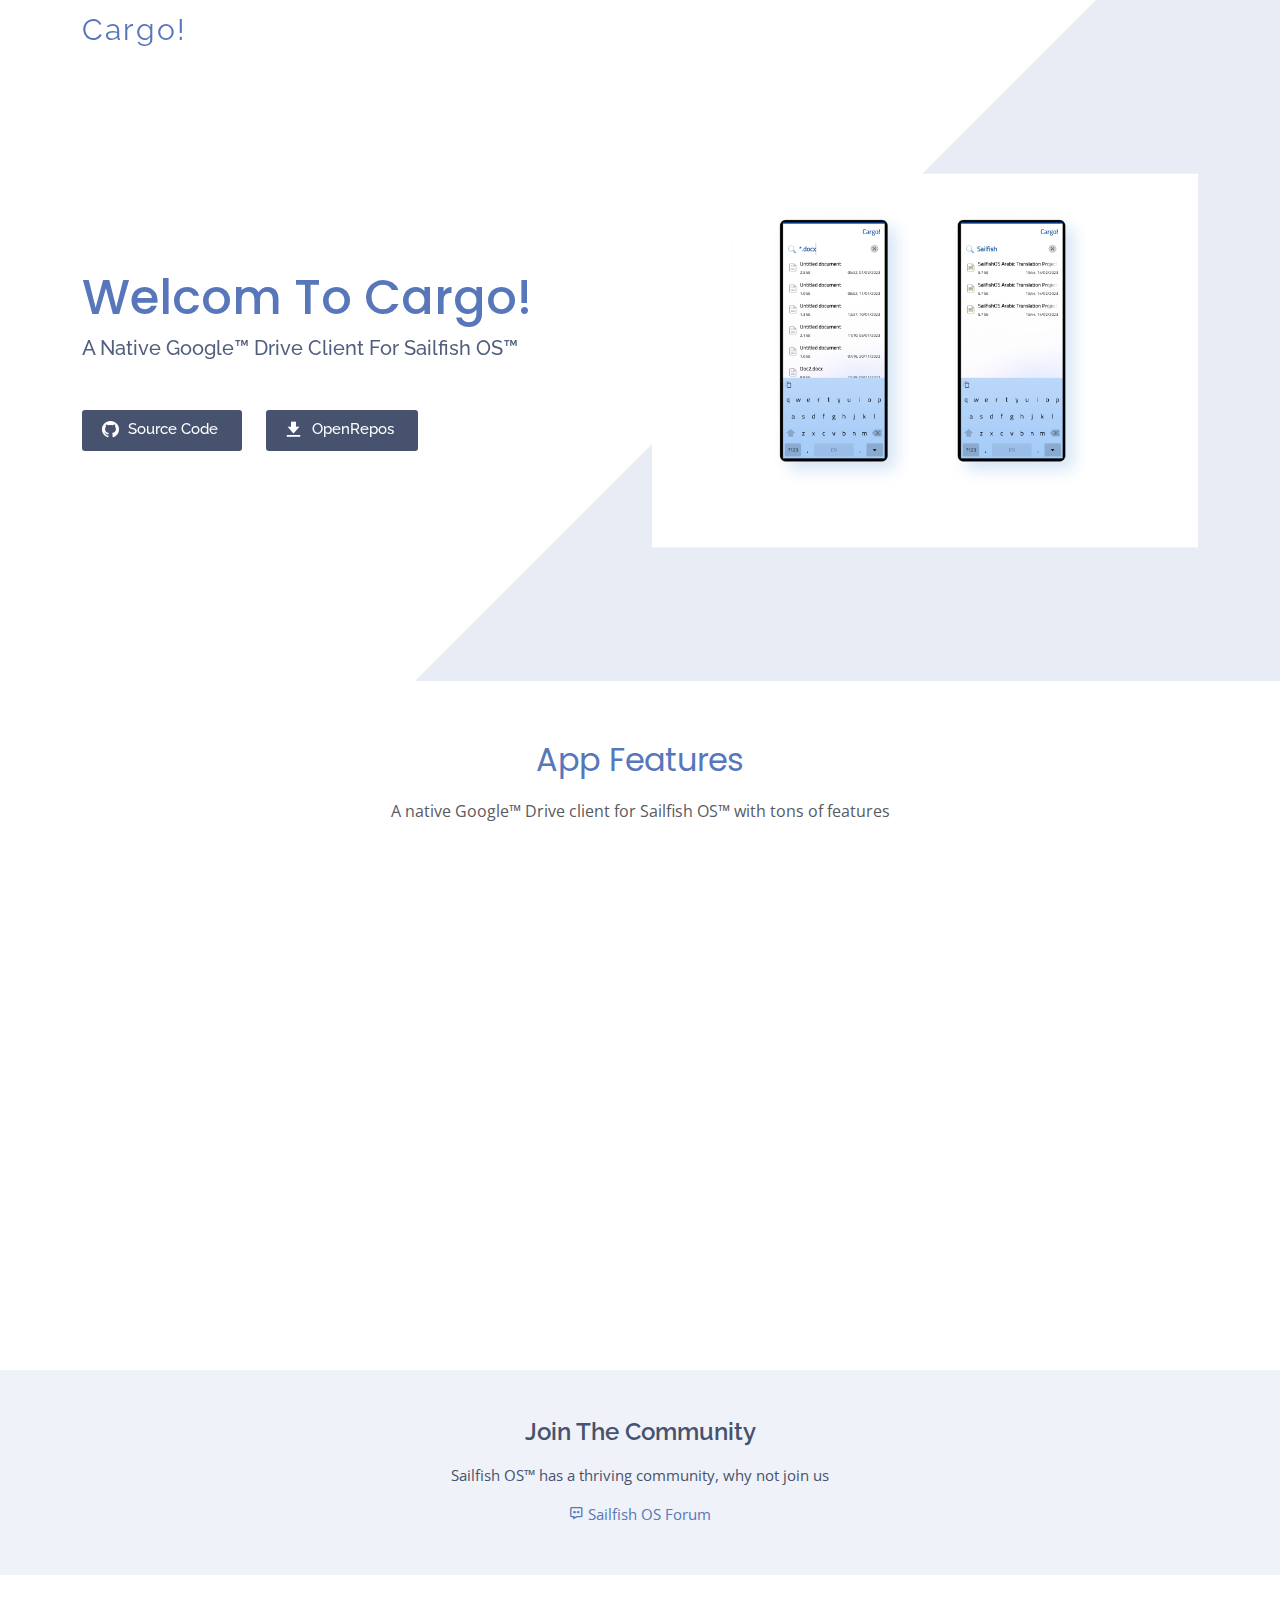
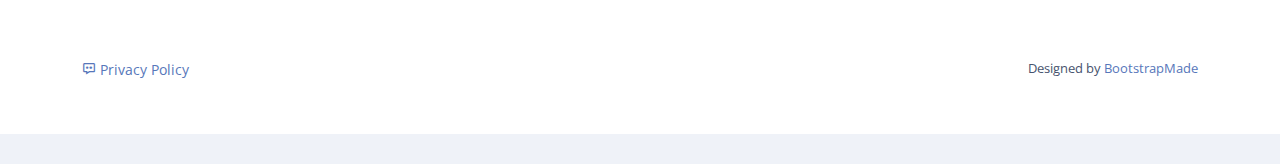
<file: index.html>
<!DOCTYPE html>
<html lang="en">

<head>
  <meta name="google-site-verification" content="3IHcdPn2vUC5dwQwQzzD1HklV4_GJMf-Wap82WuTECI" />
  <meta charset="utf-8">
  <meta content="width=device-width, initial-scale=1.0" name="viewport">

  <title>Cargo</title>
  <meta content="A Google™ Drive Client For Sailfish OS™" name="description">
  <meta content="" name="keywords">

  <!-- Favicons -->
  <link href="assets/img/favicon.png" rel="icon">
  <link href="assets/img/apple-touch-icon.png" rel="apple-touch-icon">

  <!-- Google Fonts -->
  <link href="https://fonts.googleapis.com/css?family=Open+Sans:300,300i,400,400i,600,600i,700,700i|Raleway:300,300i,400,400i,500,500i,600,600i,700,700i|Poppins:300,300i,400,400i,500,500i,600,600i,700,700i" rel="stylesheet">

  <!-- Vendor CSS Files -->
  <link href="assets/vendor/aos/aos.css" rel="stylesheet">
  <link href="assets/vendor/bootstrap/css/bootstrap.min.css" rel="stylesheet">
  <link href="assets/vendor/bootstrap-icons/bootstrap-icons.css" rel="stylesheet">
  <link href="assets/vendor/boxicons/css/boxicons.min.css" rel="stylesheet">
  <link href="assets/vendor/glightbox/css/glightbox.min.css" rel="stylesheet">
  <link href="assets/vendor/swiper/swiper-bundle.min.css" rel="stylesheet">

  <!-- Template Main CSS File -->
  <link href="assets/css/style.css" rel="stylesheet">

  <!-- =======================================================
  * Template Name: Appland - v4.10.0
  * Template URL: https://bootstrapmade.com/free-bootstrap-app-landing-page-template/
  * Author: BootstrapMade.com
  * License: https://bootstrapmade.com/license/
  ======================================================== -->
</head>

<body>

  <!-- ======= Header ======= -->
  <header id="header" class="fixed-top  header-transparent ">
    <div class="container d-flex align-items-center justify-content-between">

      <div class="logo">
        <h1><a href="index.html">Cargo!</a></h1>
        <!-- Uncomment below if you prefer to use an image logo -->
        <!-- <a href="index.html"><img src="assets/img/logo.png" alt="" class="img-fluid"></a>-->
      </div>

     <!--  <nav id="navbar" class="navbar">
        <ul>
          <li><a class="nav-link scrollto active" href="#hero">Home</a></li>
          <li><a class="nav-link scrollto" href="#features">App Features</a></li> -->
         <!--  <li><a class="nav-link scrollto" href="#gallery">Gallery</a></li>
          <li><a class="nav-link scrollto" href="#pricing">Pricing</a></li>
          <li><a class="nav-link scrollto" href="#faq">F.A.Q</a></li>
          <li class="dropdown"><a href="#"><span>Drop Down</span> <i class="bi bi-chevron-down"></i></a>
            <ul>
              <li><a href="#">Drop Down 1</a></li>
              <li class="dropdown"><a href="#"><span>Deep Drop Down</span> <i class="bi bi-chevron-right"></i></a>
                <ul>
                  <li><a href="#">Deep Drop Down 1</a></li>
                  <li><a href="#">Deep Drop Down 2</a></li>
                  <li><a href="#">Deep Drop Down 3</a></li>
                  <li><a href="#">Deep Drop Down 4</a></li>
                  <li><a href="#">Deep Drop Down 5</a></li>
                </ul>
              </li>
              <li><a href="#">Drop Down 2</a></li>
              <li><a href="#">Drop Down 3</a></li>
              <li><a href="#">Drop Down 4</a></li>
            </ul>
          </li>
          <li><a class="nav-link scrollto" href="#contact">Contact</a></li>
          <li><a class="getstarted scrollto" href="#features">Get Started</a></li>
        </ul>
        <i class="bi bi-list mobile-nav-toggle"></i>
      </nav> .navbar -->
 
    </div>
  </header><!-- End Header -->

  <!-- ======= Hero Section ======= -->
  <section id="hero" class="d-flex align-items-center">

    <div class="container">
      <div class="row">
        <div class="col-lg-6 d-lg-flex flex-lg-column justify-content-center align-items-stretch pt-5 pt-lg-0 order-2 order-lg-1" data-aos="fade-up">
          <div>
            <h1>Welcom To Cargo!</h1>
            <h2>A Native Google™ Drive Client For Sailfish OS™</h2>
            <a href="https://github.com/Logic-gate/harbour-cargo" class="download-btn"><i class="bx bxl-github"></i> Source Code</a>
            <a href="https://openrepos.net/content/maddev/cargo" class="download-btn"><i class="bx bxs-download"></i> OpenRepos</a>

          </div>
        </div>
        <div class="col-lg-6 d-lg-flex flex-lg-column align-items-stretch order-1 order-lg-2 hero-img" data-aos="fade-up">
          <img src="assets/img/hero-img.png" class="img-fluid" alt="">
        </div>
      </div>
    </div>

  </section><!-- End Hero -->

  <main id="main">

    <!-- ======= App Features Section ======= -->
    <section id="features" class="features">
      <div class="container">

        <div class="section-title">
          <h2>App Features</h2>
          <p>A native Google™ Drive client for Sailfish OS™ with tons of features</p>
        </div>

        <div class="row no-gutters">
          <div class="col-xl-7 d-flex align-items-stretch order-2 order-lg-1">
            <div class="content d-flex flex-column justify-content-center">
              <div class="row">
                <div class="col-md-6 icon-box" data-aos="fade-up">
                  <i class="bx bx-search"></i>
                  <h4>Search</h4>
                  <p>Search your entire Google™ Drive directory</p>
                </div>
                <div class="col-md-6 icon-box" data-aos="fade-up" data-aos-delay="100">
                  <i class="bx bxs-file-pdf"></i>
                  <h4>Export as PDF</h4>
                  <p>Export files as PDF.</p>
                </div>
                <div class="col-md-6 icon-box" data-aos="fade-up" data-aos-delay="200">
                  <i class="bx bx-cloud-download"></i>
                  <h4>Download</h4>
                  <p>Download files direclty from Google™ Drive to your Sailfish OS™ device.</p>
                </div>
                <div class="col-md-6 icon-box" data-aos="fade-up" data-aos-delay="300">
                  <i class="bx bxs-file-export"></i>
                  <h4>Export from MIME type</h4>
                  <p>Export files from Google™ Drive MIME Types.</p>
                </div>
                <div class="col-md-6 icon-box" data-aos="fade-up" data-aos-delay="400">
                  <i class="bx bx-cloud-upload"></i>
                  <h4>Upload</h4>
                  <p>Upload your files to Google™ Drive. Not Yet implemented.</p>
                </div>
                <div class="col-md-6 icon-box" data-aos="fade-up" data-aos-delay="500">
                  <i class="bx bx-share-alt"></i>
                  <h4>Share</h4>
                  <p>Share files directly form Cargo!. Not Yet Implemented</p>
                </div>
              </div>
            </div>
          </div>
          <div class="image col-xl-5 d-flex align-items-stretch justify-content-center order-1 order-lg-2" data-aos="fade-left" data-aos-delay="100">
            <img src="assets/img/features.png" class="img-fluid" alt="">
          </div>
        </div>

      </div>
    </section><!-- End App Features Section -->

    <!-- ======= Details Section ======= 
    <section id="details" class="details">
      <div class="container">

        <div class="row content">
          <div class="col-md-4" data-aos="fade-right">
            <img src="assets/img/details-1.png" class="img-fluid" alt="">
          </div>
          <div class="col-md-8 pt-4" data-aos="fade-up">
            <h3>Voluptatem dignissimos provident quasi corporis voluptates sit assumenda.</h3>
            <p class="fst-italic">
              Lorem ipsum dolor sit amet, consectetur adipiscing elit, sed do eiusmod tempor incididunt ut labore et dolore
              magna aliqua.
            </p>
            <ul>
              <li><i class="bi bi-check"></i> Ullamco laboris nisi ut aliquip ex ea commodo consequat.</li>
              <li><i class="bi bi-check"></i> Duis aute irure dolor in reprehenderit in voluptate velit.</li>
              <li><i class="bi bi-check"></i> Iure at voluptas aspernatur dignissimos doloribus repudiandae.</li>
              <li><i class="bi bi-check"></i> Est ipsa assumenda id facilis nesciunt placeat sed doloribus praesentium.</li>
            </ul>
            <p>
              Voluptas nisi in quia excepturi nihil voluptas nam et ut. Expedita omnis eum consequatur non. Sed in asperiores aut repellendus. Error quisquam ab maiores. Quibusdam sit in officia
            </p>
          </div>
        </div>

        <div class="row content">
          <div class="col-md-4 order-1 order-md-2" data-aos="fade-left">
            <img src="assets/img/details-2.png" class="img-fluid" alt="">
          </div>
          <div class="col-md-8 pt-5 order-2 order-md-1" data-aos="fade-up">
            <h3>Corporis temporibus maiores provident</h3>
            <p class="fst-italic">
              Lorem ipsum dolor sit amet, consectetur adipiscing elit, sed do eiusmod tempor incididunt ut labore et dolore
              magna aliqua.
            </p>
            <p>
              Ullamco laboris nisi ut aliquip ex ea commodo consequat. Duis aute irure dolor in reprehenderit in voluptate
              velit esse cillum dolore eu fugiat nulla pariatur. Excepteur sint occaecat cupidatat non proident, sunt in
              culpa qui officia deserunt mollit anim id est laborum
            </p>
            <p>
              Inventore id enim dolor dicta qui et magni molestiae. Mollitia optio officia illum ut cupiditate eos autem. Soluta dolorum repellendus repellat amet autem rerum illum in. Quibusdam occaecati est nisi esse. Saepe aut dignissimos distinctio id enim.
            </p>
          </div>
        </div>

        <div class="row content">
          <div class="col-md-4" data-aos="fade-right">
            <img src="assets/img/details-3.png" class="img-fluid" alt="">
          </div>
          <div class="col-md-8 pt-5" data-aos="fade-up">
            <h3>Sunt consequatur ad ut est nulla consectetur reiciendis animi voluptas</h3>
            <p>Cupiditate placeat cupiditate placeat est ipsam culpa. Delectus quia minima quod. Sunt saepe odit aut quia voluptatem hic voluptas dolor doloremque.</p>
            <ul>
              <li><i class="bi bi-check"></i> Ullamco laboris nisi ut aliquip ex ea commodo consequat.</li>
              <li><i class="bi bi-check"></i> Duis aute irure dolor in reprehenderit in voluptate velit.</li>
              <li><i class="bi bi-check"></i> Facilis ut et voluptatem aperiam. Autem soluta ad fugiat.</li>
            </ul>
            <p>
              Qui consequatur temporibus. Enim et corporis sit sunt harum praesentium suscipit ut voluptatem. Et nihil magni debitis consequatur est.
            </p>
            <p>
              Suscipit enim et. Ut optio esse quidem quam reiciendis esse odit excepturi. Vel dolores rerum soluta explicabo vel fugiat eum non.
            </p>
          </div>
        </div>

        <div class="row content">
          <div class="col-md-4 order-1 order-md-2" data-aos="fade-left">
            <img src="assets/img/details-4.png" class="img-fluid" alt="">
          </div>
          <div class="col-md-8 pt-5 order-2 order-md-1" data-aos="fade-up">
            <h3>Quas et necessitatibus eaque impedit ipsum animi consequatur incidunt in</h3>
            <p class="fst-italic">
              Lorem ipsum dolor sit amet, consectetur adipiscing elit, sed do eiusmod tempor incididunt ut labore et dolore
              magna aliqua.
            </p>
            <p>
              Ullamco laboris nisi ut aliquip ex ea commodo consequat. Duis aute irure dolor in reprehenderit in voluptate
              velit esse cillum dolore eu fugiat nulla pariatur. Excepteur sint occaecat cupidatat non proident, sunt in
              culpa qui officia deserunt mollit anim id est laborum
            </p>
            <ul>
              <li><i class="bi bi-check"></i> Et praesentium laboriosam architecto nam .</li>
              <li><i class="bi bi-check"></i> Eius et voluptate. Enim earum tempore aliquid. Nobis et sunt consequatur. Aut repellat in numquam velit quo dignissimos et.</li>
              <li><i class="bi bi-check"></i> Facilis ut et voluptatem aperiam. Autem soluta ad fugiat.</li>
            </ul>
          </div>
        </div>

      </div>
    </section>End Details Section -->

    <!-- ======= Gallery Section ======= 
    <section id="gallery" class="gallery">
      <div class="container" data-aos="fade-up">

        <div class="section-title">
          <h2>Gallery</h2>
          <p>Magnam dolores commodi suscipit. Necessitatibus eius consequatur ex aliquid fuga eum quidem. Sit sint consectetur velit. Quisquam quos quisquam cupiditate. Et nemo qui impedit suscipit alias ea. Quia fugiat sit in iste officiis commodi quidem hic quas.</p>
        </div>

      </div>

      <div class="container-fluid" data-aos="fade-up">
        <div class="gallery-slider swiper">
          <div class="swiper-wrapper">
            <div class="swiper-slide"><a href="assets/img/gallery/gallery-1.png" class="gallery-lightbox" data-gall="gallery-carousel"><img src="assets/img/gallery/gallery-1.png" class="img-fluid" alt=""></a></div>
            <div class="swiper-slide"><a href="assets/img/gallery/gallery-2.png" class="gallery-lightbox" data-gall="gallery-carousel"><img src="assets/img/gallery/gallery-2.png" class="img-fluid" alt=""></a></div>
            <div class="swiper-slide"><a href="assets/img/gallery/gallery-3.png" class="gallery-lightbox" data-gall="gallery-carousel"><img src="assets/img/gallery/gallery-3.png" class="img-fluid" alt=""></a></div>
            <div class="swiper-slide"><a href="assets/img/gallery/gallery-4.png" class="gallery-lightbox" data-gall="gallery-carousel"><img src="assets/img/gallery/gallery-4.png" class="img-fluid" alt=""></a></div>
            <div class="swiper-slide"><a href="assets/img/gallery/gallery-5.png" class="gallery-lightbox" data-gall="gallery-carousel"><img src="assets/img/gallery/gallery-5.png" class="img-fluid" alt=""></a></div>
            <div class="swiper-slide"><a href="assets/img/gallery/gallery-6.png" class="gallery-lightbox" data-gall="gallery-carousel"><img src="assets/img/gallery/gallery-6.png" class="img-fluid" alt=""></a></div>
            <div class="swiper-slide"><a href="assets/img/gallery/gallery-7.png" class="gallery-lightbox" data-gall="gallery-carousel"><img src="assets/img/gallery/gallery-7.png" class="img-fluid" alt=""></a></div>
            <div class="swiper-slide"><a href="assets/img/gallery/gallery-8.png" class="gallery-lightbox" data-gall="gallery-carousel"><img src="assets/img/gallery/gallery-8.png" class="img-fluid" alt=""></a></div>
            <div class="swiper-slide"><a href="assets/img/gallery/gallery-9.png" class="gallery-lightbox" data-gall="gallery-carousel"><img src="assets/img/gallery/gallery-9.png" class="img-fluid" alt=""></a></div>
            <div class="swiper-slide"><a href="assets/img/gallery/gallery-10.png" class="gallery-lightbox" data-gall="gallery-carousel"><img src="assets/img/gallery/gallery-10.png" class="img-fluid" alt=""></a></div>
            <div class="swiper-slide"><a href="assets/img/gallery/gallery-11.png" class="gallery-lightbox" data-gall="gallery-carousel"><img src="assets/img/gallery/gallery-11.png" class="img-fluid" alt=""></a></div>
            <div class="swiper-slide"><a href="assets/img/gallery/gallery-12.png" class="gallery-lightbox" data-gall="gallery-carousel"><img src="assets/img/gallery/gallery-12.png" class="img-fluid" alt=""></a></div>
          </div>
          <div class="swiper-pagination"></div>
        </div>

      </div>
    </section> End Gallery Section -->

    <!-- ======= Testimonials Section ======= 
    <section id="testimonials" class="testimonials section-bg">
      <div class="container" data-aos="fade-up">

        <div class="section-title">
          <h2>Testimonials</h2>
          <p>Magnam dolores commodi suscipit. Necessitatibus eius consequatur ex aliquid fuga eum quidem. Sit sint consectetur velit. Quisquam quos quisquam cupiditate. Et nemo qui impedit suscipit alias ea. Quia fugiat sit in iste officiis commodi quidem hic quas.</p>
        </div>

        <div class="testimonials-slider swiper" data-aos="fade-up" data-aos-delay="100">
          <div class="swiper-wrapper">

            <div class="swiper-slide">
              <div class="testimonial-item">
                <img src="assets/img/testimonials/testimonials-1.jpg" class="testimonial-img" alt="">
                <h3>Saul Goodman</h3>
                <h4>Ceo &amp; Founder</h4>
                <p>
                  <i class="bx bxs-quote-alt-left quote-icon-left"></i>
                  Proin iaculis purus consequat sem cure digni ssim donec porttitora entum suscipit rhoncus. Accusantium quam, ultricies eget id, aliquam eget nibh et. Maecen aliquam, risus at semper.
                  <i class="bx bxs-quote-alt-right quote-icon-right"></i>
                </p>
              </div>
            </div>

            <div class="swiper-slide">
              <div class="testimonial-item">
                <img src="assets/img/testimonials/testimonials-2.jpg" class="testimonial-img" alt="">
                <h3>Sara Wilsson</h3>
                <h4>Designer</h4>
                <p>
                  <i class="bx bxs-quote-alt-left quote-icon-left"></i>
                  Export tempor illum tamen malis malis eram quae irure esse labore quem cillum quid cillum eram malis quorum velit fore eram velit sunt aliqua noster fugiat irure amet legam anim culpa.
                  <i class="bx bxs-quote-alt-right quote-icon-right"></i>
                </p>
              </div>
            </div>

            <div class="swiper-slide">
              <div class="testimonial-item">
                <img src="assets/img/testimonials/testimonials-3.jpg" class="testimonial-img" alt="">
                <h3>Jena Karlis</h3>
                <h4>Store Owner</h4>
                <p>
                  <i class="bx bxs-quote-alt-left quote-icon-left"></i>
                  Enim nisi quem export duis labore cillum quae magna enim sint quorum nulla quem veniam duis minim tempor labore quem eram duis noster aute amet eram fore quis sint minim.
                  <i class="bx bxs-quote-alt-right quote-icon-right"></i>
                </p>
              </div>
            </div>

            <div class="swiper-slide">
              <div class="testimonial-item">
                <img src="assets/img/testimonials/testimonials-4.jpg" class="testimonial-img" alt="">
                <h3>Matt Brandon</h3>
                <h4>Freelancer</h4>
                <p>
                  <i class="bx bxs-quote-alt-left quote-icon-left"></i>
                  Fugiat enim eram quae cillum dolore dolor amet nulla culpa multos export minim fugiat minim velit minim dolor enim duis veniam ipsum anim magna sunt elit fore quem dolore labore illum veniam.
                  <i class="bx bxs-quote-alt-right quote-icon-right"></i>
                </p>
              </div>
            </div>

            <div class="swiper-slide">
              <div class="testimonial-item">
                <img src="assets/img/testimonials/testimonials-5.jpg" class="testimonial-img" alt="">
                <h3>John Larson</h3>
                <h4>Entrepreneur</h4>
                <p>
                  <i class="bx bxs-quote-alt-left quote-icon-left"></i>
                  Quis quorum aliqua sint quem legam fore sunt eram irure aliqua veniam tempor noster veniam enim culpa labore duis sunt culpa nulla illum cillum fugiat legam esse veniam culpa fore nisi cillum quid.
                  <i class="bx bxs-quote-alt-right quote-icon-right"></i>
                </p>
              </div>
            </div>

          </div>
          <div class="swiper-pagination"></div>
        </div>

      </div>
    </section> End Testimonials Section -->

    <!-- ======= Pricing Section ======= 
    <section id="pricing" class="pricing">
      <div class="container">

        <div class="section-title">
          <h2>Pricing</h2>
          <p>Magnam dolores commodi suscipit. Necessitatibus eius consequatur ex aliquid fuga eum quidem. Sit sint consectetur velit. Quisquam quos quisquam cupiditate. Et nemo qui impedit suscipit alias ea. Quia fugiat sit in iste officiis commodi quidem hic quas.</p>
        </div>

        <div class="row no-gutters">

          <div class="col-lg-4 box" data-aos="fade-right">
            <h3>Free</h3>
            <h4>$0<span>per month</span></h4>
            <ul>
              <li><i class="bx bx-check"></i> Quam adipiscing vitae proin</li>
              <li><i class="bx bx-check"></i> Nec feugiat nisl pretium</li>
              <li><i class="bx bx-check"></i> Nulla at volutpat diam uteera</li>
              <li class="na"><i class="bx bx-x"></i> <span>Pharetra massa massa ultricies</span></li>
              <li class="na"><i class="bx bx-x"></i> <span>Massa ultricies mi quis hendrerit</span></li>
            </ul>
            <a href="#" class="get-started-btn">Get Started</a>
          </div>

          <div class="col-lg-4 box featured" data-aos="fade-up">
            <h3>Business</h3>
            <h4>$29<span>per month</span></h4>
            <ul>
              <li><i class="bx bx-check"></i> Quam adipiscing vitae proin</li>
              <li><i class="bx bx-check"></i> Nec feugiat nisl pretium</li>
              <li><i class="bx bx-check"></i> Nulla at volutpat diam uteera</li>
              <li><i class="bx bx-check"></i> Pharetra massa massa ultricies</li>
              <li><i class="bx bx-check"></i> Massa ultricies mi quis hendrerit</li>
            </ul>
            <a href="#" class="get-started-btn">Get Started</a>
          </div>

          <div class="col-lg-4 box" data-aos="fade-left">
            <h3>Developer</h3>
            <h4>$49<span>per month</span></h4>
            <ul>
              <li><i class="bx bx-check"></i> Quam adipiscing vitae proin</li>
              <li><i class="bx bx-check"></i> Nec feugiat nisl pretium</li>
              <li><i class="bx bx-check"></i> Nulla at volutpat diam uteera</li>
              <li><i class="bx bx-check"></i> Pharetra massa massa ultricies</li>
              <li><i class="bx bx-check"></i> Massa ultricies mi quis hendrerit</li>
            </ul>
            <a href="#" class="get-started-btn">Get Started</a>
          </div>

        </div>

      </div>
    </section>  End Pricing Section -->

    <!-- ======= Frequently Asked Questions Section ======= 
    <section id="faq" class="faq section-bg">
      <div class="container" data-aos="fade-up">

        <div class="section-title">

          <h2>Frequently Asked Questions</h2>
          <p>Magnam dolores commodi suscipit. Necessitatibus eius consequatur ex aliquid fuga eum quidem. Sit sint consectetur velit. Quisquam quos quisquam cupiditate. Et nemo qui impedit suscipit alias ea. Quia fugiat sit in iste officiis commodi quidem hic quas.</p>
        </div>

        <div class="accordion-list">
          <ul>
            <li data-aos="fade-up">
              <i class="bx bx-help-circle icon-help"></i> <a data-bs-toggle="collapse" class="collapse" data-bs-target="#accordion-list-1">Non consectetur a erat nam at lectus urna duis? <i class="bx bx-chevron-down icon-show"></i><i class="bx bx-chevron-up icon-close"></i></a>
              <div id="accordion-list-1" class="collapse show" data-bs-parent=".accordion-list">
                <p>
                  Feugiat pretium nibh ipsum consequat. Tempus iaculis urna id volutpat lacus laoreet non curabitur gravida. Venenatis lectus magna fringilla urna porttitor rhoncus dolor purus non.
                </p>
              </div>
            </li>

            <li data-aos="fade-up" data-aos-delay="100">
              <i class="bx bx-help-circle icon-help"></i> <a data-bs-toggle="collapse" data-bs-target="#accordion-list-2" class="collapsed">Feugiat scelerisque varius morbi enim nunc? <i class="bx bx-chevron-down icon-show"></i><i class="bx bx-chevron-up icon-close"></i></a>
              <div id="accordion-list-2" class="collapse" data-bs-parent=".accordion-list">
                <p>
                  Dolor sit amet consectetur adipiscing elit pellentesque habitant morbi. Id interdum velit laoreet id donec ultrices. Fringilla phasellus faucibus scelerisque eleifend donec pretium. Est pellentesque elit ullamcorper dignissim. Mauris ultrices eros in cursus turpis massa tincidunt dui.
                </p>
              </div>
            </li>

            <li data-aos="fade-up" data-aos-delay="200">
              <i class="bx bx-help-circle icon-help"></i> <a data-bs-toggle="collapse" data-bs-target="#accordion-list-3" class="collapsed">Dolor sit amet consectetur adipiscing elit? <i class="bx bx-chevron-down icon-show"></i><i class="bx bx-chevron-up icon-close"></i></a>
              <div id="accordion-list-3" class="collapse" data-bs-parent=".accordion-list">
                <p>
                  Eleifend mi in nulla posuere sollicitudin aliquam ultrices sagittis orci. Faucibus pulvinar elementum integer enim. Sem nulla pharetra diam sit amet nisl suscipit. Rutrum tellus pellentesque eu tincidunt. Lectus urna duis convallis convallis tellus. Urna molestie at elementum eu facilisis sed odio morbi quis
                </p>
              </div>
            </li>

            <li data-aos="fade-up" data-aos-delay="300">
              <i class="bx bx-help-circle icon-help"></i> <a data-bs-toggle="collapse" data-bs-target="#accordion-list-4" class="collapsed">Tempus quam pellentesque nec nam aliquam sem et tortor consequat? <i class="bx bx-chevron-down icon-show"></i><i class="bx bx-chevron-up icon-close"></i></a>
              <div id="accordion-list-4" class="collapse" data-bs-parent=".accordion-list">
                <p>
                  Molestie a iaculis at erat pellentesque adipiscing commodo. Dignissim suspendisse in est ante in. Nunc vel risus commodo viverra maecenas accumsan. Sit amet nisl suscipit adipiscing bibendum est. Purus gravida quis blandit turpis cursus in.
                </p>
              </div>
            </li>

            <li data-aos="fade-up" data-aos-delay="400">
              <i class="bx bx-help-circle icon-help"></i> <a data-bs-toggle="collapse" data-bs-target="#accordion-list-5" class="collapsed">Tortor vitae purus faucibus ornare. Varius vel pharetra vel turpis nunc eget lorem dolor? <i class="bx bx-chevron-down icon-show"></i><i class="bx bx-chevron-up icon-close"></i></a>
              <div id="accordion-list-5" class="collapse" data-bs-parent=".accordion-list">
                <p>
                  Laoreet sit amet cursus sit amet dictum sit amet justo. Mauris vitae ultricies leo integer malesuada nunc vel. Tincidunt eget nullam non nisi est sit amet. Turpis nunc eget lorem dolor sed. Ut venenatis tellus in metus vulputate eu scelerisque.
                </p>
              </div>
            </li>

          </ul>
        </div>

      </div>
    </section> End Frequently Asked Questions Section -->

    <!-- ======= Contact Section ======= 
    <section id="contact" class="contact">
      <div class="container" data-aos="fade-up">

        <div class="section-title">
          <h2>Contact</h2>
          <p>Magnam dolores commodi suscipit. Necessitatibus eius consequatur ex aliquid fuga eum quidem. Sit sint consectetur velit. Quisquam quos quisquam cupiditate. Et nemo qui impedit suscipit alias ea. Quia fugiat sit in iste officiis commodi quidem hic quas.</p>
        </div>

        <div class="row">

          <div class="col-lg-6">
            <div class="row">
              <div class="col-lg-6 info">
                <i class="bx bx-map"></i>
                <h4>Address</h4>
                <p>A108 Adam Street,<br>New York, NY 535022</p>
              </div>
              <div class="col-lg-6 info">
                <i class="bx bx-phone"></i>
                <h4>Call Us</h4>
                <p>+1 5589 55488 55<br>+1 5589 22548 64</p>
              </div>
              <div class="col-lg-6 info">
                <i class="bx bx-envelope"></i>
                <h4>Email Us</h4>
                <p>contact@example.com<br>info@example.com</p>
              </div>
              <div class="col-lg-6 info">
                <i class="bx bx-time-five"></i>
                <h4>Working Hours</h4>
                <p>Mon - Fri: 9AM to 5PM<br>Sunday: 9AM to 1PM</p>
              </div>
            </div>
          </div>

          <div class="col-lg-6">
            <form action="forms/contact.php" method="post" role="form" class="php-email-form" data-aos="fade-up">
              <div class="form-group">
                <input placeholder="Your Name" type="text" name="name" class="form-control" id="name" required>
              </div>
              <div class="form-group mt-3">
                <input placeholder="Your Email" type="email" class="form-control" name="email" id="email" required>
              </div>
              <div class="form-group mt-3">
                <input placeholder="Subject" type="text" class="form-control" name="subject" id="subject" required>
              </div>
              <div class="form-group mt-3">
                <textarea placeholder="Message" class="form-control" name="message" rows="5" required></textarea>
              </div>
              <div class="my-3">
                <div class="loading">Loading</div>
                <div class="error-message"></div>
                <div class="sent-message">Your message has been sent. Thank you!</div>
              </div>
              <div class="text-center"><button type="submit">Send Message</button></div>
            </form>
          </div>

        </div>

      </div>
    </section> End Contact Section -->

  </main><!-- End #main -->

  <!-- ======= Footer ======= -->
  <footer id="footer">

    <div class="footer-newsletter">
      <div class="container">
        <div class="row justify-content-center">
          <div class="col-lg-6">
            <h4>Join The Community</h4>
            <p>Sailfish OS™ has a thriving community, why not join us</p>
            <a href="https://forum.sailfishos.org" class="download-btn"><i class="bx bx-message-dots"></i> Sailfish OS Forum</a>
            <!-- <form action="" method="post">
              <input type="email" name="email"><input type="submit" value="Subscribe">
            -->
            </form>
          </div>
        </div>
      </div>
    </div>

    <div class="footer-top">
      <div class="container">
        <div class="row">
<!--
          <div class="col-lg-3 col-md-6 footer-contact">
            <h3>Cargo!</h3>
            <p>
              A108 Adam Street <br>
              New York, NY 535022<br>
              United States <br><br>
              <strong>Phone:</strong> +1 5589 55488 55<br>
              <strong>Email:</strong> info@example.com<br>
            </p>
          </div>

          <div class="col-lg-3 col-md-6 footer-links">
            <h4>Useful Links</h4>
            <ul>
              <li><i class="bx bx-chevron-right"></i> <a href="#">Home</a></li>
              <li><i class="bx bx-chevron-right"></i> <a href="#">About us</a></li>
              <li><i class="bx bx-chevron-right"></i> <a href="#">Services</a></li>
              <li><i class="bx bx-chevron-right"></i> <a href="#">Terms of service</a></li>
              <li><i class="bx bx-chevron-right"></i> <a href="#">Privacy policy</a></li>
            </ul>
          </div>

          <div class="col-lg-3 col-md-6 footer-links">
            <h4>Our Services</h4>
            <ul>
              <li><i class="bx bx-chevron-right"></i> <a href="#">Web Design</a></li>
              <li><i class="bx bx-chevron-right"></i> <a href="#">Web Development</a></li>
              <li><i class="bx bx-chevron-right"></i> <a href="#">Product Management</a></li>
              <li><i class="bx bx-chevron-right"></i> <a href="#">Marketing</a></li>
              <li><i class="bx bx-chevron-right"></i> <a href="#">Graphic Design</a></li>
            </ul>
          </div>

          <div class="col-lg-3 col-md-6 footer-links">
            <h4>Our Social Networks</h4>
            <p>Cras fermentum odio eu feugiat lide par naso tierra videa magna derita valies</p>
            <div class="social-links mt-3">
              <a href="#" class="twitter"><i class="bx bxl-twitter"></i></a>
              <a href="#" class="facebook"><i class="bx bxl-facebook"></i></a>
              <a href="#" class="instagram"><i class="bx bxl-instagram"></i></a>
              <a href="#" class="google-plus"><i class="bx bxl-skype"></i></a>
              <a href="#" class="linkedin"><i class="bx bxl-linkedin"></i></a>
            </div>
          </div>

        </div>
      </div>
    </div>
-->
    <div class="container py-4">
      <div class="copyright">
       <a href="privacy.html" class="download-btn"><i class="bx bx-message-dots"></i> Privacy Policy</a>
      </div>
      <div class="credits">
        <!-- All the links in the footer should remain intact. -->
        <!-- You can delete the links only if you purchased the pro version. -->
        <!-- Licensing information: https://bootstrapmade.com/license/ -->
        <!-- Purchase the pro version with working PHP/AJAX contact form: https://bootstrapmade.com/free-bootstrap-app-landing-page-template/ -->
        Designed by <a href="https://bootstrapmade.com/">BootstrapMade</a>
      </div>
    </div>
  </footer><!-- End Footer -->

  <a href="#" class="back-to-top d-flex align-items-center justify-content-center"><i class="bi bi-arrow-up-short"></i></a>

  <!-- Vendor JS Files -->
  <script src="assets/vendor/aos/aos.js"></script>
  <script src="assets/vendor/bootstrap/js/bootstrap.bundle.min.js"></script>
  <script src="assets/vendor/glightbox/js/glightbox.min.js"></script>
  <script src="assets/vendor/swiper/swiper-bundle.min.js"></script>
  <script src="assets/vendor/php-email-form/validate.js"></script>

  <!-- Template Main JS File -->
  <script src="assets/js/main.js"></script>

</body>

</html>
</file>
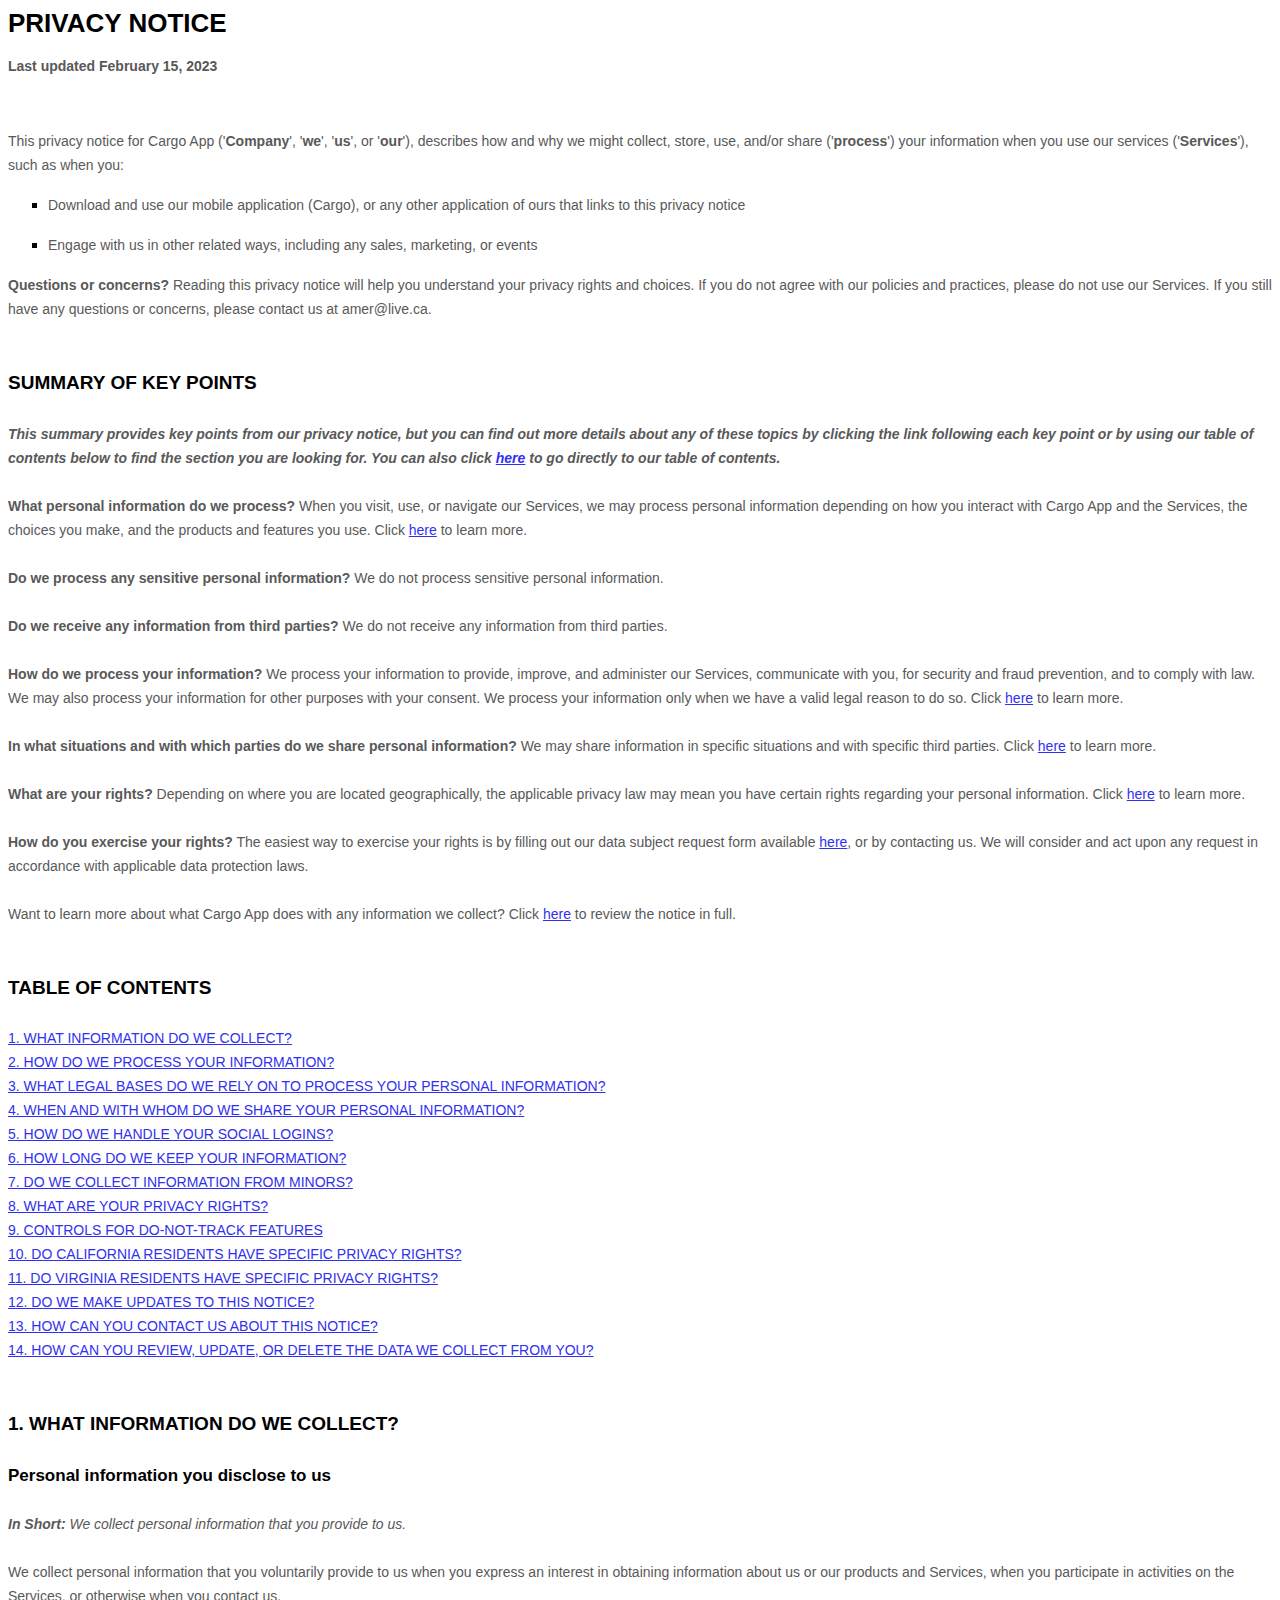
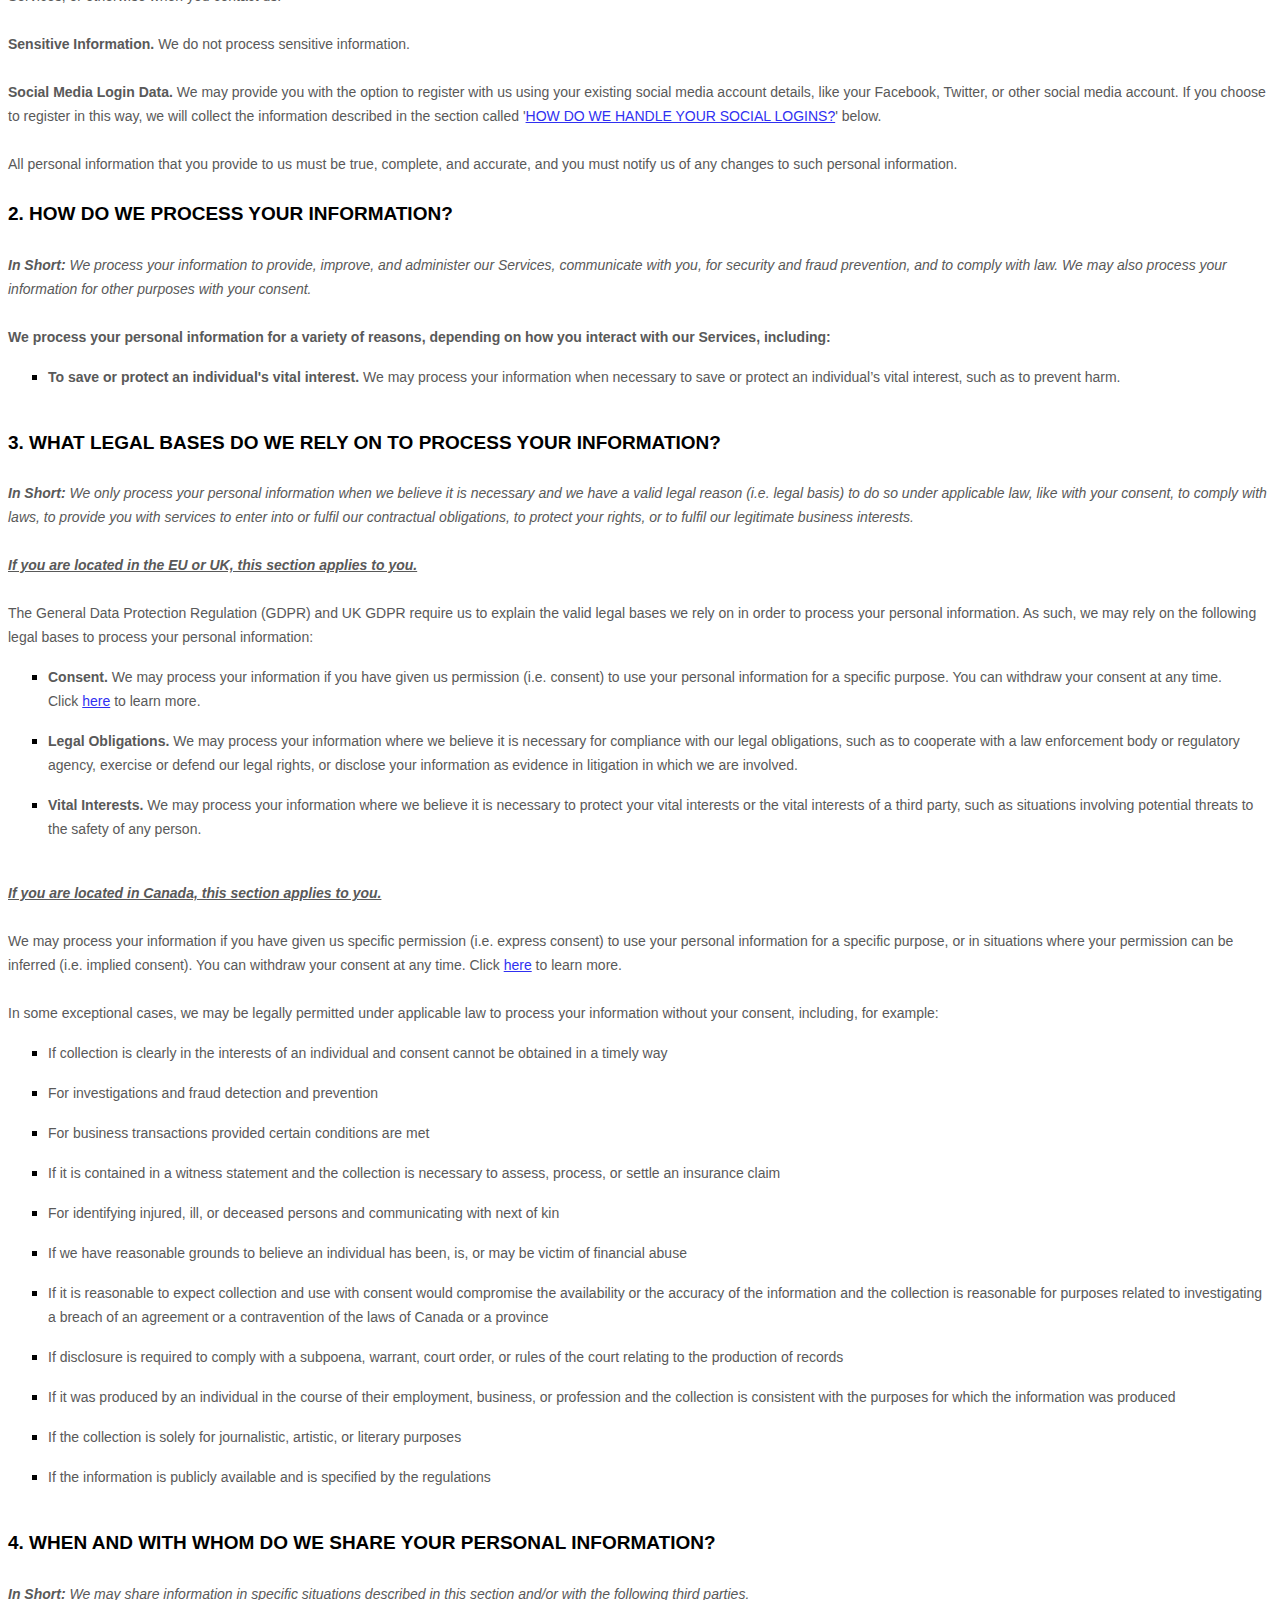
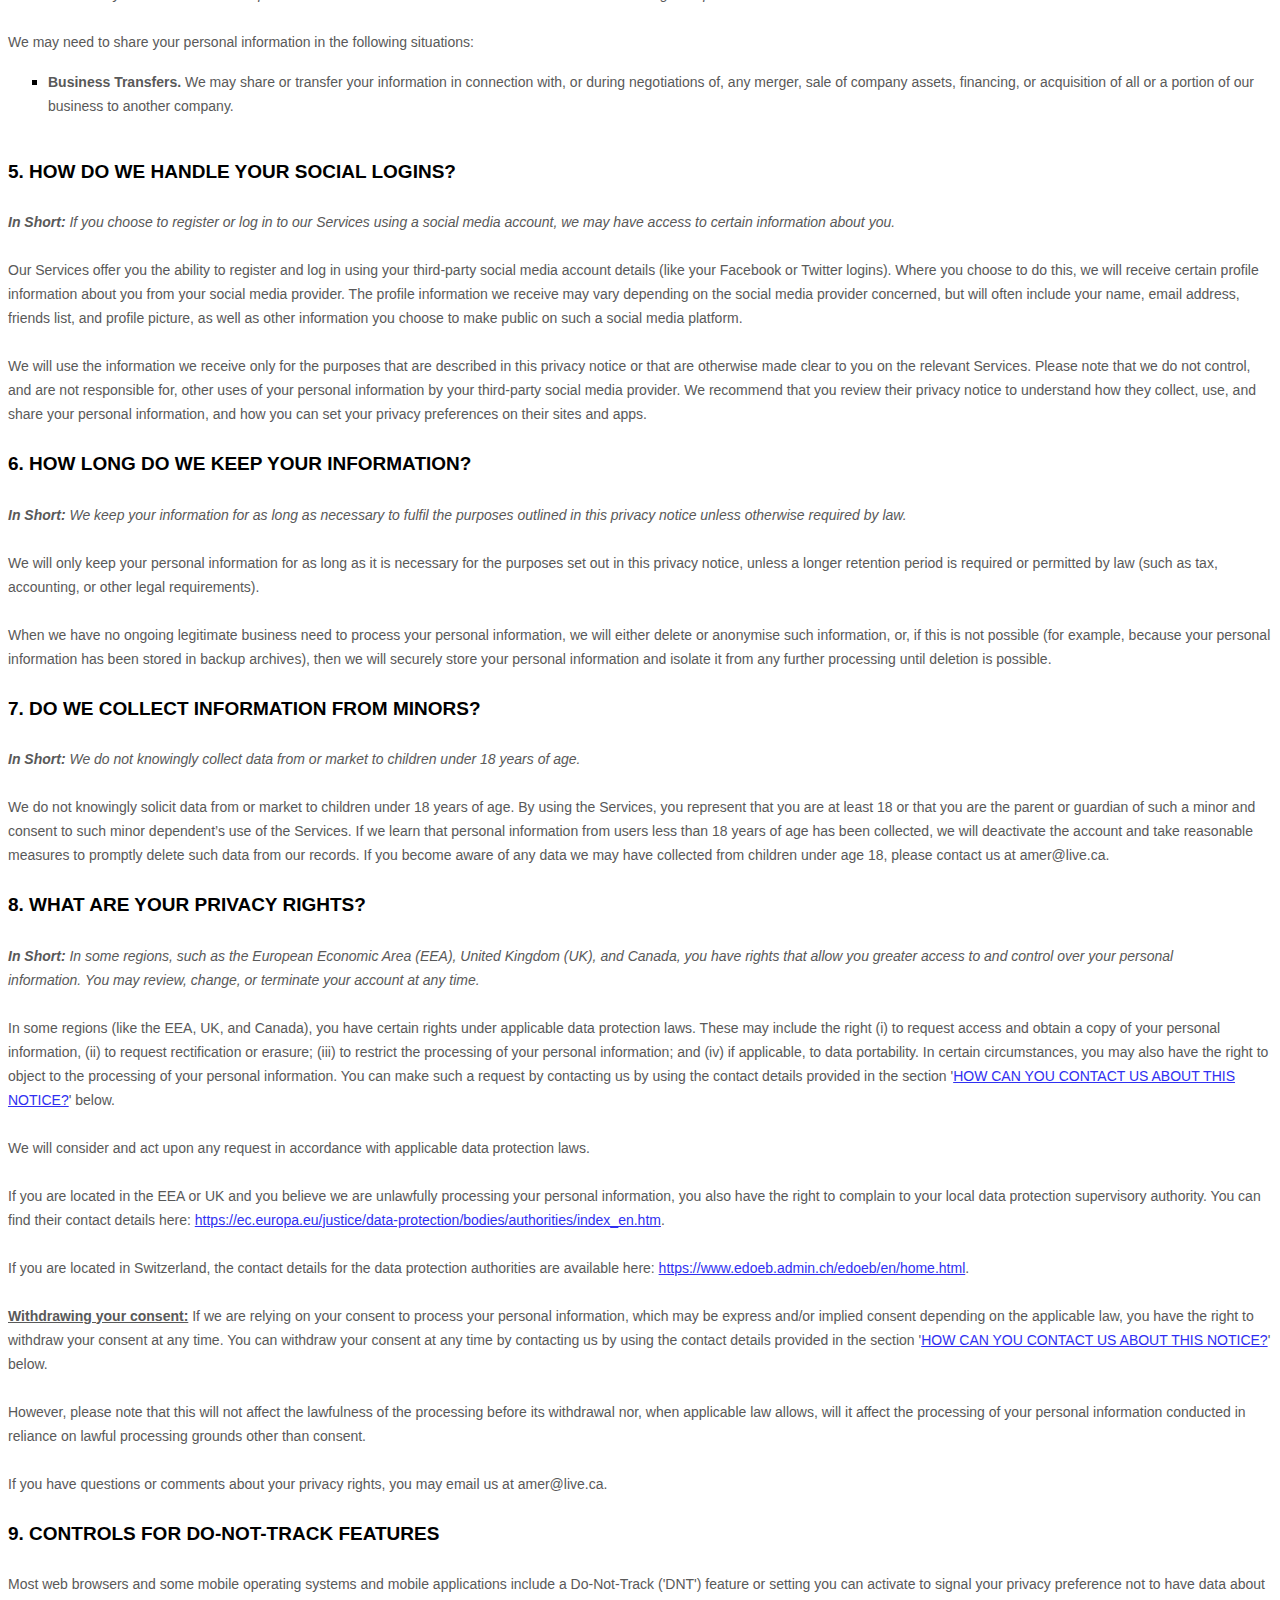
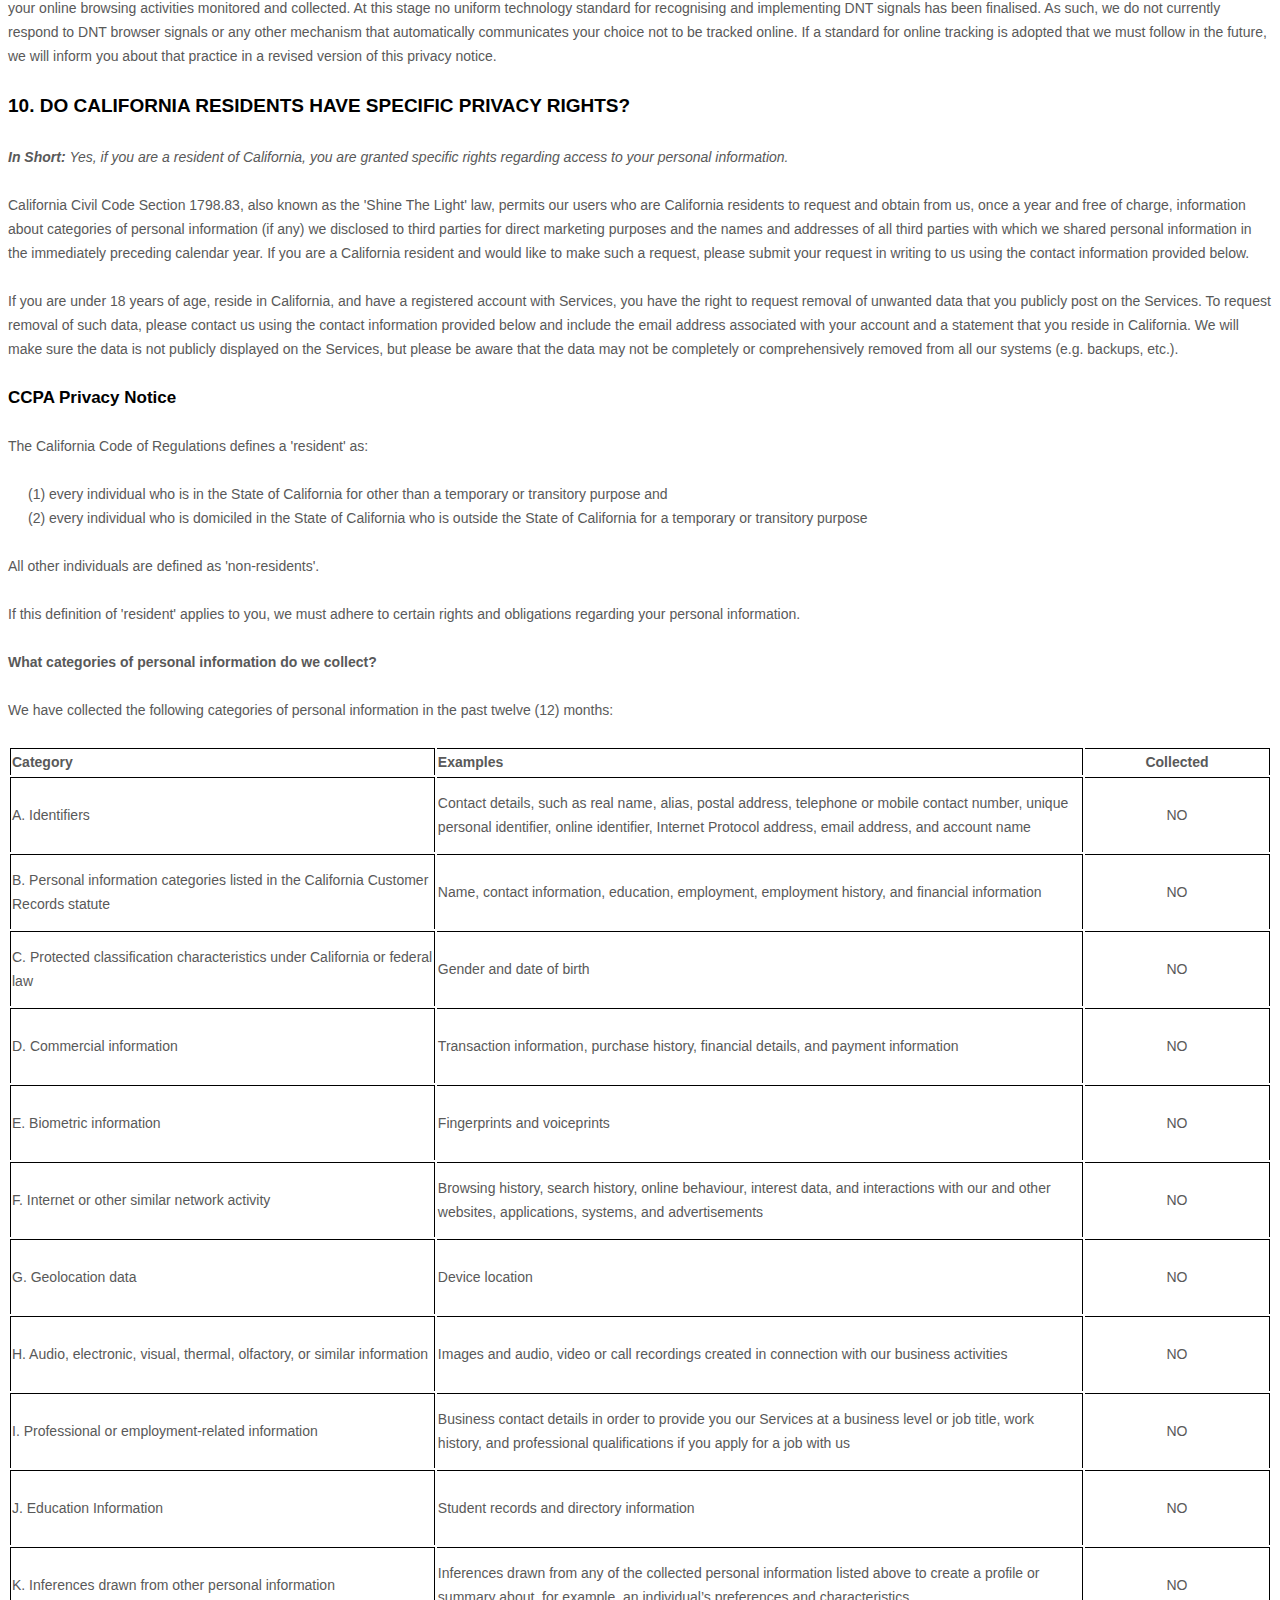
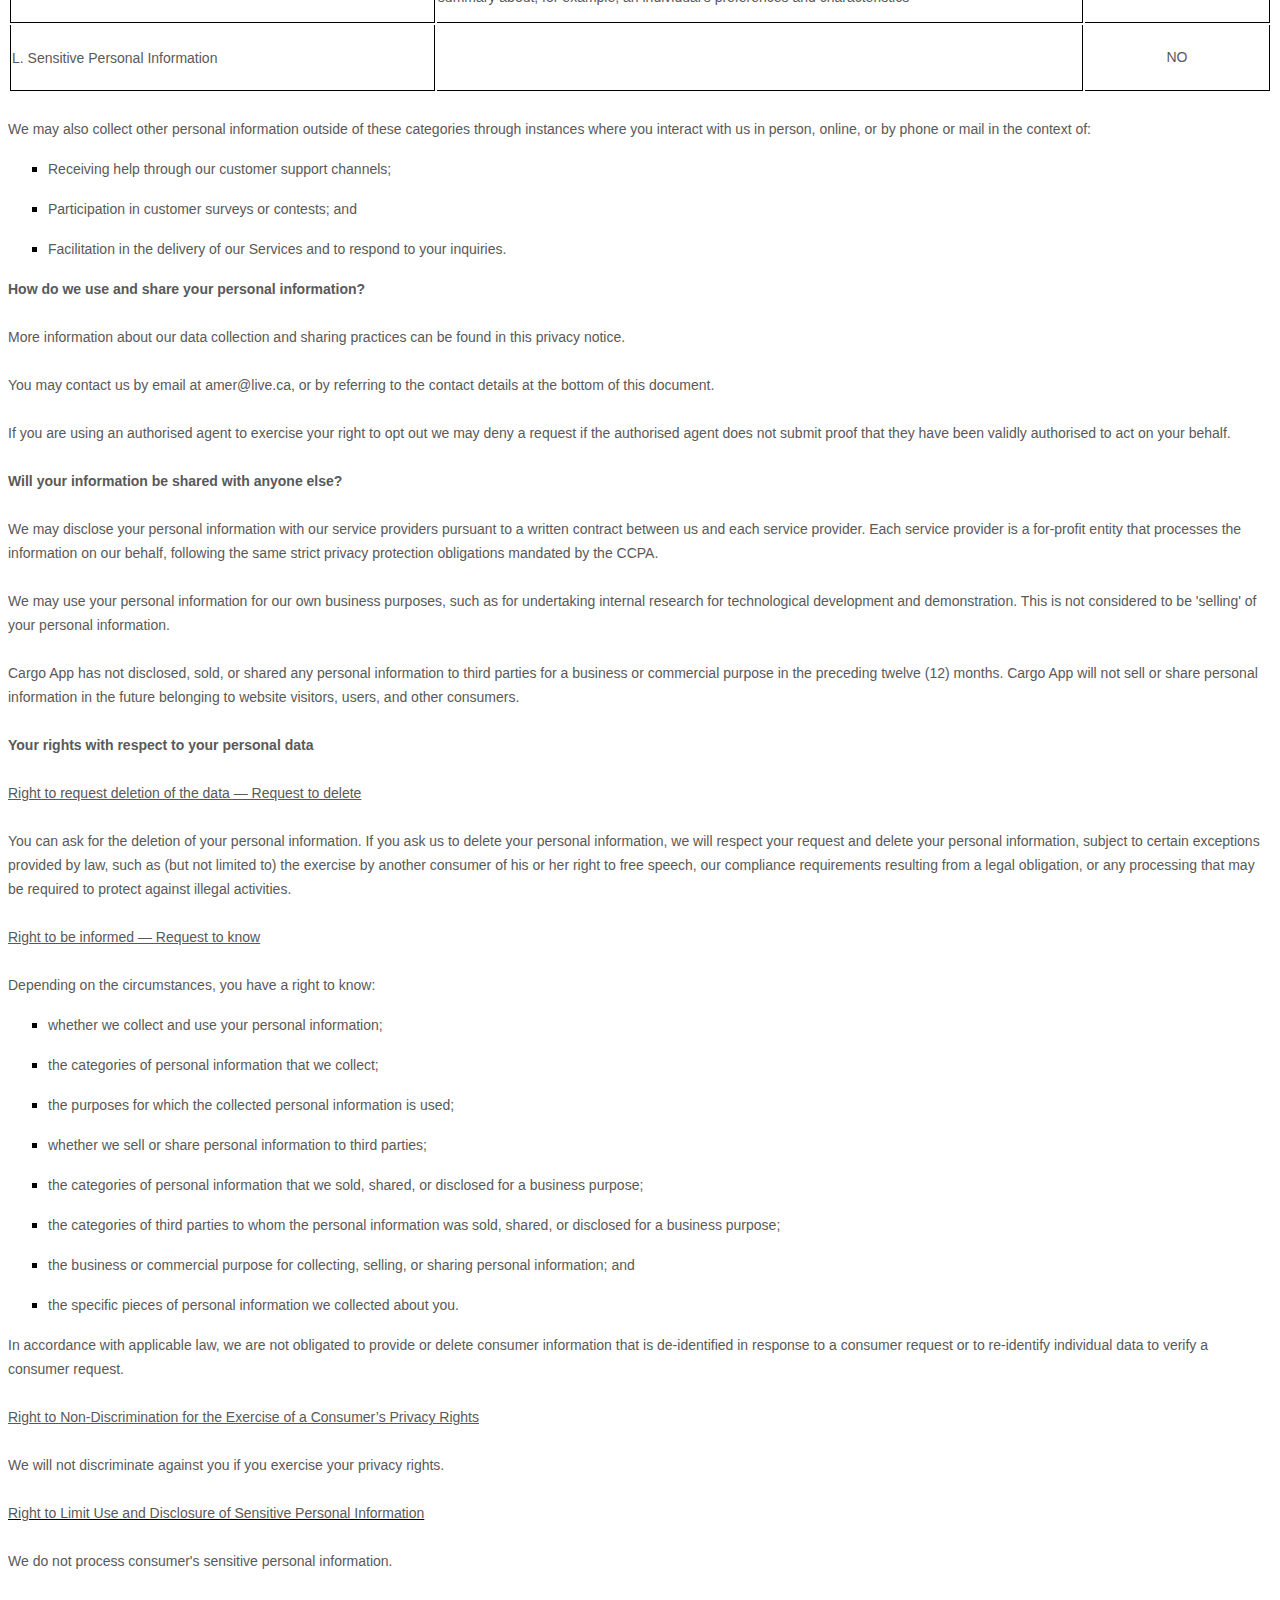
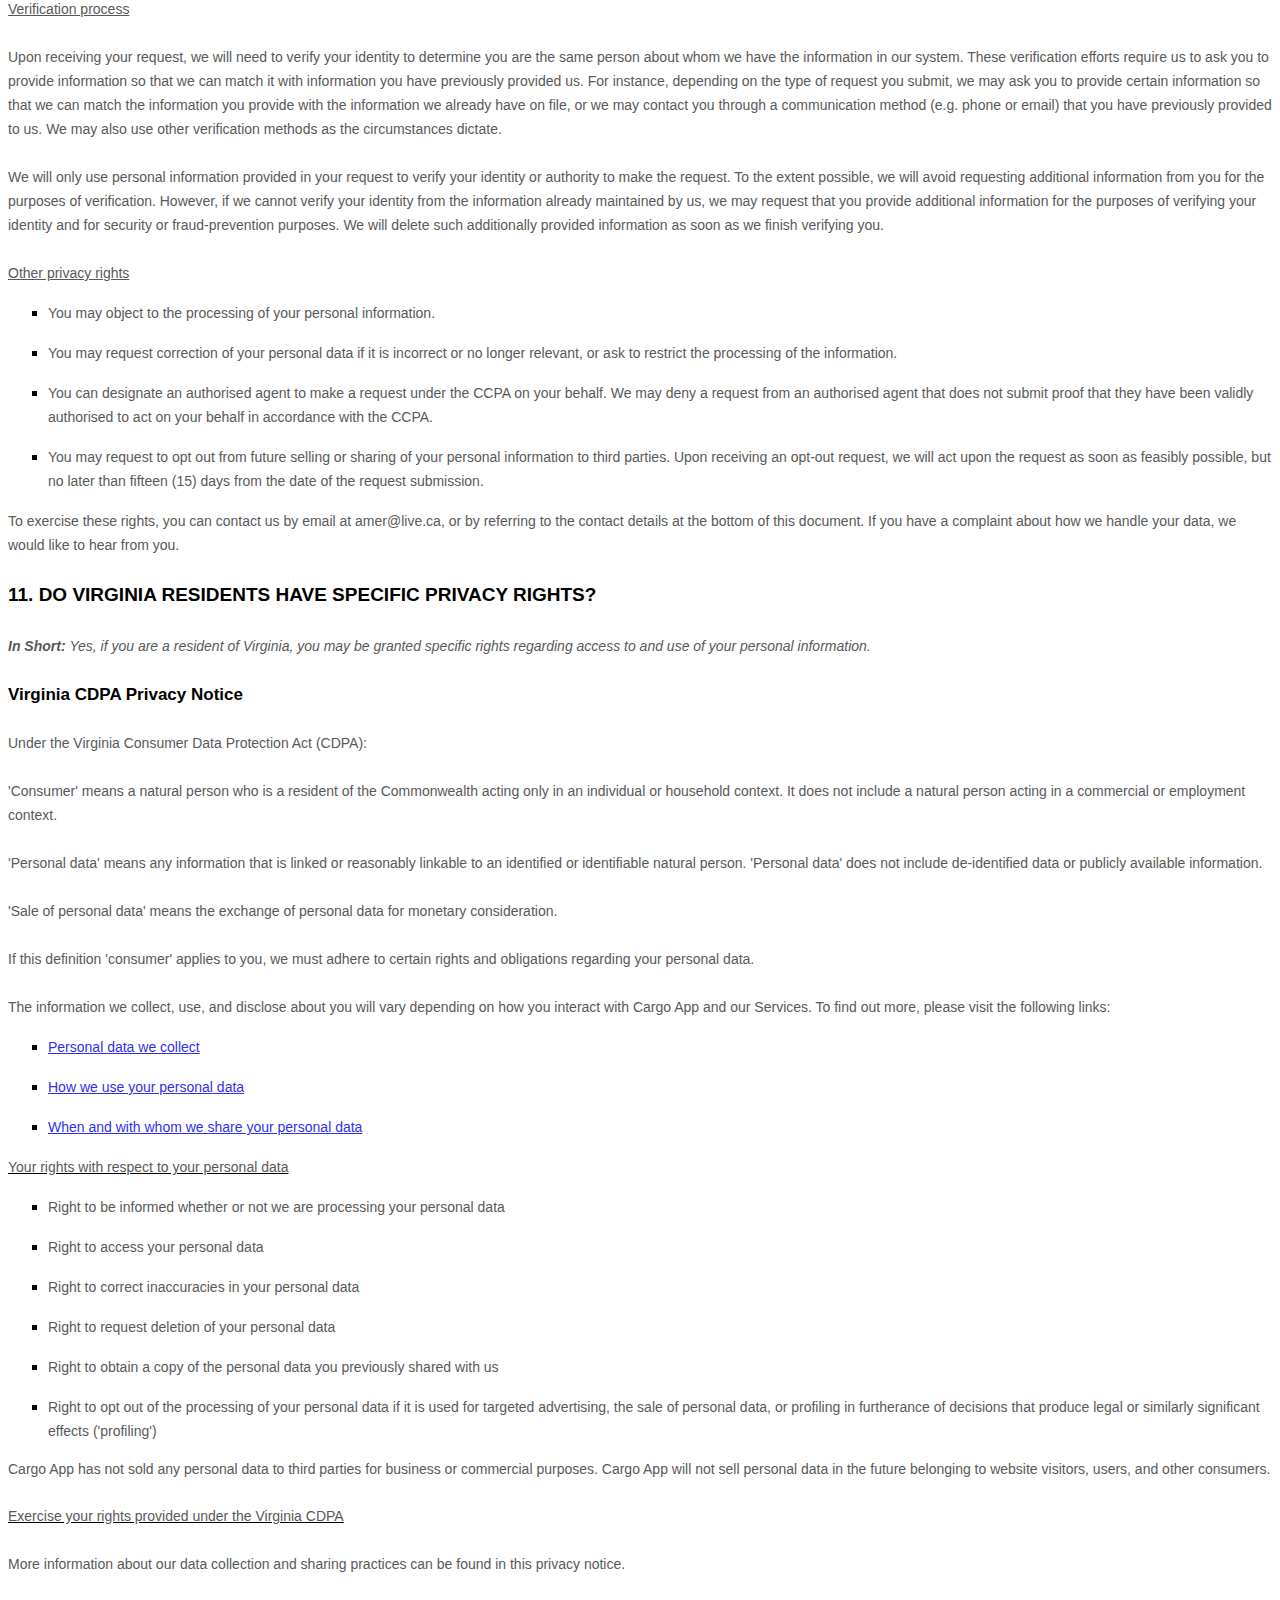
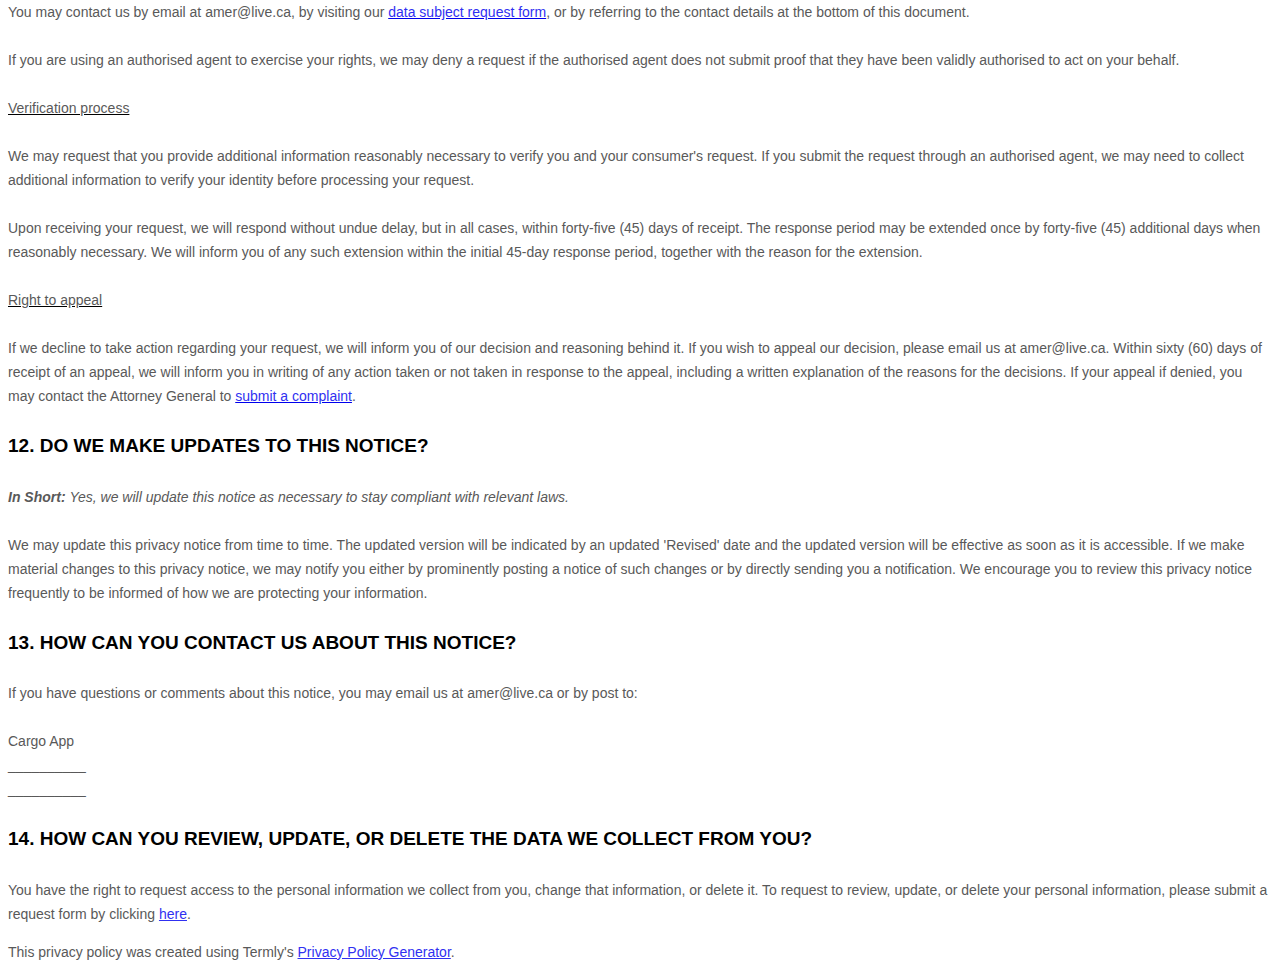
<file: privacy.html>
<!DOCTYPE html>
<html lang="en">
<style>
  [data-custom-class='body'], [data-custom-class='body'] * {
          background: transparent !important;
        }
[data-custom-class='title'], [data-custom-class='title'] * {
          font-family: Arial !important;
font-size: 26px !important;
color: #000000 !important;
        }
[data-custom-class='subtitle'], [data-custom-class='subtitle'] * {
          font-family: Arial !important;
color: #595959 !important;
font-size: 14px !important;
        }
[data-custom-class='heading_1'], [data-custom-class='heading_1'] * {
          font-family: Arial !important;
font-size: 19px !important;
color: #000000 !important;
        }
[data-custom-class='heading_2'], [data-custom-class='heading_2'] * {
          font-family: Arial !important;
font-size: 17px !important;
color: #000000 !important;
        }
[data-custom-class='body_text'], [data-custom-class='body_text'] * {
          color: #595959 !important;
font-size: 14px !important;
font-family: Arial !important;
        }
[data-custom-class='link'], [data-custom-class='link'] * {
          color: #3030F1 !important;
font-size: 14px !important;
font-family: Arial !important;
word-break: break-word !important;
        }
</style>

      <div data-custom-class="body">
      <div><strong><span style="font-size: 26px;"><span data-custom-class="title">PRIVACY NOTICE</span></span></strong></div><div><br></div><div><span style="color: rgb(127, 127, 127);"><strong><span style="font-size: 15px;"><span data-custom-class="subtitle">Last updated <bdt class="question">February 15, 2023</bdt></span></span></strong></span></div><div><br></div><div><br></div><div><br></div><div style="line-height: 1.5;"><span style="color: rgb(127, 127, 127);"><span style="color: rgb(89, 89, 89); font-size: 15px;"><span data-custom-class="body_text">This privacy notice for <bdt class="question">Cargo App<bdt class="block-component"></bdt></bdt> (<bdt class="block-component"></bdt>'<bdt class="block-component"></bdt><strong>Company</strong><bdt class="statement-end-if-in-editor"></bdt>', '<strong>we</strong>', '<strong>us</strong>', or '<strong>our</strong>'<bdt class="else-block"></bdt></span><span data-custom-class="body_text">), describes how and why we might collect, store, use, and/or share (<bdt class="block-component"></bdt>'<strong>process</strong>'<bdt class="else-block"></bdt>) your information when you use our services (<bdt class="block-component"></bdt>'<strong>Services</strong>'<bdt class="else-block"></bdt>), such as when you:</span></span></span><span style="font-size: 15px;"><span style="color: rgb(127, 127, 127);"><span data-custom-class="body_text"><span style="color: rgb(89, 89, 89);"><span data-custom-class="body_text"><bdt class="block-component"></bdt></span></span></span></span></span></span></span></span></li></ul><div><bdt class="block-component"><span style="font-size: 15px;"><span style="font-size: 15px;"><span style="color: rgb(127, 127, 127);"><span data-custom-class="body_text"><span style="color: rgb(89, 89, 89);"><span data-custom-class="body_text"><bdt class="block-component"></bdt></span></span></span></span></span></span></bdt></div><ul><li style="line-height: 1.5;"><span style="font-size: 15px; color: rgb(89, 89, 89);"><span style="font-size: 15px; color: rgb(89, 89, 89);"><span data-custom-class="body_text">Download and use<bdt class="block-component"></bdt> our mobile application<bdt class="block-component"></bdt> (<bdt class="question">Cargo)<span style="font-size: 15px; color: rgb(89, 89, 89);"><span style="font-size: 15px; color: rgb(89, 89, 89);"><span data-custom-class="body_text"><span style="font-size: 15px;"><span style="color: rgb(89, 89, 89);"><span data-custom-class="body_text"><span style="font-size: 15px;"><span style="color: rgb(89, 89, 89);"><bdt class="statement-end-if-in-editor">,</bdt></span></span></span></span></span></span></span></span></bdt></span><span data-custom-class="body_text"><span style="font-size: 15px;"><span style="color: rgb(89, 89, 89);"><span data-custom-class="body_text"><span style="font-size: 15px;"><span style="color: rgb(89, 89, 89);"><bdt class="statement-end-if-in-editor"><bdt class="block-component"> or any other application of ours that links to this privacy notice</bdt></bdt></span></span></span></span></span></span></span></span></li></ul><div style="line-height: 1.5;"><span style="font-size: 15px;"><span style="color: rgb(127, 127, 127);"><span data-custom-class="body_text"><span style="color: rgb(89, 89, 89);"><span data-custom-class="body_text"><bdt class="block-component"></bdt></span></span></span></span></span></div><ul><li style="line-height: 1.5;"><span style="font-size: 15px; color: rgb(89, 89, 89);"><span style="font-size: 15px; color: rgb(89, 89, 89);"><span data-custom-class="body_text">Engage with us in other related ways, including any sales, marketing, or events<span style="font-size: 15px;"><span style="color: rgb(89, 89, 89);"><span data-custom-class="body_text"><span style="font-size: 15px;"><span style="color: rgb(89, 89, 89);"><bdt class="statement-end-if-in-editor"></bdt></span></span></span></span></span></span></span></span></li></ul><div style="line-height: 1.5;"><span style="font-size: 15px;"><span style="color: rgb(127, 127, 127);"><span data-custom-class="body_text"><strong>Questions or concerns? </strong>Reading this privacy notice will help you understand your privacy rights and choices. If you do not agree with our policies and practices, please do not use our Services. If you still have any questions or concerns, please contact us at <bdt class="question">amer@live.ca</bdt>.</span></span></span></div><div style="line-height: 1.5;"><br></div><div style="line-height: 1.5;"><br></div><div style="line-height: 1.5;"><strong><span style="font-size: 15px;"><span data-custom-class="heading_1">SUMMARY OF KEY POINTS</span></span></strong></div><div style="line-height: 1.5;"><br></div><div style="line-height: 1.5;"><span style="font-size: 15px;"><span data-custom-class="body_text"><strong><em>This summary provides key points from our privacy notice, but you can find out more details about any of these topics by clicking the link following each key point or by using our table of contents below to find the section you are looking for. You can also click </em></strong></span></span><a data-custom-class="link" href="#toc"><span style="font-size: 15px;"><span data-custom-class="body_text"><strong><em>here</em></strong></span></span></a><span style="font-size: 15px;"><span data-custom-class="body_text"><strong><em> to go directly to our table of contents.</em></strong></span></span></div><div style="line-height: 1.5;"><br></div><div style="line-height: 1.5;"><span style="font-size: 15px;"><span data-custom-class="body_text"><strong>What personal information do we process?</strong> When you visit, use, or navigate our Services, we may process personal information depending on how you interact with <bdt class="block-component"></bdt><bdt class="question">Cargo App</bdt><bdt class="statement-end-if-in-editor"></bdt> and the Services, the choices you make, and the products and features you use. Click </span></span><a data-custom-class="link" href="#personalinfo"><span style="font-size: 15px;"><span data-custom-class="body_text">here</span></span></a><span style="font-size: 15px;"><span data-custom-class="body_text"> to learn more.</span></span></div><div style="line-height: 1.5;"><br></div><div style="line-height: 1.5;"><span style="font-size: 15px;"><span data-custom-class="body_text"><strong>Do we process any sensitive personal information?</strong> <bdt class="block-component"></bdt>We do not process sensitive personal information.<bdt class="else-block"></bdt></span></span></div><div style="line-height: 1.5;"><br></div><div style="line-height: 1.5;"><span style="font-size: 15px;"><span data-custom-class="body_text"><strong>Do we receive any information from third parties?</strong> <bdt class="block-component"></bdt>We do not receive any information from third parties.<bdt class="else-block"></bdt></span></span></div><div style="line-height: 1.5;"><br></div><div style="line-height: 1.5;"><span style="font-size: 15px;"><span data-custom-class="body_text"><strong>How do we process your information?</strong> We process your information to provide, improve, and administer our Services, communicate with you, for security and fraud prevention, and to comply with law. We may also process your information for other purposes with your consent. We process your information only when we have a valid legal reason to do so. Click </span></span><a data-custom-class="link" href="#infouse"><span style="font-size: 15px;"><span data-custom-class="body_text">here</span></span></a><span style="font-size: 15px;"><span data-custom-class="body_text"> to learn more.</span></span></div><div style="line-height: 1.5;"><br></div><div style="line-height: 1.5;"><span style="font-size: 15px;"><span data-custom-class="body_text"><strong>In what situations and with which <bdt class="block-component"></bdt>parties do we share personal information?</strong> We may share information in specific situations and with specific <bdt class="block-component"></bdt>third parties. Click </span></span><a data-custom-class="link" href="#whoshare"><span style="font-size: 15px;"><span data-custom-class="body_text">here</span></span></a><span style="font-size: 15px;"><span data-custom-class="body_text"> to learn more.<bdt class="block-component"></bdt></span></span></div><div style="line-height: 1.5;"><br></div><div style="line-height: 1.5;"><span style="font-size: 15px;"><span data-custom-class="body_text"><strong>What are your rights?</strong> Depending on where you are located geographically, the applicable privacy law may mean you have certain rights regarding your personal information. Click </span></span><a data-custom-class="link" href="#privacyrights"><span style="font-size: 15px;"><span data-custom-class="body_text">here</span></span></a><span style="font-size: 15px;"><span data-custom-class="body_text"> to learn more.</span></span></div><div style="line-height: 1.5;"><br></div><div style="line-height: 1.5;"><span style="font-size: 15px;"><span data-custom-class="body_text"><strong>How do you exercise your rights?</strong> The easiest way to exercise your rights is by filling out our data subject request form available <bdt class="block-component"></bdt></span></span><a data-custom-class="link" href="https://app.termly.io/notify/e6fcdabf-bc7e-4421-a257-0dbfb5a27e55" rel="noopener noreferrer" target="_blank"><span style="font-size: 15px;"><span data-custom-class="body_text">here</span></span></a><span style="font-size: 15px;"><span data-custom-class="body_text"><bdt class="block-component"></bdt>, or by contacting us. We will consider and act upon any request in accordance with applicable data protection laws.</span></span></div><div style="line-height: 1.5;"><br></div><div style="line-height: 1.5;"><span style="font-size: 15px;"><span data-custom-class="body_text">Want to learn more about what <bdt class="block-component"></bdt><bdt class="question">Cargo App</bdt><bdt class="statement-end-if-in-editor"></bdt> does with any information we collect? Click </span></span><a data-custom-class="link" href="#toc"><span style="font-size: 15px;"><span data-custom-class="body_text">here</span></span></a><span style="font-size: 15px;"><span data-custom-class="body_text"> to review the notice in full.</span></span></div><div style="line-height: 1.5;"><br></div><div style="line-height: 1.5;"><br></div><div id="toc" style="line-height: 1.5;"><span style="font-size: 15px;"><span style="color: rgb(127, 127, 127);"><span style="color: rgb(0, 0, 0);"><strong><span data-custom-class="heading_1">TABLE OF CONTENTS</span></strong></span></span></span></div><div style="line-height: 1.5;"><br></div><div style="line-height: 1.5;"><span style="font-size: 15px;"><a data-custom-class="link" href="#infocollect"><span style="color: rgb(89, 89, 89);">1. WHAT INFORMATION DO WE COLLECT?</span></a></span></div><div style="line-height: 1.5;"><span style="font-size: 15px;"><a data-custom-class="link" href="#infouse"><span style="color: rgb(89, 89, 89);">2. HOW DO WE PROCESS YOUR INFORMATION?<bdt class="block-component"></bdt></span></a></span></div><div style="line-height: 1.5;"><span style="font-size: 15px;"><a data-custom-class="link" href="#legalbases"><span style="color: rgb(89, 89, 89);">3. <span style="font-size: 15px;"><span style="color: rgb(89, 89, 89);">WHAT LEGAL BASES DO WE RELY ON TO PROCESS YOUR PERSONAL INFORMATION?</span></span><bdt class="statement-end-if-in-editor"></bdt></span></a></span></div><div style="line-height: 1.5;"><span style="font-size: 15px;"><span style="color: rgb(89, 89, 89);"><a data-custom-class="link" href="#whoshare">4. WHEN AND WITH WHOM DO WE SHARE YOUR PERSONAL INFORMATION?</a></span><span data-custom-class="body_text"><bdt class="block-component"></bdt></span></a><span style="color: rgb(127, 127, 127);"><span style="color: rgb(89, 89, 89);"><span data-custom-class="body_text"><span style="color: rgb(89, 89, 89);"><bdt class="block-component"></bdt></span></span><span data-custom-class="body_text"><span style="color: rgb(89, 89, 89);"><span style="color: rgb(89, 89, 89);"><span style="color: rgb(89, 89, 89);"><bdt class="block-component"></bdt></span></span></span></span></span></span></span></div><div style="line-height: 1.5;"><span style="font-size: 15px;"><a data-custom-class="link" href="#sociallogins"><span style="color: rgb(89, 89, 89);"><span style="color: rgb(89, 89, 89);"><span style="color: rgb(89, 89, 89);">5. HOW DO WE HANDLE YOUR SOCIAL LOGINS?</span></span></span></a><span style="color: rgb(127, 127, 127);"><span style="color: rgb(89, 89, 89);"><span data-custom-class="body_text"><span style="color: rgb(89, 89, 89);"><span style="color: rgb(89, 89, 89);"><span style="color: rgb(89, 89, 89);"><bdt class="statement-end-if-in-editor"></bdt></span></span><bdt class="block-component"></bdt></span></span></span></span></span></div><div style="line-height: 1.5;"><span style="font-size: 15px;"><a data-custom-class="link" href="#inforetain"><span style="color: rgb(89, 89, 89);">6. HOW LONG DO WE KEEP YOUR INFORMATION?</span></a><span style="color: rgb(127, 127, 127);"><span style="color: rgb(89, 89, 89);"><span data-custom-class="body_text"><span style="color: rgb(89, 89, 89);"><span style="color: rgb(89, 89, 89);"><bdt class="block-component"></bdt><bdt class="block-component"></bdt></span></span></span></span></span></div><div style="line-height: 1.5;"><span style="font-size: 15px;"><a data-custom-class="link" href="#infominors"><span style="color: rgb(89, 89, 89);">7. DO WE COLLECT INFORMATION FROM MINORS?</span></a><span style="color: rgb(127, 127, 127);"><span style="color: rgb(89, 89, 89);"><span data-custom-class="body_text"><span style="color: rgb(89, 89, 89);"><bdt class="statement-end-if-in-editor"></bdt></span></span></span></span></span></div><div style="line-height: 1.5;"><span style="font-size: 15px;"><span style="color: rgb(89, 89, 89);"><a data-custom-class="link" href="#privacyrights">8. WHAT ARE YOUR PRIVACY RIGHTS?</a></span></span></div><div style="line-height: 1.5;"><span style="font-size: 15px;"><a data-custom-class="link" href="#DNT"><span style="color: rgb(89, 89, 89);">9. CONTROLS FOR DO-NOT-TRACK FEATURES</span></a></span></div><div style="line-height: 1.5;"><span style="font-size: 15px;"><a data-custom-class="link" href="#caresidents"><span style="color: rgb(89, 89, 89);">10. DO CALIFORNIA RESIDENTS HAVE SPECIFIC PRIVACY RIGHTS?</span></a></span><bdt class="block-component"><span style="font-size: 15px;"><span data-custom-class="body_text"></span></span></bdt></div><div style="line-height: 1.5;"><a data-custom-class="link" href="#virginia"><span style="font-size: 15px;">11. DO VIRGINIA RESIDENTS HAVE SPECIFIC PRIVACY RIGHTS?</span></a><span style="font-size: 15px;"><bdt class="statement-end-if-in-editor"><span data-custom-class="body_text"></span></bdt></span></div><div style="line-height: 1.5;"><span style="font-size: 15px;"><a data-custom-class="link" href="#policyupdates"><span style="color: rgb(89, 89, 89);">12. DO WE MAKE UPDATES TO THIS NOTICE?</span></a></span></div><div style="line-height: 1.5;"><a data-custom-class="link" href="#contact"><span style="color: rgb(89, 89, 89); font-size: 15px;">13. HOW CAN YOU CONTACT US ABOUT THIS NOTICE?</span></a></div><div style="line-height: 1.5;"><a data-custom-class="link" href="#request"><span style="color: rgb(89, 89, 89);">14. HOW CAN YOU REVIEW, UPDATE, OR DELETE THE DATA WE COLLECT FROM YOU?</span></a></div><div style="line-height: 1.5;"><br></div><div style="line-height: 1.5;"><br></div><div id="infocollect" style="line-height: 1.5;"><span style="color: rgb(127, 127, 127);"><span style="color: rgb(89, 89, 89); font-size: 15px;"><span style="font-size: 15px; color: rgb(89, 89, 89);"><span style="font-size: 15px; color: rgb(89, 89, 89);"><span id="control" style="color: rgb(0, 0, 0);"><strong><span data-custom-class="heading_1">1. WHAT INFORMATION DO WE COLLECT?</span></strong></span></span></span></span></span></div><div style="line-height: 1.5;"><br></div><div id="personalinfo" style="line-height: 1.5;"><span data-custom-class="heading_2" style="color: rgb(0, 0, 0);"><span style="font-size: 15px;"><strong>Personal information you disclose to us</strong></span></span></div><div><div><br></div><div style="line-height: 1.5;"><span style="color: rgb(127, 127, 127);"><span style="color: rgb(89, 89, 89); font-size: 15px;"><span data-custom-class="body_text"><span style="font-size: 15px; color: rgb(89, 89, 89);"><span style="font-size: 15px; color: rgb(89, 89, 89);"><span data-custom-class="body_text"><strong><em>In Short:</em></strong></span></span></span></span><span data-custom-class="body_text"><span style="font-size: 15px; color: rgb(89, 89, 89);"><span style="font-size: 15px; color: rgb(89, 89, 89);"><span data-custom-class="body_text"><strong><em> </em></strong><em>We collect personal information that you provide to us.</em></span></span></span></span></span></span></div></div><div style="line-height: 1.5;"><br></div><div style="line-height: 1.5;"><span style="font-size: 15px; color: rgb(89, 89, 89);"><span style="font-size: 15px; color: rgb(89, 89, 89);"><span data-custom-class="body_text">We collect personal information that you voluntarily provide to us when you <span style="font-size: 15px;"><bdt class="block-component"></bdt></span></span><span data-custom-class="body_text">express an interest in obtaining information about us or our products and Services, when you participate in activities on the Services, or otherwise when you contact us.</span></span></span></span></div><div style="line-height: 1.5;"><br></div><div style="line-height: 1.5;"><span style="font-size: 15px; color: rgb(89, 89, 89);"><span style="font-size: 15px; color: rgb(89, 89, 89);"><span data-custom-class="body_text"><span style="font-size: 15px;"><bdt class="block-component"></bdt></span></span></span></span></span></div><div id="sensitiveinfo" style="line-height: 1.5;"><span style="font-size: 15px;"><span data-custom-class="body_text"><strong>Sensitive Information.</strong> <bdt class="block-component"></bdt>We do not process sensitive information.</span></span></div><div style="line-height: 1.5;"><br></div><div style="line-height: 1.5;"><span style="font-size: 15px;"><span data-custom-class="body_text"><bdt class="else-block"></bdt></span></span><span style="font-size: 15px; color: rgb(89, 89, 89);"><span style="font-size: 15px; color: rgb(89, 89, 89);"><span data-custom-class="body_text"><span style="font-size: 15px;"><span data-custom-class="body_text"><bdt class="block-component"><bdt class="block-component"></bdt></bdt></span></span></span></span></span></div><div style="line-height: 1.5;"><span style="font-size: 15px; color: rgb(89, 89, 89);"><span style="font-size: 15px; color: rgb(89, 89, 89);"><span data-custom-class="body_text"><strong>Social Media Login Data. </strong>We may provide you with the option to register with us using your existing social media account details, like your Facebook, Twitter, or other social media account. If you choose to register in this way, we will collect the information described in the section called <bdt class="block-component"></bdt>'<bdt class="else-block"></bdt><span style="font-size: 15px;"><span data-custom-class="body_text"><span style="font-size: 15px;"><span style="color: rgb(89, 89, 89);"><a data-custom-class="link" href="#sociallogins">HOW DO WE HANDLE YOUR SOCIAL LOGINS?</a></span></span></span></span><bdt class="block-component"></bdt>'<bdt class="else-block"></bdt> below.</span></span></span></div><div style="line-height: 1.5;"><br></div><div style="line-height: 1.5;"><span style="font-size: 15px; color: rgb(89, 89, 89);"><span style="font-size: 15px; color: rgb(89, 89, 89);"><span data-custom-class="body_text"><span style="font-size: 15px;"><bdt class="statement-end-if-in-editor"><bdt class="statement-end-if-in-editor"></bdt></bdt></span></span></span></span><bdt class="block-component"><bdt class="block-component"></span></span></bdt></div><div style="line-height: 1.5;"><span style="font-size: 15px; color: rgb(89, 89, 89);"><span style="font-size: 15px; color: rgb(89, 89, 89);"><span data-custom-class="body_text">All personal information that you provide to us must be true, complete, and accurate, and you must notify us of any changes to such personal information.</span></span></span></div><div style="line-height: 1.5;"><br></div><div style="line-height: 1.5;"><span style="font-size: 15px; color: rgb(89, 89, 89);"><span style="font-size: 15px; color: rgb(89, 89, 89);"><span data-custom-class="body_text"><bdt class="block-component"></bdt></bdt></span><span data-custom-class="body_text"><span style="color: rgb(89, 89, 89); font-size: 15px;"><span data-custom-class="body_text"><span style="color: rgb(89, 89, 89); font-size: 15px;"><span data-custom-class="body_text"><bdt class="statement-end-if-in-editor"><bdt class="block-component"></bdt></bdt></span></span></span></span></bdt></span></span></span></span></span></span></span></span><span style="font-size: 15px;"><span data-custom-class="body_text"><bdt class="block-component"></bdt></span></span></div><div id="infouse" style="line-height: 1.5;"><span style="color: rgb(127, 127, 127);"><span style="color: rgb(89, 89, 89); font-size: 15px;"><span style="font-size: 15px; color: rgb(89, 89, 89);"><span style="font-size: 15px; color: rgb(89, 89, 89);"><span id="control" style="color: rgb(0, 0, 0);"><strong><span data-custom-class="heading_1">2. HOW DO WE PROCESS YOUR INFORMATION?</span></strong></span></span></span></span></span></div><div><div style="line-height: 1.5;"><br></div><div style="line-height: 1.5;"><span style="color: rgb(127, 127, 127);"><span style="color: rgb(89, 89, 89); font-size: 15px;"><span data-custom-class="body_text"><span style="font-size: 15px; color: rgb(89, 89, 89);"><span style="font-size: 15px; color: rgb(89, 89, 89);"><span data-custom-class="body_text"><strong><em>In Short: </em></strong><em>We process your information to provide, improve, and administer our Services, communicate with you, for security and fraud prevention, and to comply with law. We may also process your information for other purposes with your consent.</em></span></span></span></span></span></span></div></div><div style="line-height: 1.5;"><br></div><div style="line-height: 1.5;"><span style="font-size: 15px; color: rgb(89, 89, 89);"><span style="font-size: 15px; color: rgb(89, 89, 89);"><span data-custom-class="body_text"><strong>We process your personal information for a variety of reasons, depending on how you interact with our Services, including:</strong><bdt class="block-component"></bdt></span></span></span></span></span></span></span></span></span></span></span></span></li></ul><div style="line-height: 1.5;"><span style="font-size: 15px; color: rgb(89, 89, 89);"><span style="font-size: 15px; color: rgb(89, 89, 89);"><span data-custom-class="body_text"><bdt class="block-component"></bdt></span></span></span></span></span></span></span></span></span></span></span></span></span></span></span></li></ul><div style="line-height: 1.5;"><span style="font-size: 15px; color: rgb(89, 89, 89);"><span style="font-size: 15px; color: rgb(89, 89, 89);"><span data-custom-class="body_text"><bdt class="block-component"></bdt></span></span></span></span></span></span></span></span></span></span></span></span></span></span></span></span></span></span></span></span></span></li></ul><div style="line-height: 1.5;"><span style="font-size: 15px; color: rgb(89, 89, 89);"><span style="font-size: 15px; color: rgb(89, 89, 89);"><span data-custom-class="body_text"><bdt class="block-component"></bdt></span></span></span></span></span></span></span></span></span></span></span></span></li></ul><div style="line-height: 1.5;"><span style="font-size: 15px; color: rgb(89, 89, 89);"><span style="font-size: 15px; color: rgb(89, 89, 89);"><span data-custom-class="body_text"><bdt class="block-component"></bdt></span></span></span></li></ul><div style="line-height: 1.5;"><bdt class="block-component"><span style="font-size: 15px;"></bdt></span></span></span></span></span></span></li></ul><div style="line-height: 1.5;"><bdt class="block-component"><span style="font-size: 15px;"></bdt></span></span></span></span></span></span></span></span></span></li></ul><div style="line-height: 1.5;"><bdt class="block-component"><span style="font-size: 15px;"></bdt></span></span></span></span></span></span></span></span></span></span></span></span></li></ul><div style="line-height: 1.5;"><bdt class="block-component"><span style="font-size: 15px;"><span data-custom-class="body_text"></span></span></bdt></li></ul><p style="font-size: 15px; line-height: 1.5;"><bdt class="block-component"><span style="font-size: 15px;"></bdt></span></span></span></span></span></span></span></span></span></span></span></li></ul><p style="font-size: 15px; line-height: 1.5;"><bdt class="block-component"><span style="font-size: 15px;"></bdt></span></span></span></span></span></span></span></span></span></span></span></li></ul><p style="font-size: 15px; line-height: 1.5;"><bdt class="block-component"></bdt></span></span></span></span></span></span></span></span></span></span></span></li></ul><p style="font-size: 15px; line-height: 1.5;"><bdt class="block-component"></bdt></span></span></span></span></span></span></span></span></span></span></span></li></ul><div style="line-height: 1.5;"><bdt class="block-component"><span style="font-size: 15px;"></bdt></span></span></span></span></span></span></span></span></span></span></span></span></li></ul><div style="line-height: 1.5;"><bdt class="block-component"><span style="font-size: 15px;"></bdt></span></span></span></li></ul><div style="line-height: 1.5;"><bdt class="block-component"><span style="font-size: 15px;"></bdt></span></span></span></li></ul><div style="line-height: 1.5;"><span style="font-size: 15px;"><bdt class="block-component"><span data-custom-class="body_text"></span></bdt></span></li></ul><div style="line-height: 1.5;"><bdt class="block-component"><span style="font-size: 15px;"><span data-custom-class="body_text"></bdt></span></span></li></ul><div style="line-height: 1.5;"><bdt class="block-component"><span style="font-size: 15px;"><span data-custom-class="body_text"></span></span></bdt></li></ul><div style="line-height: 1.5;"><bdt class="block-component"><span style="font-size: 15px;"><span data-custom-class="body_text"></span></span></bdt></li></ul><div style="line-height: 1.5;"><bdt class="block-component"><span style="font-size: 15px;"><span data-custom-class="body_text"></span></span></bdt></li></ul><div style="line-height: 1.5;"><bdt class="block-component"><span style="font-size: 15px;"><span data-custom-class="body_text"></span></span></bdt></li></ul><div style="line-height: 1.5;"><bdt class="block-component"><span style="font-size: 15px;"><span data-custom-class="body_text"></span></span></bdt></li></ul><div style="line-height: 1.5;"><bdt class="block-component"><span style="font-size: 15px;"><span data-custom-class="body_text"></span></span></bdt></li></ul><div style="line-height: 1.5;"><bdt class="block-component"><span style="font-size: 15px;"><span data-custom-class="body_text"></bdt></span></span></li></ul><div style="line-height: 1.5;"><bdt class="block-component"><span style="font-size: 15px;"><span data-custom-class="body_text"></bdt></span></span></li></ul><div style="line-height: 1.5;"><bdt class="block-component"><span style="font-size: 15px;"><span data-custom-class="body_text"></bdt></span></span></li></ul><div style="line-height: 1.5;"><bdt class="block-component"><span style="font-size: 15px;"><span data-custom-class="body_text"></span></span></bdt></div><ul><li style="line-height: 1.5;"><span data-custom-class="body_text"><span style="font-size: 15px;"><strong>To save or protect an individual's vital interest.</strong> We may process your information when necessary to save or protect an individual’s vital interest, such as to prevent harm.</span></span><bdt class="statement-end-if-in-editor"><span style="font-size: 15px;"><span data-custom-class="body_text"></span></span></bdt></li></ul><div style="line-height: 1.5;"><bdt class="block-component"><span style="font-size: 15px;"><span data-custom-class="body_text"></span></span></bdt><bdt class="block-component"><span style="font-size: 15px;"><span data-custom-class="body_text"></bdt></span></span><bdt class="block-component"><span style="font-size: 15px;"><span data-custom-class="body_text"></span></span></bdt><bdt class="block-component"><span style="font-size: 15px;"><span data-custom-class="body_text"></span></span></bdt></div><div style="line-height: 1.5;"><br></div><div id="legalbases" style="line-height: 1.5;"><strong><span style="font-size: 15px;"><span data-custom-class="heading_1">3. WHAT LEGAL BASES DO WE RELY ON TO PROCESS YOUR INFORMATION?</span></span></strong></div><div style="line-height: 1.5;"><br></div><div style="line-height: 1.5;"><em><span style="font-size: 15px;"><span data-custom-class="body_text"><strong>In Short: </strong>We only process your personal information when we believe it is necessary and we have a valid legal reason (i.e.<bdt class="block-component"></bdt> legal basis) to do so under applicable law, like with your consent, to comply with laws, to provide you with services to enter into or <bdt class="block-component"></bdt>fulfil<bdt class="else-block"></bdt> our contractual obligations, to protect your rights, or to <bdt class="block-component"></bdt>fulfil<bdt class="else-block"></bdt> our legitimate business interests.</span></span></em><span style="font-size: 15px;"><span data-custom-class="body_text"><bdt class="block-component"></bdt></span><span data-custom-class="body_text"><bdt class="block-component"></bdt></span></span></div><div style="line-height: 1.5;"><br></div><div style="line-height: 1.5;"><em><span style="font-size: 15px;"><span data-custom-class="body_text"><strong><u>If you are located in the EU or UK, this section applies to you.</u></strong></span></span></em><span style="font-size: 15px;"><span data-custom-class="body_text"><bdt class="statement-end-if-in-editor"></bdt></span></span></div><div style="line-height: 1.5;"><br></div><div style="line-height: 1.5;"><span style="font-size: 15px;"><span data-custom-class="body_text">The General Data Protection Regulation (GDPR) and UK GDPR require us to explain the valid legal bases we rely on in order to process your personal information. As such, we may rely on the following legal bases to process your personal information:</span></span></div><ul><li style="line-height: 1.5;"><span style="font-size: 15px;"><span data-custom-class="body_text"><strong>Consent. </strong>We may process your information if you have given us permission (i.e.<bdt class="block-component"></bdt> consent) to use your personal information for a specific purpose. You can withdraw your consent at any time. Click </span></span><a data-custom-class="link" href="#withdrawconsent"><span style="font-size: 15px;"><span data-custom-class="body_text">here</span></span></a><span style="font-size: 15px;"><span data-custom-class="body_text"> to learn more.</span></span></li></ul><div style="line-height: 1.5;"><bdt class="block-component"><span style="font-size: 15px;"><span data-custom-class="body_text"></span></span></bdt></li></ul><div style="line-height: 1.5;"><bdt class="block-component"><span style="font-size: 15px;"><span data-custom-class="body_text"></span></span></bdt><bdt class="block-component"><span style="font-size: 15px;"><span data-custom-class="body_text"></span></span></bdt></div><ul><li style="line-height: 1.5;"><span data-custom-class="body_text"><span style="font-size: 15px;"><strong>Legal Obligations.</strong> We may process your information where we believe it is necessary for compliance with our legal obligations, such as to cooperate with a law enforcement body or regulatory agency, exercise or defend our legal rights, or disclose your information as evidence in litigation in which we are involved.<bdt class="statement-end-if-in-editor"></bdt><br></span></span></li></ul><div style="line-height: 1.5;"><bdt class="block-component"><span style="font-size: 15px;"><span data-custom-class="body_text"></span></span></bdt></div><ul><li style="line-height: 1.5;"><span data-custom-class="body_text"><span style="font-size: 15px;"><strong>Vital Interests.</strong> We may process your information where we believe it is necessary to protect your vital interests or the vital interests of a third party, such as situations involving potential threats to the safety of any person.</span></span><bdt class="statement-end-if-in-editor"><span style="font-size: 15px;"><span data-custom-class="body_text"></span></span></bdt></li></ul><div style="line-height: 1.5;"><bdt class="block-component"><span style="font-size: 15px;"><span data-custom-class="body_text"></span></span></bdt><bdt class="block-component"><span style="font-size: 15px;"><span data-custom-class="body_text"></span></span></bdt><span data-custom-class="body_text"><span style="font-size: 15px;"><bdt class="block-component"></bdt></span></span></div><div style="line-height: 1.5;"><br></div><div style="line-height: 1.5;"><span data-custom-class="body_text"><span style="font-size: 15px;"><strong><u><em>If you are located in Canada, this section applies to you.</em></u></strong><bdt class="statement-end-if-in-editor"></bdt></span></span></div><div style="line-height: 1.5;"><br></div><div style="line-height: 1.5;"><span data-custom-class="body_text"><span style="font-size: 15px;">We may process your information if you have given us specific permission (i.e.<bdt class="block-component"></bdt> express consent) to use your personal information for a specific purpose, or in situations where your permission can be inferred (i.e.<bdt class="block-component"></bdt> implied consent). You can withdraw your consent at any time. Click </span></span><a data-custom-class="link" href="#withdrawconsent"><span data-custom-class="body_text"><span style="font-size: 15px;">here</span></span></a><span data-custom-class="body_text"><span style="font-size: 15px;"> to learn more.</span></span></div><div style="line-height: 1.5;"><br></div><div style="line-height: 1.5;"><span data-custom-class="body_text"><span style="font-size: 15px;">In some exceptional cases, we may be legally permitted under applicable law to process your information without your consent, including, for example:</span></span></div><ul><li style="line-height: 1.5;"><span data-custom-class="body_text"><span style="font-size: 15px;">If collection is clearly in the interests of an individual and consent cannot be obtained in a timely way</span></span></li></ul><div style="line-height: 1.5;"><span data-custom-class="body_text"><span style="font-size: 15px;"><bdt class="block-component"></bdt></span></span></div><ul><li style="line-height: 1.5;"><span data-custom-class="body_text"><span style="font-size: 15px;">For investigations and fraud detection and prevention<bdt class="statement-end-if-in-editor"></bdt></span></span></li></ul><div style="line-height: 1.5;"><bdt class="block-component"><span style="font-size: 15px;"><span data-custom-class="body_text"></span></span></bdt></div><ul><li style="line-height: 1.5;"><span data-custom-class="body_text"><span style="font-size: 15px;">For business transactions provided certain conditions are met</span></span><bdt class="statement-end-if-in-editor"><span style="font-size: 15px;"><span data-custom-class="body_text"></span></span></bdt></li></ul><div style="line-height: 1.5;"><bdt class="block-component"><span style="font-size: 15px;"><span data-custom-class="body_text"></span></span></bdt></div><ul><li style="line-height: 1.5;"><span data-custom-class="body_text"><span style="font-size: 15px;">If it is contained in a witness statement and the collection is necessary to assess, process, or settle an insurance claim</span></span><bdt class="statement-end-if-in-editor"><span style="font-size: 15px;"><span data-custom-class="body_text"></span></span></bdt></li></ul><div style="line-height: 1.5;"><bdt class="block-component"><span style="font-size: 15px;"><span data-custom-class="body_text"></span></span></bdt></div><ul><li style="line-height: 1.5;"><span data-custom-class="body_text"><span style="font-size: 15px;">For identifying injured, ill, or deceased persons and communicating with next of kin</span></span><bdt class="statement-end-if-in-editor"><span style="font-size: 15px;"><span data-custom-class="body_text"></span></span></bdt></li></ul><div style="line-height: 1.5;"><span data-custom-class="body_text"><span style="font-size: 15px;"><bdt class="block-component"></bdt></span></span></div><ul><li style="line-height: 1.5;"><span data-custom-class="body_text"><span style="font-size: 15px;">If we have reasonable grounds to believe an individual has been, is, or may be victim of financial abuse<bdt class="statement-end-if-in-editor"></bdt></span></span></li></ul><div style="line-height: 1.5;"><span data-custom-class="body_text"><span style="font-size: 15px;"><bdt class="block-component"></bdt></span></span></div><ul><li style="line-height: 1.5;"><span data-custom-class="body_text"><span style="font-size: 15px;">If it is reasonable to expect collection and use with consent would compromise the availability or the accuracy of the information and the collection is reasonable for purposes related to investigating a breach of an agreement or a contravention of the laws of Canada or a province<bdt class="statement-end-if-in-editor"></bdt></span></span></li></ul><div style="line-height: 1.5;"><span data-custom-class="body_text"><span style="font-size: 15px;"><bdt class="block-component"></bdt></span></span></div><ul><li style="line-height: 1.5;"><span data-custom-class="body_text"><span style="font-size: 15px;">If disclosure is required to comply with a subpoena, warrant, court order, or rules of the court relating to the production of records<bdt class="statement-end-if-in-editor"></bdt></span></span></li></ul><div style="line-height: 1.5;"><bdt class="block-component"><span style="font-size: 15px;"><span data-custom-class="body_text"></span></span></bdt></div><ul><li style="line-height: 1.5;"><span style="font-size: 15px;"><span data-custom-class="body_text">If it was produced by an individual in the course of their employment, business, or profession and the collection is consistent with the purposes for which the information was produced<bdt class="statement-end-if-in-editor"></bdt></span></span></li></ul><div style="line-height: 1.5;"><span style="font-size: 15px;"><span data-custom-class="body_text"><bdt class="block-component"></bdt></span></span></div><ul><li style="line-height: 1.5;"><span style="font-size: 15px;"><span data-custom-class="body_text">If the collection is solely for journalistic, artistic, or literary purposes<bdt class="statement-end-if-in-editor"></bdt></span></span></li></ul><div style="line-height: 1.5;"><span style="font-size: 15px;"><span data-custom-class="body_text"><bdt class="block-component"></bdt></span></span></div><ul><li style="line-height: 1.5;"><span style="font-size: 15px;"><span data-custom-class="body_text">If the information is publicly available and is specified by the regulations</span><bdt class="statement-end-if-in-editor"><span data-custom-class="body_text"></span></bdt></span></li></ul><div style="line-height: 1.5;"><bdt class="statement-end-if-in-editor"><span style="font-size: 15px;"><span data-custom-class="body_text"></span></span></bdt><bdt class="statement-end-if-in-editor"><span style="font-size: 15px;"><span data-custom-class="body_text"></span></span></bdt></div><div style="line-height: 1.5;"><br></div><div id="whoshare" style="line-height: 1.5;"><span style="color: rgb(127, 127, 127);"><span style="color: rgb(89, 89, 89); font-size: 15px;"><span style="font-size: 15px; color: rgb(89, 89, 89);"><span style="font-size: 15px; color: rgb(89, 89, 89);"><span id="control" style="color: rgb(0, 0, 0);"><strong><span data-custom-class="heading_1">4. WHEN AND WITH WHOM DO WE SHARE YOUR PERSONAL INFORMATION?</span></strong></span></span></span></span></span></div><div style="line-height: 1.5;"><br></div><div style="line-height: 1.5;"><span style="font-size: 15px; color: rgb(89, 89, 89);"><span style="font-size: 15px; color: rgb(89, 89, 89);"><span data-custom-class="body_text"><strong><em>In Short:</em></strong><em> We may share information in specific situations described in this section and/or with the following <bdt class="block-component"></bdt>third parties.</em></span></span></span></div><div style="line-height: 1.5;"><span style="font-size: 15px; color: rgb(89, 89, 89);"><span style="font-size: 15px; color: rgb(89, 89, 89);"><span data-custom-class="body_text"><bdt class="block-component"></span></div><div style="line-height: 1.5;"><br></div><div style="line-height: 1.5;"><span style="font-size: 15px;"><span data-custom-class="body_text">We <bdt class="block-component"></bdt>may need to share your personal information in the following situations:</span></span></div><ul><li style="line-height: 1.5;"><span style="font-size: 15px;"><span data-custom-class="body_text"><strong>Business Transfers.</strong> We may share or transfer your information in connection with, or during negotiations of, any merger, sale of company assets, financing, or acquisition of all or a portion of our business to another company.</span></span></li></ul><div style="line-height: 1.5;"><span style="font-size: 15px;"><span data-custom-class="body_text"><bdt class="block-component"></bdt></span></span></li></ul><div style="line-height: 1.5;"><span style="font-size: 15px;"><bdt class="block-component"><span data-custom-class="body_text"></span></bdt></span></li></ul><div style="line-height: 1.5;"><bdt class="block-component"><span style="font-size: 15px;"><span data-custom-class="body_text"></span></span></bdt></li></ul><div style="line-height: 1.5;"><bdt class="block-component"><span style="font-size: 15px;"><span data-custom-class="body_text"></bdt></span></span></li></ul><div style="line-height: 1.5;"><bdt class="block-component"><span style="font-size: 15px;"><span data-custom-class="body_text"></span></span></bdt><span data-custom-class="body_text"><span style="font-size: 15px;"><bdt class="block-component"></bdt></span></span><bdt class="statement-end-if-in-editor"><span style="font-size: 15px;"><span data-custom-class="body_text"></span></span></bdt></li></ul><div style="line-height: 1.5;"><bdt class="block-component"><span style="font-size: 15px;"><span data-custom-class="body_text"></span></span></bdt><span style="color: rgb(89, 89, 89); font-size: 15px;"><span style="font-size: 15px;"><span style="color: rgb(89, 89, 89);"><span style="font-size: 15px;"><span style="color: rgb(89, 89, 89);"><bdt class="block-component"><span data-custom-class="heading_1"></bdt></span></span></span></span></span></span></span></span><span data-custom-class="body_text"><span style="color: rgb(89, 89, 89); font-size: 15px;"><span style="color: rgb(89, 89, 89); font-size: 15px;"><span style="color: rgb(89, 89, 89); font-size: 15px;"><span style="font-size: 15px;"><span style="color: rgb(89, 89, 89);"><span style="font-size: 15px;"><span style="color: rgb(89, 89, 89);"><span data-custom-class="body_text"><bdt class="block-component"></bdt></span></span></span></span></span></span></span></span></span></span></span></div><div style="line-height: 1.5;"><br></div><div id="sociallogins" style="line-height: 1.5;"><span style="color: rgb(127, 127, 127);"><span style="color: rgb(89, 89, 89); font-size: 15px;"><span style="font-size: 15px; color: rgb(89, 89, 89);"><span style="font-size: 15px; color: rgb(89, 89, 89);"><span id="control" style="color: rgb(0, 0, 0);"><strong><span data-custom-class="heading_1">5. HOW DO WE HANDLE YOUR SOCIAL LOGINS?</span></strong></span></span></span></span></span></div><div style="line-height: 1.5;"><br></div><div style="line-height: 1.5;"><span style="font-size: 15px; color: rgb(89, 89, 89);"><span style="font-size: 15px; color: rgb(89, 89, 89);"><span data-custom-class="body_text"><strong><em>In Short: </em></strong><em>If you choose to register or log in to our Services using a social media account, we may have access to certain information about you.</em></span></span></span></div><div style="line-height: 1.5;"><br></div><div style="line-height: 1.5;"><span style="font-size: 15px; color: rgb(89, 89, 89);"><span style="font-size: 15px; color: rgb(89, 89, 89);"><span data-custom-class="body_text">Our Services offer you the ability to register and log in using your third-party social media account details (like your Facebook or Twitter logins). Where you choose to do this, we will receive certain profile information about you from your social media provider. The profile information we receive may vary depending on the social media provider concerned, but will often include your name, email address, friends list, and profile picture, as well as other information you choose to make public on such a social media platform. <span style="font-size: 15px;"><span style="color: rgb(89, 89, 89);"><span data-custom-class="body_text"><bdt class="block-component"></bdt></span></span></span></span></span></span></span></span></span></span></div><div style="line-height: 1.5;"><br></div><div style="line-height: 1.5;"><span style="font-size: 15px; color: rgb(89, 89, 89);"><span style="font-size: 15px; color: rgb(89, 89, 89);"><span data-custom-class="body_text">We will use the information we receive only for the purposes that are described in this privacy notice or that are otherwise made clear to you on the relevant Services. Please note that we do not control, and are not responsible for, other uses of your personal information by your third-party social media provider. We recommend that you review their privacy notice to understand how they collect, use, and share your personal information, and how you can set your privacy preferences on their sites and apps.<span style="color: rgb(89, 89, 89); font-size: 15px;"><span style="color: rgb(89, 89, 89); font-size: 15px;"><span style="color: rgb(89, 89, 89); font-size: 15px;"><span style="color: rgb(89, 89, 89); font-size: 15px;"><span style="font-size: 15px;"><span style="color: rgb(89, 89, 89);"><span style="font-size: 15px;"><span style="color: rgb(89, 89, 89);"><span data-custom-class="body_text"><bdt class="statement-end-if-in-editor"></bdt></span><bdt class="block-component"><span data-custom-class="body_text"><bdt class="block-component"></bdt></span></span></span></span></span></span></span></span></span></span></span></span></span></div><div style="line-height: 1.5;"><br></div><div id="inforetain" style="line-height: 1.5;"><span style="color: rgb(127, 127, 127);"><span style="color: rgb(89, 89, 89); font-size: 15px;"><span style="font-size: 15px; color: rgb(89, 89, 89);"><span style="font-size: 15px; color: rgb(89, 89, 89);"><span id="control" style="color: rgb(0, 0, 0);"><strong><span data-custom-class="heading_1">6. HOW LONG DO WE KEEP YOUR INFORMATION?</span></strong></span></span></span></span></span></div><div style="line-height: 1.5;"><br></div><div style="line-height: 1.5;"><span style="font-size: 15px; color: rgb(89, 89, 89);"><span style="font-size: 15px; color: rgb(89, 89, 89);"><span data-custom-class="body_text"><strong><em>In Short: </em></strong><em>We keep your information for as long as necessary to <bdt class="block-component"></bdt>fulfil<bdt class="else-block"></bdt> the purposes outlined in this privacy notice unless otherwise required by law.</em></span></span></span></div><div style="line-height: 1.5;"><br></div><div style="line-height: 1.5;"><span style="font-size: 15px; color: rgb(89, 89, 89);"><span style="font-size: 15px; color: rgb(89, 89, 89);"><span data-custom-class="body_text">We will only keep your personal information for as long as it is necessary for the purposes set out in this privacy notice, unless a longer retention period is required or permitted by law (such as tax, accounting, or other legal requirements).<bdt class="block-component"></span></span></span></div><div style="line-height: 1.5;"><br></div><div style="line-height: 1.5;"><span style="font-size: 15px; color: rgb(89, 89, 89);"><span style="font-size: 15px; color: rgb(89, 89, 89);"><span data-custom-class="body_text">When we have no ongoing legitimate business need to process your personal information, we will either delete or <bdt class="block-component"></bdt>anonymise<bdt class="else-block"></bdt> such information, or, if this is not possible (for example, because your personal information has been stored in backup archives), then we will securely store your personal information and isolate it from any further processing until deletion is possible.<span style="color: rgb(89, 89, 89);"><bdt class="block-component"></bdt></span><span style="color: rgb(89, 89, 89); font-size: 15px;"><span data-custom-class="body_text"><bdt class="block-component"></bdt></span></span></span></span></span></div><div style="line-height: 1.5;"><br></div><div id="infominors" style="line-height: 1.5;"><span style="color: rgb(127, 127, 127);"><span style="color: rgb(89, 89, 89); font-size: 15px;"><span style="font-size: 15px; color: rgb(89, 89, 89);"><span style="font-size: 15px; color: rgb(89, 89, 89);"><span id="control" style="color: rgb(0, 0, 0);"><strong><span data-custom-class="heading_1">7. DO WE COLLECT INFORMATION FROM MINORS?</span></strong></span></span></span></span></span></div><div style="line-height: 1.5;"><br></div><div style="line-height: 1.5;"><span style="font-size: 15px; color: rgb(89, 89, 89);"><span style="font-size: 15px; color: rgb(89, 89, 89);"><span data-custom-class="body_text"><strong><em>In Short:</em></strong><em> We do not knowingly collect data from or market to <bdt class="block-component"></bdt>children under 18 years of age<bdt class="else-block"></bdt>.</em><bdt class="block-component"></bdt></span></span></span></div><div style="line-height: 1.5;"><br></div><div style="line-height: 1.5;"><span style="font-size: 15px; color: rgb(89, 89, 89);"><span style="font-size: 15px; color: rgb(89, 89, 89);"><span data-custom-class="body_text">We do not knowingly solicit data from or market to children under 18 years of age. By using the Services, you represent that you are at least 18 or that you are the parent or guardian of such a minor and consent to such minor dependent’s use of the Services. If we learn that personal information from users less than 18 years of age has been collected, we will deactivate the account and take reasonable measures to promptly delete such data from our records. If you become aware of any data we may have collected from children under age 18, please contact us at <span style="color: rgb(89, 89, 89); font-size: 15px;"><span data-custom-class="body_text"><bdt class="block-component"></bdt><bdt class="question">amer@live.ca</bdt><bdt class="else-block"></bdt></span></span>.</span><span data-custom-class="body_text"><bdt class="else-block"></bdt></span></span></span></span></span></span></div><div style="line-height: 1.5;"><br></div><div id="privacyrights" style="line-height: 1.5;"><span style="color: rgb(127, 127, 127);"><span style="color: rgb(89, 89, 89); font-size: 15px;"><span style="font-size: 15px; color: rgb(89, 89, 89);"><span style="font-size: 15px; color: rgb(89, 89, 89);"><span id="control" style="color: rgb(0, 0, 0);"><strong><span data-custom-class="heading_1">8. WHAT ARE YOUR PRIVACY RIGHTS?</span></strong></span></span></span></span></span></div><div style="line-height: 1.5;"><br></div><div style="line-height: 1.5;"><span style="font-size: 15px; color: rgb(89, 89, 89);"><span style="font-size: 15px; color: rgb(89, 89, 89);"><span data-custom-class="body_text"><strong><em>In Short:</em></strong><em> <span style="color: rgb(89, 89, 89);"><span style="font-size: 15px;"><span data-custom-class="body_text"><em><bdt class="block-component"></bdt></em></span></span></span>In some regions, such as <bdt class="block-component"></bdt>the European Economic Area (EEA), United Kingdom (UK), and Canada<bdt class="block-component"></bdt>, you have rights that allow you greater access to and control over your personal information.<span style="color: rgb(89, 89, 89);"><span style="font-size: 15px;"><span data-custom-class="body_text"><em><bdt class="statement-end-if-in-editor"></bdt></em></span></span> </span>You may review, change, or terminate your account at any time.</em><span style="color: rgb(89, 89, 89);"><span style="font-size: 15px;"><bdt class="block-component"></bdt></span></span></span></span></span></div><div style="line-height: 1.5;"><br></div><div style="line-height: 1.5;"><span style="font-size: 15px; color: rgb(89, 89, 89);"><span style="font-size: 15px; color: rgb(89, 89, 89);"><span data-custom-class="body_text">In some regions (like <bdt class="block-component"></bdt>the EEA, UK, and Canada<bdt class="block-component"></bdt>), you have certain rights under applicable data protection laws. These may include the right (i) to request access and obtain a copy of your personal information, (ii) to request rectification or erasure; (iii) to restrict the processing of your personal information; and (iv) if applicable, to data portability. In certain circumstances, you may also have the right to object to the processing of your personal information. You can make such a request by contacting us by using the contact details provided in the section <bdt class="block-component"></bdt>'<bdt class="else-block"></bdt></span></span></span><a data-custom-class="link" href="#contact"><span style="font-size: 15px; color: rgb(89, 89, 89);"><span style="font-size: 15px; color: rgb(89, 89, 89);"><span data-custom-class="body_text">HOW CAN YOU CONTACT US ABOUT THIS NOTICE?</span></span></span></a><span style="font-size: 15px; color: rgb(89, 89, 89);"><span style="font-size: 15px; color: rgb(89, 89, 89);"><span data-custom-class="body_text"><bdt class="block-component"></bdt>'<bdt class="else-block"></bdt> below.</span></span></span></div><div style="line-height: 1.5;"><br></div><div style="line-height: 1.5;"><span style="font-size: 15px; color: rgb(89, 89, 89);"><span style="font-size: 15px; color: rgb(89, 89, 89);"><span data-custom-class="body_text">We will consider and act upon any request in accordance with applicable data protection laws.</span><span data-custom-class="body_text"><span style="font-size: 15px;"><span style="color: rgb(89, 89, 89);"><span data-custom-class="body_text"><span style="color: rgb(89, 89, 89);"><span style="font-size: 15px;"><bdt class="statement-end-if-in-editor"></bdt></span></span></span></span></span></span></span></span></div><div style="line-height: 1.5;"><span style="font-size: 15px; color: rgb(89, 89, 89);"> </span></div><div style="line-height: 1.5;"><span style="font-size: 15px; color: rgb(89, 89, 89);"><span style="font-size: 15px; color: rgb(89, 89, 89);"><span data-custom-class="body_text">If you are located in the EEA or UK and you believe we are unlawfully processing your personal information, you also have the right to complain to your local data protection supervisory authority. You can find their contact details here: <span style="font-size: 15px;"><span style="color: rgb(89, 89, 89);"><span data-custom-class="body_text"><span style="color: rgb(48, 48, 241);"><span data-custom-class="body_text"><a data-custom-class="link" href="https://ec.europa.eu/justice/data-protection/bodies/authorities/index_en.htm" rel="noopener noreferrer" target="_blank"><span style="font-size: 15px;">https://ec.europa.eu/justice/data-protection/bodies/authorities/index_en.htm</span></a></span></span></span></span></span>.</span></span></span></div><div style="line-height: 1.5;"><br></div><div style="line-height: 1.5;"><span style="font-size: 15px; color: rgb(89, 89, 89);"><span style="font-size: 15px; color: rgb(89, 89, 89);"><span data-custom-class="body_text">If you are located in Switzerland, the contact details for the data protection authorities are available here: <span style="font-size: 15px;"><span style="color: rgb(89, 89, 89);"><span data-custom-class="body_text"><span style="color: rgb(48, 48, 241);"><span data-custom-class="body_text"><span style="font-size: 15px;"><a data-custom-class="link" href="https://www.edoeb.admin.ch/edoeb/en/home.html" rel="noopener noreferrer" target="_blank">https://www.edoeb.admin.ch/edoeb/en/home.html</a></span></span></span></span></span></span>.</span></span></span></div><div style="line-height: 1.5;"><br></div><div id="withdrawconsent" style="line-height: 1.5;"><span style="font-size: 15px; color: rgb(89, 89, 89);"><span style="font-size: 15px; color: rgb(89, 89, 89);"><span data-custom-class="body_text"><strong><u>Withdrawing your consent:</u></strong> If we are relying on your consent to process your personal information,<bdt class="block-component"></bdt> which may be express and/or implied consent depending on the applicable law,<bdt class="statement-end-if-in-editor"></bdt> you have the right to withdraw your consent at any time. You can withdraw your consent at any time by contacting us by using the contact details provided in the section <bdt class="block-component"></bdt>'<bdt class="else-block"></bdt></span></span></span><a data-custom-class="link" href="#contact"><span style="font-size: 15px; color: rgb(89, 89, 89);"><span style="font-size: 15px; color: rgb(89, 89, 89);"><span data-custom-class="body_text">HOW CAN YOU CONTACT US ABOUT THIS NOTICE?</span></span></span></a><span style="font-size: 15px; color: rgb(89, 89, 89);"><span style="font-size: 15px; color: rgb(89, 89, 89);"><span data-custom-class="body_text"><bdt class="block-component"></bdt>'<bdt class="else-block"></bdt> below<bdt class="block-component"></bdt>.</span></span></span></div><div style="line-height: 1.5;"><br></div><div style="line-height: 1.5;"><span style="font-size: 15px;"><span data-custom-class="body_text">However, please note that this will not affect the lawfulness of the processing before its withdrawal nor,<bdt class="block-component"></bdt> when applicable law allows,<bdt class="statement-end-if-in-editor"></bdt> will it affect the processing of your personal information conducted in reliance on lawful processing grounds other than consent.<bdt class="block-component"></bdt></span></span><bdt class="block-component"><span style="font-size: 15px;"><span data-custom-class="body_text"></span></span></bdt><span style="font-size: 15px; color: rgb(89, 89, 89);"><span style="font-size: 15px; color: rgb(89, 89, 89);"><span data-custom-class="body_text"><span style="font-size: 15px;"><span style="color: rgb(89, 89, 89);"><span style="font-size: 15px;"><span style="color: rgb(89, 89, 89);"><span data-custom-class="body_text"><span style="font-size: 15px;"><span style="color: rgb(89, 89, 89);"><bdt class="block-component"></bdt></span></span></span></span></span></span></span></span></span></span></span></span><bdt class="block-component"><span style="font-size: 15px;"><span data-custom-class="body_text"></span></span></bdt></div><div style="line-height: 1.5;"><br></div><div style="line-height: 1.5;"><span data-custom-class="body_text"><span style="font-size: 15px;">If you have questions or comments about your privacy rights, you may email us at <bdt class="question">amer@live.ca</bdt>.</span></span><bdt class="statement-end-if-in-editor"><span style="font-size: 15px;"><span data-custom-class="body_text"></span></span></bdt></div><div style="line-height: 1.5;"><br></div><div id="DNT" style="line-height: 1.5;"><span style="color: rgb(127, 127, 127);"><span style="color: rgb(89, 89, 89); font-size: 15px;"><span style="font-size: 15px; color: rgb(89, 89, 89);"><span style="font-size: 15px; color: rgb(89, 89, 89);"><span id="control" style="color: rgb(0, 0, 0);"><strong><span data-custom-class="heading_1">9. CONTROLS FOR DO-NOT-TRACK FEATURES</span></strong></span></span></span></span></span></div><div style="line-height: 1.5;"><br></div><div style="line-height: 1.5;"><span style="font-size: 15px; color: rgb(89, 89, 89);"><span style="font-size: 15px; color: rgb(89, 89, 89);"><span data-custom-class="body_text">Most web browsers and some mobile operating systems and mobile applications include a Do-Not-Track (<bdt class="block-component"></bdt>'DNT'<bdt class="else-block"></bdt>) feature or setting you can activate to signal your privacy preference not to have data about your online browsing activities monitored and collected. At this stage no uniform technology standard for <bdt class="block-component"></bdt>recognising<bdt class="else-block"></bdt> and implementing DNT signals has been <bdt class="block-component"></bdt>finalised<bdt class="else-block"></bdt>. As such, we do not currently respond to DNT browser signals or any other mechanism that automatically communicates your choice not to be tracked online. If a standard for online tracking is adopted that we must follow in the future, we will inform you about that practice in a revised version of this privacy notice.</span></span></span></div><div style="line-height: 1.5;"><br></div><div id="caresidents" style="line-height: 1.5;"><span style="color: rgb(127, 127, 127);"><span style="color: rgb(89, 89, 89); font-size: 15px;"><span style="font-size: 15px; color: rgb(89, 89, 89);"><span style="font-size: 15px; color: rgb(89, 89, 89);"><span id="control" style="color: rgb(0, 0, 0);"><strong><span data-custom-class="heading_1">10. DO CALIFORNIA RESIDENTS HAVE SPECIFIC PRIVACY RIGHTS?</span></strong></span></span></span></span></span></div><div style="line-height: 1.5;"><br></div><div style="line-height: 1.5;"><span style="font-size: 15px; color: rgb(89, 89, 89);"><span style="font-size: 15px; color: rgb(89, 89, 89);"><span data-custom-class="body_text"><strong><em>In Short: </em></strong><em>Yes, if you are a resident of California, you are granted specific rights regarding access to your personal information.</em></span></span></span></div><div style="line-height: 1.5;"><br></div><div style="line-height: 1.5;"><span style="font-size: 15px; color: rgb(89, 89, 89);"><span style="font-size: 15px; color: rgb(89, 89, 89);"><span data-custom-class="body_text">California Civil Code Section 1798.83, also known as the <bdt class="block-component"></bdt>'Shine The Light'<bdt class="else-block"></bdt> law, permits our users who are California residents to request and obtain from us, once a year and free of charge, information about categories of personal information (if any) we disclosed to third parties for direct marketing purposes and the names and addresses of all third parties with which we shared personal information in the immediately preceding calendar year. If you are a California resident and would like to make such a request, please submit your request in writing to us using the contact information provided below.</span></span></span></div><div style="line-height: 1.5;"><br></div><div style="line-height: 1.5;"><span style="font-size: 15px; color: rgb(89, 89, 89);"><span style="font-size: 15px; color: rgb(89, 89, 89);"><span data-custom-class="body_text">If you are under 18 years of age, reside in California, and have a registered account with Services, you have the right to request removal of unwanted data that you publicly post on the Services. To request removal of such data, please contact us using the contact information provided below and include the email address associated with your account and a statement that you reside in California. We will make sure the data is not publicly displayed on the Services, but please be aware that the data may not be completely or comprehensively removed from all our systems (e.g.<bdt class="block-component"></bdt> backups, etc.).<span style="color: rgb(89, 89, 89); font-size: 15px;"><span data-custom-class="body_text"><bdt class="block-component"></bdt></span></span></span></span></span></div><div style="line-height: 1.5;"><br></div><div style="line-height: 1.5;"><span data-custom-class="heading_2" style="color: rgb(0, 0, 0);"><span style="font-size: 15px;"><strong>CCPA Privacy Notice</strong></span></span></div><div><div><br></div><div style="line-height: 1.5;"><span style="color: rgb(127, 127, 127);"><span style="color: rgb(89, 89, 89); font-size: 15px;"><span data-custom-class="body_text"><span style="font-size: 15px; color: rgb(89, 89, 89);"><span style="font-size: 15px; color: rgb(89, 89, 89);"><span data-custom-class="body_text">The California Code of Regulations defines a <bdt class="block-component"></bdt>'resident'<bdt class="else-block"></bdt> as:</span></span></span></span></span></span></div></div><div style="line-height: 1.5;"><br></div><div style="line-height: 1.5; margin-left: 20px;"><span style="font-size: 15px; color: rgb(89, 89, 89);"><span style="font-size: 15px; color: rgb(89, 89, 89);"><span data-custom-class="body_text">(1) every individual who is in the State of California for other than a temporary or transitory purpose and</span></span></span></div><div style="line-height: 1.5; margin-left: 20px;"><span style="font-size: 15px; color: rgb(89, 89, 89);"><span style="font-size: 15px; color: rgb(89, 89, 89);"><span data-custom-class="body_text">(2) every individual who is domiciled in the State of California who is outside the State of California for a temporary or transitory purpose</span></span></span></div><div style="line-height: 1.5;"><br></div><div style="line-height: 1.5;"><span style="font-size: 15px; color: rgb(89, 89, 89);"><span style="font-size: 15px; color: rgb(89, 89, 89);"><span data-custom-class="body_text">All other individuals are defined as <bdt class="block-component"></bdt>'non-residents'.<bdt class="else-block"></bdt></span></span></span></div><div style="line-height: 1.5;"><br></div><div style="line-height: 1.5;"><span style="font-size: 15px; color: rgb(89, 89, 89);"><span style="font-size: 15px; color: rgb(89, 89, 89);"><span data-custom-class="body_text">If this definition of <bdt class="block-component"></bdt>'resident'<bdt class="else-block"></bdt> applies to you, we must adhere to certain rights and obligations regarding your personal information.</span></span></span></div><div style="line-height: 1.5;"><br></div><div style="line-height: 1.5;"><span style="font-size: 15px; color: rgb(89, 89, 89);"><span style="font-size: 15px; color: rgb(89, 89, 89);"><span data-custom-class="body_text"><strong>What categories of personal information do we collect?</strong></span></span></span></div><div style="line-height: 1.5;"><br></div><div style="line-height: 1.5;"><span style="font-size: 15px; color: rgb(89, 89, 89);"><span style="font-size: 15px; color: rgb(89, 89, 89);"><span data-custom-class="body_text">We have collected the following categories of personal information in the past twelve (12) months:<span style="color: rgb(89, 89, 89); font-size: 15px;"><span data-custom-class="body_text"><bdt class="block-component"></bdt></span></span></span></span></span></div><div style="line-height: 1.5;"><br></div><table style="width: 100%;"><tbody><tr><td style="width: 33.8274%; border-left: 1px solid black; border-right: 1px solid black; border-top: 1px solid black;"><span style="font-size: 15px; color: rgb(89, 89, 89);"><span style="font-size: 15px; color: rgb(89, 89, 89);"><span data-custom-class="body_text"><strong>Category</strong></span></span></span></td><td style="width: 51.4385%; border-top: 1px solid black; border-right: 1px solid black;"><span style="font-size: 15px; color: rgb(89, 89, 89);"><span style="font-size: 15px; color: rgb(89, 89, 89);"><span data-custom-class="body_text"><strong>Examples</strong></span></span></span></td><td style="width: 14.9084%; border-right: 1px solid black; border-top: 1px solid black; text-align: center;"><span style="font-size: 15px; color: rgb(89, 89, 89);"><span style="font-size: 15px; color: rgb(89, 89, 89);"><span data-custom-class="body_text"><strong>Collected</strong></span></span></span></td></tr><tr><td style="width: 33.8274%; border-left: 1px solid black; border-right: 1px solid black; border-top: 1px solid black;"><div style="line-height: 1.5;"><span style="font-size: 15px; color: rgb(89, 89, 89);"><span style="font-size: 15px; color: rgb(89, 89, 89);"><span data-custom-class="body_text">A. Identifiers</span></span></span></div></td><td style="width: 51.4385%; border-top: 1px solid black; border-right: 1px solid black;"><div style="line-height: 1.5;"><span style="font-size: 15px; color: rgb(89, 89, 89);"><span style="font-size: 15px; color: rgb(89, 89, 89);"><span data-custom-class="body_text">Contact details, such as real name, alias, postal address, telephone or mobile contact number, unique personal identifier, online identifier, Internet Protocol address, email address, and account name</span></span></span></div></td><td style="width: 14.9084%; text-align: center; vertical-align: middle; border-right: 1px solid black; border-top: 1px solid black;"><div style="line-height: 1.5;"><br></div><div style="line-height: 1.5;"><span style="font-size: 15px; color: rgb(89, 89, 89);"><span style="font-size: 15px; color: rgb(89, 89, 89);"><span data-custom-class="body_text"><bdt class="block-component"></bdt>NO<bdt class="statement-end-if-in-editor"></bdt></span></span></span></div><div style="line-height: 1.5;"><br></div></td></tr><tr><td style="width: 33.8274%; border-left: 1px solid black; border-right: 1px solid black; border-top: 1px solid black;"><div style="line-height: 1.5;"><span style="font-size: 15px; color: rgb(89, 89, 89);"><span style="font-size: 15px; color: rgb(89, 89, 89);"><span data-custom-class="body_text">B. Personal information categories listed in the California Customer Records statute</span></span></span></div></td><td style="width: 51.4385%; border-right: 1px solid black; border-top: 1px solid black;"><div style="line-height: 1.5;"><span style="font-size: 15px; color: rgb(89, 89, 89);"><span style="font-size: 15px; color: rgb(89, 89, 89);"><span data-custom-class="body_text">Name, contact information, education, employment, employment history, and financial information</span></span></span></div></td><td style="width: 14.9084%; text-align: center; border-right: 1px solid black; border-top: 1px solid black;"><div style="line-height: 1.5;"><br></div><div style="line-height: 1.5;"><span style="font-size: 15px; color: rgb(89, 89, 89);"><span style="font-size: 15px; color: rgb(89, 89, 89);"><span data-custom-class="body_text"><bdt class="block-component"></bdt>NO<bdt class="statement-end-if-in-editor"></bdt></span></span></span></div><div style="line-height: 1.5;"><br></div></td></tr><tr><td style="width: 33.8274%; border-left: 1px solid black; border-right: 1px solid black; border-top: 1px solid black;"><div style="line-height: 1.5;"><span style="font-size: 15px; color: rgb(89, 89, 89);"><span style="font-size: 15px; color: rgb(89, 89, 89);"><span data-custom-class="body_text">C. Protected classification characteristics under California or federal law</span></span></span></div></td><td style="width: 51.4385%; border-right: 1px solid black; border-top: 1px solid black;"><div style="line-height: 1.5;"><span style="font-size: 15px; color: rgb(89, 89, 89);"><span style="font-size: 15px; color: rgb(89, 89, 89);"><span data-custom-class="body_text">Gender and date of birth</span></span></span></div></td><td style="width: 14.9084%; text-align: center; border-right: 1px solid black; border-top: 1px solid black;"><div style="line-height: 1.5;"><br></div><div style="line-height: 1.5;"><span style="font-size: 15px; color: rgb(89, 89, 89);"><span style="font-size: 15px; color: rgb(89, 89, 89);"><span data-custom-class="body_text"><bdt class="block-component"></bdt>NO<bdt class="statement-end-if-in-editor"></bdt></span></span></span></div><div style="line-height: 1.5;"><br></div></td></tr><tr><td style="width: 33.8274%; border-left: 1px solid black; border-right: 1px solid black; border-top: 1px solid black;"><div style="line-height: 1.5;"><span style="font-size: 15px; color: rgb(89, 89, 89);"><span style="font-size: 15px; color: rgb(89, 89, 89);"><span data-custom-class="body_text">D. Commercial information</span></span></span></div></td><td style="width: 51.4385%; border-right: 1px solid black; border-top: 1px solid black;"><div style="line-height: 1.5;"><span style="font-size: 15px; color: rgb(89, 89, 89);"><span style="font-size: 15px; color: rgb(89, 89, 89);"><span data-custom-class="body_text">Transaction information, purchase history, financial details, and payment information</span></span></span></div></td><td style="width: 14.9084%; text-align: center; border-right: 1px solid black; border-top: 1px solid black;"><div style="line-height: 1.5;"><br></div><div style="line-height: 1.5;"><span style="font-size: 15px; color: rgb(89, 89, 89);"><span style="font-size: 15px; color: rgb(89, 89, 89);"><span data-custom-class="body_text"><bdt class="block-component"></bdt>NO<bdt class="statement-end-if-in-editor"></bdt></span></span></span></div><div style="line-height: 1.5;"><br></div></td></tr><tr><td style="width: 33.8274%; border-left: 1px solid black; border-right: 1px solid black; border-top: 1px solid black;"><div style="line-height: 1.5;"><span style="font-size: 15px; color: rgb(89, 89, 89);"><span style="font-size: 15px; color: rgb(89, 89, 89);"><span data-custom-class="body_text">E. Biometric information</span></span></span></div></td><td style="width: 51.4385%; border-right: 1px solid black; border-top: 1px solid black;"><div style="line-height: 1.5;"><span style="font-size: 15px; color: rgb(89, 89, 89);"><span style="font-size: 15px; color: rgb(89, 89, 89);"><span data-custom-class="body_text">Fingerprints and voiceprints</span></span></span></div></td><td style="width: 14.9084%; text-align: center; border-right: 1px solid black; border-top: 1px solid black;"><div style="line-height: 1.5;"><br></div><div style="line-height: 1.5;"><span style="font-size: 15px; color: rgb(89, 89, 89);"><span style="font-size: 15px; color: rgb(89, 89, 89);"><span data-custom-class="body_text"><bdt class="block-component"></bdt>NO<bdt class="statement-end-if-in-editor"></bdt></span></span></span></div><div style="line-height: 1.5;"><br></div></td></tr><tr><td style="width: 33.8274%; border-left: 1px solid black; border-right: 1px solid black; border-top: 1px solid black;"><div style="line-height: 1.5;"><span style="font-size: 15px; color: rgb(89, 89, 89);"><span style="font-size: 15px; color: rgb(89, 89, 89);"><span data-custom-class="body_text">F. Internet or other similar network activity</span></span></span></div></td><td style="width: 51.4385%; border-right: 1px solid black; border-top: 1px solid black;"><div style="line-height: 1.5;"><span style="font-size: 15px; color: rgb(89, 89, 89);"><span style="font-size: 15px; color: rgb(89, 89, 89);"><span data-custom-class="body_text">Browsing history, search history, online <bdt class="block-component"></bdt>behaviour<bdt class="else-block"></bdt>, interest data, and interactions with our and other websites, applications, systems, and advertisements</span></span></span></div></td><td style="width: 14.9084%; text-align: center; border-right: 1px solid black; border-top: 1px solid black;"><div style="line-height: 1.5;"><br></div><div style="line-height: 1.5;"><span style="font-size: 15px; color: rgb(89, 89, 89);"><span style="font-size: 15px; color: rgb(89, 89, 89);"><span data-custom-class="body_text"><bdt class="block-component"></bdt>NO<bdt class="statement-end-if-in-editor"></bdt></span></span></span></div><div style="line-height: 1.5;"><br></div></td></tr><tr><td style="width: 33.8274%; border-left: 1px solid black; border-right: 1px solid black; border-top: 1px solid black;"><div style="line-height: 1.5;"><span style="font-size: 15px; color: rgb(89, 89, 89);"><span style="font-size: 15px; color: rgb(89, 89, 89);"><span data-custom-class="body_text">G. Geolocation data</span></span></span></div></td><td style="width: 51.4385%; border-right: 1px solid black; border-top: 1px solid black;"><div style="line-height: 1.5;"><span style="font-size: 15px; color: rgb(89, 89, 89);"><span style="font-size: 15px; color: rgb(89, 89, 89);"><span data-custom-class="body_text">Device location</span></span></span></div></td><td style="width: 14.9084%; text-align: center; border-right: 1px solid black; border-top: 1px solid black;"><div style="line-height: 1.5;"><br></div><div style="line-height: 1.5;"><span style="font-size: 15px; color: rgb(89, 89, 89);"><span style="font-size: 15px; color: rgb(89, 89, 89);"><span data-custom-class="body_text"><bdt class="block-component"></bdt>NO<bdt class="statement-end-if-in-editor"></bdt></span></span></span></div><div style="line-height: 1.5;"><br></div></td></tr><tr><td style="width: 33.8274%; border-left: 1px solid black; border-right: 1px solid black; border-top: 1px solid black;"><div style="line-height: 1.5;"><span style="font-size: 15px; color: rgb(89, 89, 89);"><span style="font-size: 15px; color: rgb(89, 89, 89);"><span data-custom-class="body_text">H. Audio, electronic, visual, thermal, olfactory, or similar information</span></span></span></div></td><td style="width: 51.4385%; border-right: 1px solid black; border-top: 1px solid black;"><div style="line-height: 1.5;"><span style="font-size: 15px; color: rgb(89, 89, 89);"><span style="font-size: 15px; color: rgb(89, 89, 89);"><span data-custom-class="body_text">Images and audio, video or call recordings created in connection with our business activities</span></span></span></div></td><td style="width: 14.9084%; text-align: center; border-right: 1px solid black; border-top: 1px solid black;"><div style="line-height: 1.5;"><br></div><div style="line-height: 1.5;"><span style="font-size: 15px; color: rgb(89, 89, 89);"><span style="font-size: 15px; color: rgb(89, 89, 89);"><span data-custom-class="body_text"><bdt class="block-component"></bdt>NO<bdt class="statement-end-if-in-editor"></bdt></span></span></span></div><div style="line-height: 1.5;"><br></div></td></tr><tr><td style="width: 33.8274%; border-left: 1px solid black; border-right: 1px solid black; border-top: 1px solid black;"><div style="line-height: 1.5;"><span style="font-size: 15px; color: rgb(89, 89, 89);"><span style="font-size: 15px; color: rgb(89, 89, 89);"><span data-custom-class="body_text">I. Professional or employment-related information</span></span></span></div></td><td style="width: 51.4385%; border-right: 1px solid black; border-top: 1px solid black;"><div style="line-height: 1.5;"><span style="font-size: 15px; color: rgb(89, 89, 89);"><span style="font-size: 15px; color: rgb(89, 89, 89);"><span data-custom-class="body_text">Business contact details in order to provide you our Services at a business level or job title, work history, and professional qualifications if you apply for a job with us</span></span></span></div></td><td style="width: 14.9084%; text-align: center; border-right: 1px solid black; border-top: 1px solid black;"><div style="line-height: 1.5;"><br></div><div style="line-height: 1.5;"><span style="font-size: 15px; color: rgb(89, 89, 89);"><span style="font-size: 15px; color: rgb(89, 89, 89);"><span data-custom-class="body_text"><bdt class="block-component"></bdt>NO<bdt class="statement-end-if-in-editor"></bdt></span></span></span></div><div style="line-height: 1.5;"><br></div></td></tr><tr><td style="border-left: 1px solid black; border-right: 1px solid black; border-top: 1px solid black; width: 33.8274%;"><div style="line-height: 1.5;"><span style="font-size: 15px; color: rgb(89, 89, 89);"><span style="font-size: 15px; color: rgb(89, 89, 89);"><span data-custom-class="body_text">J. Education Information</span></span></span></div></td><td style="border-right: 1px solid black; border-top: 1px solid black; width: 51.4385%;"><div style="line-height: 1.5;"><span style="font-size: 15px; color: rgb(89, 89, 89);"><span style="font-size: 15px; color: rgb(89, 89, 89);"><span data-custom-class="body_text">Student records and directory information</span></span></span></div></td><td style="text-align: center; border-right: 1px solid black; border-top: 1px solid black; width: 14.9084%;"><div style="line-height: 1.5;"><br></div><div style="line-height: 1.5;"><span style="font-size: 15px; color: rgb(89, 89, 89);"><span style="font-size: 15px; color: rgb(89, 89, 89);"><span data-custom-class="body_text"><bdt class="block-component"></bdt>NO<bdt class="statement-end-if-in-editor"></bdt></span></span></span></div><div style="line-height: 1.5;"><br></div></td></tr><tr><td style="border-width: 1px; border-color: black; border-style: solid; width: 33.8274%;"><div style="line-height: 1.5;"><span style="font-size: 15px; color: rgb(89, 89, 89);"><span style="font-size: 15px; color: rgb(89, 89, 89);"><span data-custom-class="body_text">K. Inferences drawn from other personal information</span></span></span></div></td><td style="border-bottom: 1px solid black; border-top: 1px solid black; border-right: 1px solid black; width: 51.4385%;"><div style="line-height: 1.5;"><span style="font-size: 15px; color: rgb(89, 89, 89);"><span style="font-size: 15px; color: rgb(89, 89, 89);"><span data-custom-class="body_text">Inferences drawn from any of the collected personal information listed above to create a profile or summary about, for example, an individual’s preferences and characteristics</span></span></span></div></td><td style="text-align: center; border-right: 1px solid black; border-bottom: 1px solid black; border-top: 1px solid black; width: 14.9084%;"><div style="line-height: 1.5;"><br></div><div style="line-height: 1.5;"><span style="font-size: 15px; color: rgb(89, 89, 89);"><span style="font-size: 15px; color: rgb(89, 89, 89);"><span data-custom-class="body_text"><bdt class="block-component"></bdt>NO<bdt class="statement-end-if-in-editor"><span data-custom-class="body_text"></span></bdt></span></span></span></div><div style="line-height: 1.5;"><br></div></td></tr><tr><td style="border-left: 1px solid black; border-right: 1px solid black; border-bottom: 1px solid black;"><span data-custom-class="body_text">L. Sensitive Personal Information</span></td><td style="border-right: 1px solid black; border-bottom: 1px solid black; line-height: 1.5;"><bdt class="block-component"><span data-custom-class="body_text"></span></bdt></td><td data-custom-class="body_text" style="border-right: 1px solid black; border-bottom: 1px solid black; text-align: center; line-height: 1.5;"><br><bdt class="block-component"><span data-custom-class="body_text"></bdt>NO</span><bdt class="statement-end-if-in-editor"><span data-custom-class="body_text"></span></bdt><br><br></td></tr></tbody></table><div style="line-height: 1.5;"><bdt class="block-component"></bdt></span></span></span></span></span></span></span></span></span></span></span></span></span></div><div style="line-height: 1.5;"><br></div><div style="line-height: 1.5;"><bdt class="block-component"><span data-custom-class="body_text"></span></bdt></li></ul><div style="line-height: 1.5;"><span style="font-size: 15px; color: rgb(89, 89, 89);"><span style="font-size: 15px; color: rgb(89, 89, 89);"><span data-custom-class="body_text"><bdt class="block-component"></bdt></span></span></span></div><div style="line-height: 1.5;"><span style="font-size: 15px; color: rgb(89, 89, 89);"><span style="font-size: 15px; color: rgb(89, 89, 89);"><span data-custom-class="body_text">We may also collect other personal information outside of these categories through instances where you interact with us in person, online, or by phone or mail in the context of:<span style="font-size: 15px; color: rgb(89, 89, 89);"><span style="font-size: 15px; color: rgb(89, 89, 89);"><span data-custom-class="body_text"><span style="color: rgb(89, 89, 89); font-size: 15px;"><span data-custom-class="body_text"><bdt class="block-component"></bdt></span></span></span></span></span></span></span></span></div><ul><li style="line-height: 1.5;"><span style="font-size: 15px; color: rgb(89, 89, 89);"><span style="font-size: 15px; color: rgb(89, 89, 89);"><span data-custom-class="body_text">Receiving help through our customer support channels;</span><span data-custom-class="body_text"><span style="font-size: 15px; color: rgb(89, 89, 89);"><span style="font-size: 15px; color: rgb(89, 89, 89);"><span data-custom-class="body_text"><span style="color: rgb(89, 89, 89); font-size: 15px;"><span data-custom-class="body_text"><span style="color: rgb(89, 89, 89); font-size: 15px;"><span data-custom-class="body_text"><span style="font-size: 15px;"><span style="color: rgb(89, 89, 89);"><span data-custom-class="body_text"><bdt class="statement-end-if-in-editor"></bdt></span></span></span></span></span></span></span></span></span></span></span></span></span></li></ul><div><span style="font-size: 15px; color: rgb(89, 89, 89);"><span style="font-size: 15px; color: rgb(89, 89, 89);"><span data-custom-class="body_text"><span style="font-size: 15px; color: rgb(89, 89, 89);"><span style="font-size: 15px; color: rgb(89, 89, 89);"><span data-custom-class="body_text"><span style="color: rgb(89, 89, 89); font-size: 15px;"><span data-custom-class="body_text"><bdt class="block-component"></bdt></span></span></span></span></span></span></span></span></div><ul><li style="line-height: 1.5;"><span style="font-size: 15px; color: rgb(89, 89, 89);"><span style="font-size: 15px; color: rgb(89, 89, 89);"><span data-custom-class="body_text">Participation in customer surveys or contests; and</span><span data-custom-class="body_text"><span style="font-size: 15px; color: rgb(89, 89, 89);"><span style="font-size: 15px; color: rgb(89, 89, 89);"><span data-custom-class="body_text"><span style="color: rgb(89, 89, 89); font-size: 15px;"><span data-custom-class="body_text"><span style="color: rgb(89, 89, 89); font-size: 15px;"><span data-custom-class="body_text"><span style="font-size: 15px;"><span style="color: rgb(89, 89, 89);"><span data-custom-class="body_text"><bdt class="statement-end-if-in-editor"></bdt></span></span></span></span></span></span></span></span></span></span></span></span></span></li></ul><div><span style="font-size: 15px; color: rgb(89, 89, 89);"><span style="font-size: 15px; color: rgb(89, 89, 89);"><span data-custom-class="body_text"><span style="font-size: 15px; color: rgb(89, 89, 89);"><span style="font-size: 15px; color: rgb(89, 89, 89);"><span data-custom-class="body_text"><span style="color: rgb(89, 89, 89); font-size: 15px;"><span data-custom-class="body_text"><bdt class="block-component"></bdt></span></span></span></span></span></span></span></span></div><ul><li style="line-height: 1.5;"><span style="font-size: 15px; color: rgb(89, 89, 89);"><span style="font-size: 15px; color: rgb(89, 89, 89);"><span data-custom-class="body_text">Facilitation in the delivery of our Services and to respond to your inquiries.</span><span data-custom-class="body_text"><span style="font-size: 15px; color: rgb(89, 89, 89);"><span style="font-size: 15px; color: rgb(89, 89, 89);"><span data-custom-class="body_text"><span style="color: rgb(89, 89, 89); font-size: 15px;"><span data-custom-class="body_text"><span style="color: rgb(89, 89, 89); font-size: 15px;"><span data-custom-class="body_text"><span style="font-size: 15px;"><span style="color: rgb(89, 89, 89);"><span data-custom-class="body_text"><bdt class="statement-end-if-in-editor"></bdt></span></span></span></span></span></span></span></span></span></span></span></span></span></li></ul><div style="line-height: 1.5;"><span style="font-size: 15px; color: rgb(89, 89, 89);"><span style="font-size: 15px; color: rgb(89, 89, 89);"><span data-custom-class="body_text"><strong>How do we use and share your personal information?</strong></span></span></span></div><div style="line-height: 1.5;"><br></div><div style="line-height: 1.5;"><span style="font-size: 15px; color: rgb(89, 89, 89);"><span style="font-size: 15px; color: rgb(89, 89, 89);"><span data-custom-class="body_text"><span style="color: rgb(89, 89, 89); font-size: 15px;"><span data-custom-class="body_text"><bdt class="block-component"></bdt></span></span></span></span></span></span></span></span></span></span></span></span></span></span></span></span></bdt></bdt></span></span><span style="font-size: 15px; color: rgb(89, 89, 89);"><span style="font-size: 15px; color: rgb(89, 89, 89);"><span data-custom-class="body_text"><span style="font-size: 15px; color: rgb(89, 89, 89);"><span style="font-size: 15px; color: rgb(89, 89, 89);"><span data-custom-class="body_text">More information about our data collection and sharing practices can be found in this privacy notice<bdt class="block-component"></bdt>.</span></span></span></span><span data-custom-class="body_text"><span style="color: rgb(89, 89, 89); font-size: 15px;"><span data-custom-class="body_text"><span style="color: rgb(89, 89, 89); font-size: 15px;"><span data-custom-class="body_text"><bdt class="block-component"></bdt></span></span></span></span></span></span></span></div><div style="line-height: 1.5;"><br></div><div style="line-height: 1.5;"><span style="font-size: 15px; color: rgb(89, 89, 89);"><span style="font-size: 15px; color: rgb(89, 89, 89);"><span data-custom-class="body_text">You may contact us <span style="color: rgb(89, 89, 89); font-size: 15px;"><span data-custom-class="body_text"><bdt class="block-component"></bdt></span></span>by email at </span><span style="color: rgb(89, 89, 89); font-size: 15px;"><span data-custom-class="body_text"><bdt class="question">amer@live.ca</bdt>, <bdt class="statement-end-if-in-editor"></bdt><bdt class="block-component"></bdt></span><span data-custom-class="body_text"><bdt class="block-component"></bdt><bdt class="block-component"><span data-custom-class="body_text"></bdt></span></span></span></span></span></span></span></span></span></span></span></span><span data-custom-class="body_text">or by referring to the contact details at the bottom of this document.</span></span></span></div><div style="line-height: 1.5;"><br></div><div style="line-height: 1.5;"><span style="font-size: 15px; color: rgb(89, 89, 89);"><span style="font-size: 15px; color: rgb(89, 89, 89);"><span data-custom-class="body_text">If you are using an <bdt class="block-component"></bdt>authorised<bdt class="else-block"></bdt> agent to exercise your right to opt out we may deny a request if the <bdt class="block-component"></bdt>authorised<bdt class="else-block"></bdt> agent does not submit proof that they have been validly <bdt class="block-component"></bdt>authorised<bdt class="else-block"></bdt> to act on your behalf.</span></span></span></div><div style="line-height: 1.5;"><br></div><div style="line-height: 1.5;"><span style="font-size: 15px; color: rgb(89, 89, 89);"><span style="font-size: 15px; color: rgb(89, 89, 89);"><span data-custom-class="body_text"><strong>Will your information be shared with anyone else?</strong></span></span></span></div><div style="line-height: 1.5;"><br></div><div style="line-height: 1.5;"><span style="font-size: 15px; color: rgb(89, 89, 89);"><span style="font-size: 15px; color: rgb(89, 89, 89);"><span data-custom-class="body_text">We may disclose your personal information with our service providers pursuant to a written contract between us and each service provider. Each service provider is a for-profit entity that processes the information on our behalf, following the same strict privacy protection obligations mandated by the CCPA.</span></span></span></div><div style="line-height: 1.5;"><br></div><div style="line-height: 1.5;"><span style="font-size: 15px; color: rgb(89, 89, 89);"><span style="font-size: 15px; color: rgb(89, 89, 89);"><span data-custom-class="body_text">We may use your personal information for our own business purposes, such as for undertaking internal research for technological development and demonstration. This is not considered to be <bdt class="block-component"></bdt>'selling'<bdt class="else-block"></bdt> of your personal information.<span style="color: rgb(89, 89, 89); font-size: 15px;"><span data-custom-class="body_text"><bdt class="block-component"></bdt></span></span></span></span></span></div><div style="line-height: 1.5;"><br></div><div style="line-height: 1.5;"><span style="font-size: 15px; color: rgb(89, 89, 89);"><span style="font-size: 15px; color: rgb(89, 89, 89);"><span data-custom-class="body_text"><bdt class="question">Cargo App</bdt></span><span data-custom-class="body_text"> has not disclosed, sold, or shared any personal information to third parties for a business or commercial purpose in the preceding twelve (12) months. <span style="color: rgb(89, 89, 89);"><span style="color: rgb(89, 89, 89);"><span data-custom-class="body_text"><bdt class="question">Cargo App</bdt></span></span> </span>will not sell or share personal information in the future belonging to website visitors, users, and other consumers.<span style="color: rgb(89, 89, 89);"><span data-custom-class="body_text"><span style="color: rgb(89, 89, 89);"><span data-custom-class="body_text"><span style="color: rgb(89, 89, 89);"><span data-custom-class="body_text"><bdt class="statement-end-if-in-editor"></bdt></span></span></span></span><bdt class="block-component"></bdt></span></span></span></span></span></span></span></span></span></bdt></span></span></span></span></span></span></span></span></span></span></span></span></span></span></span></span></span></span></span></span><span data-custom-class="body_text"><span style="color: rgb(0, 0, 0);"><span data-custom-class="body_text"><bdt class="block-component"></bdt></span></span></span></span></span></div><div style="line-height: 1.5;"><br></div><div style="line-height: 1.5;"><span style="font-size: 15px; color: rgb(89, 89, 89);"><span style="font-size: 15px; color: rgb(89, 89, 89);"><span data-custom-class="body_text"><strong>Your rights with respect to your personal data</strong></span></span></span></div><div style="line-height: 1.5;"><br></div><div style="line-height: 1.5;"><span style="font-size: 15px; color: rgb(89, 89, 89);"><span style="font-size: 15px; color: rgb(89, 89, 89);"><span data-custom-class="body_text"><u>Right to request deletion of the data — Request to delete</u></span></span></span></div><div style="line-height: 1.5;"><br></div><div style="line-height: 1.5;"><span style="font-size: 15px; color: rgb(89, 89, 89);"><span style="font-size: 15px; color: rgb(89, 89, 89);"><span data-custom-class="body_text">You can ask for the deletion of your personal information. If you ask us to delete your personal information, we will respect your request and delete your personal information, subject to certain exceptions provided by law, such as (but not limited to) the exercise by another consumer of his or her right to free speech, our compliance requirements resulting from a legal obligation, or any processing that may be required to protect against illegal activities.</span></span></span></div><div style="line-height: 1.5;"><br></div><div style="line-height: 1.5;"><span style="font-size: 15px; color: rgb(89, 89, 89);"><span style="font-size: 15px; color: rgb(89, 89, 89);"><span data-custom-class="body_text"><u>Right to be informed — Request to know</u></span></span></span></div><div style="line-height: 1.5;"><br></div><div style="line-height: 1.5;"><span style="font-size: 15px; color: rgb(89, 89, 89);"><span style="font-size: 15px; color: rgb(89, 89, 89);"><span data-custom-class="body_text">Depending on the circumstances, you have a right to know:<span style="font-size: 15px; color: rgb(89, 89, 89);"><span style="font-size: 15px; color: rgb(89, 89, 89);"><span data-custom-class="body_text"><span style="font-size: 15px; color: rgb(89, 89, 89);"><span style="font-size: 15px; color: rgb(89, 89, 89);"><span data-custom-class="body_text"><span style="color: rgb(89, 89, 89); font-size: 15px;"><span data-custom-class="body_text"><bdt class="block-component"></bdt></span></span></span></span></span></span></span></span></span></span></span></div><ul><li style="line-height: 1.5;"><span style="font-size: 15px; color: rgb(89, 89, 89);"><span style="font-size: 15px; color: rgb(89, 89, 89);"><span data-custom-class="body_text">whether we collect and use your personal information;<span style="color: rgb(0, 0, 0);"><span style="font-size: 15px;"><span data-custom-class="body_text"><span style="color: rgb(0, 0, 0);"><span style="font-size: 15px;"><span data-custom-class="body_text"><bdt class="statement-end-if-in-editor"></bdt></span></span></span></span></span></span></span></span></span></li></ul><div><span style="font-size: 15px; color: rgb(89, 89, 89);"><span style="font-size: 15px; color: rgb(89, 89, 89);"><span data-custom-class="body_text"><span style="font-size: 15px; color: rgb(89, 89, 89);"><span style="font-size: 15px; color: rgb(89, 89, 89);"><span data-custom-class="body_text"><span style="font-size: 15px; color: rgb(89, 89, 89);"><span style="font-size: 15px; color: rgb(89, 89, 89);"><span data-custom-class="body_text"><span style="color: rgb(89, 89, 89); font-size: 15px;"><span data-custom-class="body_text"><bdt class="block-component"></bdt></span></span></span></span></span></span></span></span></span></span></span></div><ul><li style="line-height: 1.5;"><span style="font-size: 15px; color: rgb(89, 89, 89);"><span style="font-size: 15px; color: rgb(89, 89, 89);"><span data-custom-class="body_text">the categories of personal information that we collect;<span style="color: rgb(0, 0, 0);"><span style="font-size: 15px;"><span data-custom-class="body_text"><span style="color: rgb(0, 0, 0);"><span style="font-size: 15px;"><span data-custom-class="body_text"><bdt class="statement-end-if-in-editor"></bdt></span></span></span></span></span></span></span></span></span></li></ul><div><span style="font-size: 15px; color: rgb(89, 89, 89);"><span style="font-size: 15px; color: rgb(89, 89, 89);"><span data-custom-class="body_text"><span style="font-size: 15px; color: rgb(89, 89, 89);"><span style="font-size: 15px; color: rgb(89, 89, 89);"><span data-custom-class="body_text"><span style="font-size: 15px; color: rgb(89, 89, 89);"><span style="font-size: 15px; color: rgb(89, 89, 89);"><span data-custom-class="body_text"><span style="color: rgb(89, 89, 89); font-size: 15px;"><span data-custom-class="body_text"><bdt class="block-component"></bdt></span></span></span></span></span></span></span></span></span></span></span></div><ul><li style="line-height: 1.5;"><span style="font-size: 15px; color: rgb(89, 89, 89);"><span style="font-size: 15px; color: rgb(89, 89, 89);"><span data-custom-class="body_text">the purposes for which the collected personal information is used;<span style="color: rgb(0, 0, 0);"><span style="font-size: 15px;"><span data-custom-class="body_text"><span style="color: rgb(0, 0, 0);"><span style="font-size: 15px;"><span data-custom-class="body_text"><bdt class="statement-end-if-in-editor"></bdt></span></span></span></span></span></span></span></span></span></li></ul><div><span style="font-size: 15px; color: rgb(89, 89, 89);"><span style="font-size: 15px; color: rgb(89, 89, 89);"><span data-custom-class="body_text"><span style="font-size: 15px; color: rgb(89, 89, 89);"><span style="font-size: 15px; color: rgb(89, 89, 89);"><span data-custom-class="body_text"><span style="font-size: 15px; color: rgb(89, 89, 89);"><span style="font-size: 15px; color: rgb(89, 89, 89);"><span data-custom-class="body_text"><span style="color: rgb(89, 89, 89); font-size: 15px;"><span data-custom-class="body_text"><bdt class="block-component"></bdt></span></span></span></span></span></span></span></span></span></span></span></div><ul><li style="line-height: 1.5;"><span style="font-size: 15px; color: rgb(89, 89, 89);"><span style="font-size: 15px; color: rgb(89, 89, 89);"><span data-custom-class="body_text">whether we sell or share personal information to third parties;<span style="color: rgb(0, 0, 0);"><span style="font-size: 15px;"><span data-custom-class="body_text"><span style="color: rgb(0, 0, 0);"><span style="font-size: 15px;"><span data-custom-class="body_text"><bdt class="statement-end-if-in-editor"></bdt></span></span></span></span></span></span></span></span></span></li></ul><div><span style="font-size: 15px; color: rgb(89, 89, 89);"><span style="font-size: 15px; color: rgb(89, 89, 89);"><span data-custom-class="body_text"><span style="font-size: 15px; color: rgb(89, 89, 89);"><span style="font-size: 15px; color: rgb(89, 89, 89);"><span data-custom-class="body_text"><span style="font-size: 15px; color: rgb(89, 89, 89);"><span style="font-size: 15px; color: rgb(89, 89, 89);"><span data-custom-class="body_text"><span style="color: rgb(89, 89, 89); font-size: 15px;"><span data-custom-class="body_text"><bdt class="block-component"></bdt></span></span></span></span></span></span></span></span></span></span></span></div><ul><li style="line-height: 1.5;"><span style="font-size: 15px; color: rgb(89, 89, 89);"><span style="font-size: 15px; color: rgb(89, 89, 89);"><span data-custom-class="body_text">the categories of personal information that we sold, shared, or disclosed for a business purpose;<span style="color: rgb(0, 0, 0);"><span style="font-size: 15px;"><span data-custom-class="body_text"><span style="color: rgb(0, 0, 0);"><span style="font-size: 15px;"><span data-custom-class="body_text"><bdt class="statement-end-if-in-editor"></bdt></span></span></span></span></span></span></span></span></span></li></ul><div><span style="font-size: 15px; color: rgb(89, 89, 89);"><span style="font-size: 15px; color: rgb(89, 89, 89);"><span data-custom-class="body_text"><span style="font-size: 15px; color: rgb(89, 89, 89);"><span style="font-size: 15px; color: rgb(89, 89, 89);"><span data-custom-class="body_text"><span style="font-size: 15px; color: rgb(89, 89, 89);"><span style="font-size: 15px; color: rgb(89, 89, 89);"><span data-custom-class="body_text"><span style="color: rgb(89, 89, 89); font-size: 15px;"><span data-custom-class="body_text"><bdt class="block-component"></bdt></span></span></span></span></span></span></span></span></span></span></span></div><ul><li style="line-height: 1.5;"><span style="font-size: 15px; color: rgb(89, 89, 89);"><span style="font-size: 15px; color: rgb(89, 89, 89);"><span data-custom-class="body_text">the categories of third parties to whom the personal information was sold, shared, or disclosed for a business purpose;<span style="color: rgb(0, 0, 0);"><span style="font-size: 15px;"><span data-custom-class="body_text"><span style="color: rgb(0, 0, 0);"><span style="font-size: 15px;"><span data-custom-class="body_text"><bdt class="statement-end-if-in-editor"></bdt></span></span></span></span></span></span></span></span></span></li></ul><div><span style="font-size: 15px; color: rgb(89, 89, 89);"><span style="font-size: 15px; color: rgb(89, 89, 89);"><span data-custom-class="body_text"><span style="font-size: 15px; color: rgb(89, 89, 89);"><span style="font-size: 15px; color: rgb(89, 89, 89);"><span data-custom-class="body_text"><span style="font-size: 15px; color: rgb(89, 89, 89);"><span style="font-size: 15px; color: rgb(89, 89, 89);"><span data-custom-class="body_text"><span style="color: rgb(89, 89, 89); font-size: 15px;"><span data-custom-class="body_text"><bdt class="block-component"></bdt></span></span></span></span></span></span></span></span></span></span></span></div><ul><li style="line-height: 1.5;"><span style="font-size: 15px; color: rgb(89, 89, 89);"><span style="font-size: 15px; color: rgb(89, 89, 89);"><span data-custom-class="body_text">the business or commercial purpose for collecting, selling, or sharing personal information; and<span style="color: rgb(0, 0, 0);"><span style="font-size: 15px;"><span data-custom-class="body_text"><span style="color: rgb(0, 0, 0);"><span style="font-size: 15px;"><span data-custom-class="body_text"><bdt class="statement-end-if-in-editor"></bdt></span></span></span></span></span></span></span></span></span></li></ul><div style="line-height: 1.5;"><bdt class="block-component"><span data-custom-class="body_text"></span></bdt></div><ul><li style="line-height: 1.5;"><span data-custom-class="body_text">the specific pieces of personal information we collected about you.<bdt class="statement-end-if-in-editor"></bdt></span></li></ul><div style="line-height: 1.5;"><span style="font-size: 15px; color: rgb(89, 89, 89);"><span style="font-size: 15px; color: rgb(89, 89, 89);"><span data-custom-class="body_text">In accordance with applicable law, we are not obligated to provide or delete consumer information that is de-identified in response to a consumer request or to re-identify individual data to verify a consumer request.</span></span></span></div><div style="line-height: 1.5;"><br></div><div style="line-height: 1.5;"><span style="font-size: 15px; color: rgb(89, 89, 89);"><span style="font-size: 15px; color: rgb(89, 89, 89);"><span data-custom-class="body_text"><u>Right to Non-Discrimination for the Exercise of a Consumer’s Privacy Rights</u></span></span></span></div><div style="line-height: 1.5;"><br></div><div style="line-height: 1.5;"><span style="font-size: 15px; color: rgb(89, 89, 89);"><span style="font-size: 15px; color: rgb(89, 89, 89);"><span data-custom-class="body_text">We will not discriminate against you if you exercise your privacy rights.</span></span></span></div><div style="line-height: 1.5;"><br></div><div style="line-height: 1.5;"><u><span data-custom-class="body_text">Right to Limit Use and Disclosure of Sensitive Personal Information</span></u></div><div style="line-height: 1.5;"><bdt class="block-component"><span data-custom-class="body_text"></bdt></span></div><div style="line-height: 1.5;"><br></div><div style="line-height: 1.5;"><span data-custom-class="body_text">We do not process consumer's sensitive personal information.</span></div><div style="line-height: 1.5;"><br></div><div style="line-height: 1.5;"><bdt class="statement-end-if-in-editor"><span data-custom-class="body_text"></span></bdt></div><div style="line-height: 1.5;"><span style="font-size: 15px; color: rgb(89, 89, 89);"><span style="font-size: 15px; color: rgb(89, 89, 89);"><span data-custom-class="body_text"><u>Verification process</u></span></span></span></div><div style="line-height: 1.5;"><br></div><div style="line-height: 1.5;"><span style="font-size: 15px; color: rgb(89, 89, 89);"><span style="font-size: 15px; color: rgb(89, 89, 89);"><span data-custom-class="body_text">Upon receiving your request, we will need to verify your identity to determine you are the same person about whom we have the information in our system. These verification efforts require us to ask you to provide information so that we can match it with information you have previously provided us. For instance, depending on the type of request you submit, we may ask you to provide certain information so that we can match the information you provide with the information we already have on file, or we may contact you through a communication method (e.g.<bdt class="block-component"></bdt> phone or email) that you have previously provided to us. We may also use other verification methods as the circumstances dictate.</span></span></span></div><div style="line-height: 1.5;"><br></div><div style="line-height: 1.5;"><span style="font-size: 15px; color: rgb(89, 89, 89);"><span style="font-size: 15px; color: rgb(89, 89, 89);"><span data-custom-class="body_text">We will only use personal information provided in your request to verify your identity or authority to make the request. To the extent possible, we will avoid requesting additional information from you for the purposes of verification. However, if we cannot verify your identity from the information already maintained by us, we may request that you provide additional information for the purposes of verifying your identity and for security or fraud-prevention purposes. We will delete such additionally provided information as soon as we finish verifying you.</span></span></span></div><div style="line-height: 1.5;"><br></div><div style="line-height: 1.5;"><span style="font-size: 15px; color: rgb(89, 89, 89);"><span style="font-size: 15px; color: rgb(89, 89, 89);"><span data-custom-class="body_text"><u>Other privacy rights</u></span></span></span></div><div><span style="font-size: 15px; color: rgb(89, 89, 89);"><span style="font-size: 15px; color: rgb(89, 89, 89);"><span data-custom-class="body_text"><span style="font-size: 15px; color: rgb(89, 89, 89);"><span style="font-size: 15px; color: rgb(89, 89, 89);"><span data-custom-class="body_text"><span style="font-size: 15px; color: rgb(89, 89, 89);"><span style="font-size: 15px; color: rgb(89, 89, 89);"><span data-custom-class="body_text"><span style="color: rgb(89, 89, 89); font-size: 15px;"><span data-custom-class="body_text"><bdt class="block-component"></bdt></span></span></span></span></span></span></span></span></span></span></span></div><ul><li style="line-height: 1.5;"><span style="font-size: 15px; color: rgb(89, 89, 89);"><span style="font-size: 15px; color: rgb(89, 89, 89);"><span data-custom-class="body_text">You may object to the processing of your personal information.<span style="font-size: 15px; color: rgb(89, 89, 89);"><span style="font-size: 15px; color: rgb(89, 89, 89);"><span data-custom-class="body_text"><span style="color: rgb(0, 0, 0);"><span style="font-size: 15px;"><span data-custom-class="body_text"><span style="color: rgb(0, 0, 0);"><span style="font-size: 15px;"><span data-custom-class="body_text"><bdt class="statement-end-if-in-editor"></bdt></span></span></span></span></span></span></span></span></span></span></span></span></li></ul><div><span style="font-size: 15px; color: rgb(89, 89, 89);"><span style="font-size: 15px; color: rgb(89, 89, 89);"><span data-custom-class="body_text"><span style="font-size: 15px; color: rgb(89, 89, 89);"><span style="font-size: 15px; color: rgb(89, 89, 89);"><span data-custom-class="body_text"><span style="font-size: 15px; color: rgb(89, 89, 89);"><span style="font-size: 15px; color: rgb(89, 89, 89);"><span data-custom-class="body_text"><span style="color: rgb(89, 89, 89); font-size: 15px;"><span data-custom-class="body_text"><bdt class="block-component"></bdt></span></span></span></span></span></span></span></span></span></span></span></div><ul><li style="line-height: 1.5;"><span style="font-size: 15px; color: rgb(89, 89, 89);"><span style="font-size: 15px; color: rgb(89, 89, 89);"><span data-custom-class="body_text">You may request correction of your personal data if it is incorrect or no longer relevant, or ask to restrict the processing of the information.<span style="font-size: 15px; color: rgb(89, 89, 89);"><span style="font-size: 15px; color: rgb(89, 89, 89);"><span data-custom-class="body_text"><span style="color: rgb(0, 0, 0);"><span style="font-size: 15px;"><span data-custom-class="body_text"><span style="color: rgb(0, 0, 0);"><span style="font-size: 15px;"><span data-custom-class="body_text"><bdt class="statement-end-if-in-editor"></bdt></span></span></span></span></span></span></span></span></span></span></span></span></li></ul><div><span style="font-size: 15px; color: rgb(89, 89, 89);"><span style="font-size: 15px; color: rgb(89, 89, 89);"><span data-custom-class="body_text"><span style="font-size: 15px; color: rgb(89, 89, 89);"><span style="font-size: 15px; color: rgb(89, 89, 89);"><span data-custom-class="body_text"><span style="font-size: 15px; color: rgb(89, 89, 89);"><span style="font-size: 15px; color: rgb(89, 89, 89);"><span data-custom-class="body_text"><span style="color: rgb(89, 89, 89); font-size: 15px;"><span data-custom-class="body_text"><bdt class="block-component"></bdt></span></span></span></span></span></span></span></span></span></span></span></div><ul><li style="line-height: 1.5;"><span style="font-size: 15px; color: rgb(89, 89, 89);"><span style="font-size: 15px; color: rgb(89, 89, 89);"><span data-custom-class="body_text">You can designate an <bdt class="block-component"></bdt>authorised<bdt class="else-block"></bdt> agent to make a request under the CCPA on your behalf. We may deny a request from an <bdt class="block-component"></bdt>authorised<bdt class="else-block"></bdt> agent that does not submit proof that they have been validly <bdt class="block-component"></bdt>authorised<bdt class="else-block"></bdt> to act on your behalf in accordance with the CCPA.<span style="font-size: 15px; color: rgb(89, 89, 89);"><span style="font-size: 15px; color: rgb(89, 89, 89);"><span data-custom-class="body_text"><span style="color: rgb(0, 0, 0);"><span style="font-size: 15px;"><span data-custom-class="body_text"><span style="color: rgb(0, 0, 0);"><span style="font-size: 15px;"><span data-custom-class="body_text"><bdt class="statement-end-if-in-editor"></bdt></span></span></span></span></span></span></span></span></span></span></span></span></li></ul><div><span style="font-size: 15px; color: rgb(89, 89, 89);"><span style="font-size: 15px; color: rgb(89, 89, 89);"><span data-custom-class="body_text"><span style="font-size: 15px; color: rgb(89, 89, 89);"><span style="font-size: 15px; color: rgb(89, 89, 89);"><span data-custom-class="body_text"><span style="font-size: 15px; color: rgb(89, 89, 89);"><span style="font-size: 15px; color: rgb(89, 89, 89);"><span data-custom-class="body_text"><span style="color: rgb(89, 89, 89); font-size: 15px;"><span data-custom-class="body_text"><bdt class="block-component"></bdt></span></span></span></span></span></span></span></span></span></span></span></div><ul><li style="line-height: 1.5;"><span style="font-size: 15px; color: rgb(89, 89, 89);"><span style="font-size: 15px; color: rgb(89, 89, 89);"><span data-custom-class="body_text">You may request to opt out from future selling or sharing of your personal information to third parties. Upon receiving an opt-out request, we will act upon the request as soon as feasibly possible, but no later than fifteen (15) days from the date of the request submission.<span style="font-size: 15px; color: rgb(89, 89, 89);"><span style="font-size: 15px; color: rgb(89, 89, 89);"><span data-custom-class="body_text"><span style="color: rgb(0, 0, 0);"><span style="font-size: 15px;"><span data-custom-class="body_text"><span style="color: rgb(0, 0, 0);"><span style="font-size: 15px;"><span data-custom-class="body_text"><bdt class="statement-end-if-in-editor"></bdt></span></span></span></span></span></span></span></span></span></span></span></span></li></ul><div style="line-height: 1.5;"><span style="font-size: 15px; color: rgb(89, 89, 89);"><span style="font-size: 15px; color: rgb(89, 89, 89);"><span data-custom-class="body_text">To exercise these rights, you can contact us </span><span style="color: rgb(89, 89, 89); font-size: 15px;"><span data-custom-class="body_text"><span style="color: rgb(89, 89, 89); font-size: 15px;"><span data-custom-class="body_text"><bdt class="block-component"></bdt>by email at <bdt class="question">amer@live.ca</bdt>, <bdt class="statement-end-if-in-editor"></bdt><bdt class="block-component"></bdt></span><span data-custom-class="body_text"><bdt class="block-component"></bdt><bdt class="block-component"><span data-custom-class="body_text"></bdt></span></span></span></span></span></span></span></span></span></span></span></span><span data-custom-class="body_text">or by referring to the contact details at the bottom of this document. If you have a complaint about how we handle your data, we would like to hear from you.</span><span style="color: rgb(89, 89, 89); font-size: 15px;"><span data-custom-class="body_text"><bdt class="block-component"><bdt class="block-component"><span style="font-size: 15px; color: rgb(89, 89, 89);"><span style="font-size: 15px; color: rgb(89, 89, 89);"><span style="color: rgb(89, 89, 89); font-size: 15px;"><span data-custom-class="body_text"><span style="color: rgb(89, 89, 89); font-size: 15px;"><span data-custom-class="body_text"><span style="color: rgb(89, 89, 89); font-size: 15px;"><span data-custom-class="body_text"><span style="color: rgb(89, 89, 89); font-size: 15px;"><span data-custom-class="body_text"><bdt class="statement-end-if-in-editor"><bdt class="statement-end-if-in-editor"></bdt></bdt></span></span></span></span></span></span></span></span></span></span></span></bdt></span></span></span></span></span></span></span></span></span></span><bdt class="block-component"><span style="font-size: 15px;"></span></bdt></div><div style="line-height: 1.5;"><span style="font-size: 15px;"><br></span></div><div style="line-height: 1.5;"><span id="virginia" style="font-size: 15px;"><strong><span data-custom-class="heading_1">11. DO VIRGINIA RESIDENTS HAVE SPECIFIC PRIVACY RIGHTS?</span></strong></span></div><div style="line-height: 1.5;"><span style="font-size: 15px;"><br></span></div><div style="line-height: 1.5;"><span style="font-size: 15px;"><em><strong><span data-custom-class="body_text">In Short:</span></strong><span data-custom-class="body_text"> Yes, if you are a resident of Virginia, you may be granted specific rights regarding access to and use of your personal information.</span></em></span></div><div style="line-height: 1.5;"><span style="font-size: 15px;"><br></span></div><div style="line-height: 1.5;"><span style="font-size: 15px;"><strong><span data-custom-class="heading_2">Virginia CDPA Privacy Notice</span></strong></span></div><div style="line-height: 1.5;"><span style="font-size: 15px;"><br></span></div><div style="line-height: 1.5;"><span style="font-size: 15px;"><span data-custom-class="body_text">Under the Virginia Consumer Data Protection Act (CDPA):</span></span></div><div style="line-height: 1.5;"><span style="font-size: 15px;"><br></span></div><div style="line-height: 1.5;"><span style="font-size: 15px;"><span data-custom-class="body_text"><bdt class="block-component"></bdt>'Consumer'<bdt class="else-block"></bdt> means a natural person who is a resident of the Commonwealth acting only in an individual or household context. It does not include a natural person acting in a commercial or employment context.</span></span></div><div style="line-height: 1.5;"><span style="font-size: 15px;"><br></span></div><div style="line-height: 1.5;"><span style="font-size: 15px;"><span data-custom-class="body_text"><bdt class="block-component"></bdt>'Personal data'<bdt class="else-block"></bdt> means any information that is linked or reasonably linkable to an identified or identifiable natural person. <bdt class="block-component"></bdt>'Personal data'<bdt class="else-block"></bdt> does not include de-identified data or publicly available information.</span></span></div><div style="line-height: 1.5;"><span style="font-size: 15px;"><br></span></div><div style="line-height: 1.5;"><span style="font-size: 15px;"><span data-custom-class="body_text"><bdt class="block-component"></bdt></span><span data-custom-class="body_text">'Sale of personal data'<bdt class="else-block"></bdt> means the exchange of personal data for monetary consideration.</span></span></div><div style="line-height: 1.5;"><span style="font-size: 15px;"><br></span></div><div style="line-height: 1.5;"><span style="font-size: 15px;"><span data-custom-class="body_text">If this definition <bdt class="block-component"></bdt>'consumer'<bdt class="else-block"></bdt> applies to you, we must adhere to certain rights and obligations regarding your personal data.</span></span></div><div style="line-height: 1.5;"><br></div><div style="line-height: 1.5;"><span style="font-size: 15px;"><span data-custom-class="body_text">The information we collect, use, and disclose about you will vary depending on how you interact with <bdt class="question">Cargo App</bdt> and our Services. To find out more, please visit the following links:</span><bdt class="block-component"></bdt></span></div><ul><li style="line-height: 1.5;"><span style="font-size: 15px;"><a data-custom-class="link" href="#infocollect">Personal data we collect</a><bdt class="statement-end-if-in-editor"></bdt></span></li></ul><div style="line-height: 1.5;"><span style="font-size: 15px;"><bdt class="block-component"></bdt></span></div><ul><li style="line-height: 1.5;"><span style="font-size: 15px;"><a data-custom-class="link" href="#infouse">How we use your personal data</a><bdt class="statement-end-if-in-editor"></bdt></span></li></ul><div style="line-height: 1.5;"><span style="font-size: 15px;"><bdt class="block-component"></bdt></span></div><ul><li style="line-height: 1.5;"><span style="font-size: 15px;"><a data-custom-class="link" href="#whoshare">When and with whom we share your personal data</a><bdt class="statement-end-if-in-editor"></bdt></span></li></ul><div style="line-height: 1.5;"><span style="font-size: 15px;"><u><span data-custom-class="body_text">Your rights with respect to your personal data</span></u></span></div><div style="line-height: 1.5;"><span style="font-size: 15px;"><bdt class="block-component"></bdt></span></div><ul><li style="line-height: 1.5;"><span style="font-size: 15px;"><span data-custom-class="body_text">Right to be informed whether or not we are processing your personal data</span><bdt class="statement-end-if-in-editor"></bdt></span></li></ul><div style="line-height: 1.5;"><span style="font-size: 15px;"><bdt class="block-component"></bdt></span></div><ul><li style="line-height: 1.5;"><span style="font-size: 15px;"><span data-custom-class="body_text">Right to access your personal data</span><bdt class="statement-end-if-in-editor"></bdt></span></li></ul><div style="line-height: 1.5;"><span style="font-size: 15px;"><bdt class="block-component"></bdt></span></div><ul><li style="line-height: 1.5;"><span style="font-size: 15px;"><span data-custom-class="body_text">Right to correct inaccuracies in your personal data</span><bdt class="statement-end-if-in-editor"></bdt></span></li></ul><div style="line-height: 1.5;"><span style="font-size: 15px;"><bdt class="block-component"></bdt></span></div><ul><li style="line-height: 1.5;"><span style="font-size: 15px;"><span data-custom-class="body_text">Right to request deletion of your personal data</span><bdt class="statement-end-if-in-editor"></bdt></span></li></ul><div style="line-height: 1.5;"><span style="font-size: 15px;"><bdt class="block-component"></bdt></span></div><ul><li style="line-height: 1.5;"><span style="font-size: 15px;"><span data-custom-class="body_text">Right to obtain a copy of the personal data you previously shared with us</span><bdt class="statement-end-if-in-editor"></bdt></span></li></ul><div style="line-height: 1.5;"><span style="font-size: 15px;"><bdt class="block-component"></bdt></span></div><ul><li style="line-height: 1.5;"><span style="font-size: 15px;"><span data-custom-class="body_text">Right to opt out of the processing of your personal data if it is used for targeted advertising, the sale of personal data, or profiling in furtherance of decisions that produce legal or similarly significant effects (<bdt class="block-component"></bdt>'profiling'<bdt class="else-block"></bdt>)</span></span><bdt class="statement-end-if-in-editor"><span style="font-size: 15px;"></span></bdt></li></ul><div data-custom-class="body_text" style="line-height: 1.5;"><span data-custom-class="body_text" style="font-size: 15px;"><bdt class="block-component"></bdt><bdt class="question">Cargo App</bdt> has not sold any personal data to third parties for business or commercial purposes. <bdt class="question">Cargo App</bdt> will not sell personal data in the future belonging to website visitors, users, and other consumers.<bdt class="else-block"></bdt></span></div><div style="line-height: 1.5;"><br></div><div style="line-height: 1.5;"><u><span data-custom-class="body_text" style="font-size: 15px;">Exercise your rights provided under the Virginia CDPA</span></u></div><div style="line-height: 1.5;"><br></div><div style="line-height: 1.5;"><span data-custom-class="body_text" style="font-size: 15px;">More information about our data collection and sharing practices can be found in this privacy notice<bdt class="block-component"></bdt>.</span></div><div style="line-height: 1.5;"><br></div><div style="line-height: 1.5;"><bdt class="block-component"></bdt><span style="font-size: 15px;"><span data-custom-class="body_text">You may contact us by email at <bdt class="question">amer@live.ca</bdt>, <bdt class="block-component"></bdt>by visiting our </span><a href="https://app.termly.io/notify/e6fcdabf-bc7e-4421-a257-0dbfb5a27e55" rel="noopener noreferrer" target="_blank"><span data-custom-class="link">data subject request form</span></a><span data-custom-class="body_text"><bdt class="block-component"></bdt>, or by referring to the contact details at the bottom of this document.</span></span></div><div style="line-height: 1.5;"><br></div><div style="line-height: 1.5;"><span style="font-size: 15px;"><span data-custom-class="body_text">If you are using an <bdt class="block-component"></bdt>authorised<bdt class="else-block"></bdt> agent to exercise your rights, we may deny a request if the <bdt class="block-component"></bdt>authorised<bdt class="else-block"></bdt> agent does not submit proof that they have been validly <bdt class="block-component"></bdt>authorised<bdt class="else-block"></bdt> to act on your behalf.</span></span></div><div style="line-height: 1.5;"><br></div><div style="line-height: 1.5;"><u><span style="font-size: 15px;"><span data-custom-class="body_text">Verification process</span></span></u></div><div style="line-height: 1.5;"><br></div><div style="line-height: 1.5;"><span style="font-size: 15px;"><span data-custom-class="body_text">We may request that you provide additional information reasonably necessary to verify you and your consumer's request. If you submit the request through an <bdt class="block-component"></bdt>authorised<bdt class="else-block"></bdt> agent, we may need to collect additional information to verify your identity before processing your request.</span></span></div><div style="line-height: 1.5;"><br></div><div style="line-height: 1.5;"><span style="font-size: 15px;"><span data-custom-class="body_text">Upon receiving your request, we will respond without undue delay, but in all cases, within forty-five (45) days of receipt. The response period may be extended once by forty-five (45) additional days when reasonably necessary. We will inform you of any such extension within the initial 45-day response period, together with the reason for the extension.</span></span></div><div style="line-height: 1.5;"><br></div><div style="line-height: 1.5;"><span style="font-size: 15px;"><u><span data-custom-class="body_text">Right to appeal</span></u></span></div><div style="line-height: 1.5;"><span style="font-size: 15px;"><br></span></div><div style="line-height: 1.5;"><span style="font-size: 15px;"><span data-custom-class="body_text">If we decline to take action regarding your request, we will inform you of our decision and reasoning behind it. </span><span data-custom-class="body_text">If you wish to appeal our decision, please email us at <bdt class="block-component"></bdt><bdt class="question">amer@live.ca</bdt><bdt class="else-block"></bdt>. Within sixty (60) days of receipt of an appeal, we will inform you in writing of any action taken or not taken in response to the appeal, including a written explanation of the reasons for the decisions. If your appeal if denied, you may contact the Attorney General to </span></span><a href="https://www.oag.state.va.us/consumer-protection/index.php/file-a-complaint" rel="noopener noreferrer" target="_blank"><span style="font-size: 15px;"><span data-custom-class="link">submit a complaint</span></span></a><span style="font-size: 15px;"><span data-custom-class="body_text">.</span><bdt class="statement-end-if-in-editor"></bdt></span></div><div style="line-height: 1.5;"><br></div><div id="policyupdates" style="line-height: 1.5;"><span style="color: rgb(127, 127, 127);"><span style="color: rgb(89, 89, 89); font-size: 15px;"><span style="font-size: 15px; color: rgb(89, 89, 89);"><span style="font-size: 15px; color: rgb(89, 89, 89);"><span id="control" style="color: rgb(0, 0, 0);"><strong><span data-custom-class="heading_1">12. DO WE MAKE UPDATES TO THIS NOTICE?</span></strong></span></span></span></span></span></div><div style="line-height: 1.5;"><br></div><div style="line-height: 1.5;"><span style="font-size: 15px; color: rgb(89, 89, 89);"><span style="font-size: 15px; color: rgb(89, 89, 89);"><span data-custom-class="body_text"><em><strong>In Short: </strong>Yes, we will update this notice as necessary to stay compliant with relevant laws.</em></span></span></span></div><div style="line-height: 1.5;"><br></div><div style="line-height: 1.5;"><span style="font-size: 15px; color: rgb(89, 89, 89);"><span style="font-size: 15px; color: rgb(89, 89, 89);"><span data-custom-class="body_text">We may update this privacy notice from time to time. The updated version will be indicated by an updated <bdt class="block-component"></bdt>'Revised'<bdt class="else-block"></bdt> date and the updated version will be effective as soon as it is accessible. If we make material changes to this privacy notice, we may notify you either by prominently posting a notice of such changes or by directly sending you a notification. We encourage you to review this privacy notice frequently to be informed of how we are protecting your information.</span></span></span></div><div style="line-height: 1.5;"><br></div><div id="contact" style="line-height: 1.5;"><span style="color: rgb(127, 127, 127);"><span style="color: rgb(89, 89, 89); font-size: 15px;"><span style="font-size: 15px; color: rgb(89, 89, 89);"><span style="font-size: 15px; color: rgb(89, 89, 89);"><span id="control" style="color: rgb(0, 0, 0);"><strong><span data-custom-class="heading_1">13. HOW CAN YOU CONTACT US ABOUT THIS NOTICE?</span></strong></span></span></span></span></span></div><div style="line-height: 1.5;"><br></div><div style="line-height: 1.5;"><span style="font-size: 15px; color: rgb(89, 89, 89);"><span style="font-size: 15px; color: rgb(89, 89, 89);"><span data-custom-class="body_text">If you have questions or comments about this notice, you may <span style="color: rgb(89, 89, 89); font-size: 15px;"><span data-custom-class="body_text"><bdt class="block-component"></bdt>email us at <bdt class="question">amer@live.ca</bdt><bdt class="statement-end-if-in-editor"></bdt></span></span><span style="font-size: 15px; color: rgb(89, 89, 89);"><span style="font-size: 15px; color: rgb(89, 89, 89);"><span data-custom-class="body_text"> or by post to:</span></span></span></span></span></span></div><div style="line-height: 1.5;"><br></div><div style="line-height: 1.5;"><span style="font-size: 15px; color: rgb(89, 89, 89);"><span style="font-size: 15px; color: rgb(89, 89, 89);"><span data-custom-class="body_text"><span style="font-size: 15px;"><span style="color: rgb(89, 89, 89);"><span style="color: rgb(89, 89, 89);"><span data-custom-class="body_text"><bdt class="question">Cargo App</bdt></span></span></span></span></span><span data-custom-class="body_text"><span style="color: rgb(89, 89, 89);"><span data-custom-class="body_text"><bdt class="block-component"></bdt></span></span></bdt></span></span></span></span></div><div style="line-height: 1.5;"><span style="font-size: 15px;"><span data-custom-class="body_text"><bdt class="question">__________</bdt><span style="color: rgb(89, 89, 89);"><span style="font-size: 15px;"><bdt class="block-component"></bdt></span></span></span></bdt></span></div><div style="line-height: 1.5;"><span style="font-size: 15px;"><span data-custom-class="body_text"><bdt class="question">__________</bdt><span style="color: rgb(89, 89, 89);"><span style="font-size: 15px;"><bdt class="block-component"></bdt><bdt class="block-component"></bdt><bdt class="block-component"></bdt></span></span></span><span data-custom-class="body_text"><span style="color: rgb(89, 89, 89);"><span style="font-size: 15px;"><bdt class="statement-end-if-in-editor"></bdt></span></span></span></bdt></span></span></span></span><span data-custom-class="body_text"><span style="font-size: 15px;"><span data-custom-class="body_text"><span style="color: rgb(89, 89, 89);"><bdt class="statement-end-if-in-editor"><span style="color: rgb(89, 89, 89);"><span style="font-size: 15px;"><span data-custom-class="body_text"><bdt class="block-component"><bdt class="block-component"></bdt></span></span></span></span></span></span><span style="font-size: 15px;"><span data-custom-class="body_text"><span style="color: rgb(89, 89, 89); font-size: 15px;"><span style="font-size: 15px;"><span data-custom-class="body_text"><bdt class="statement-end-if-in-editor"><bdt class="block-component"></bdt></span></span></div><div style="line-height: 1.5;"><br></div><div id="request" style="line-height: 1.5;"><span style="color: rgb(127, 127, 127);"><span style="color: rgb(89, 89, 89); font-size: 15px;"><span style="font-size: 15px; color: rgb(89, 89, 89);"><span style="font-size: 15px; color: rgb(89, 89, 89);"><span id="control" style="color: rgb(0, 0, 0);"><strong><span data-custom-class="heading_1">14. HOW CAN YOU REVIEW, UPDATE, OR DELETE THE DATA WE COLLECT FROM YOU?</span></strong></span></span></span></span></span></div><div style="line-height: 1.5;"><br></div><div style="line-height: 1.5;"><span style="font-size: 15px; color: rgb(89, 89, 89);"><span style="font-size: 15px; color: rgb(89, 89, 89);"><span data-custom-class="body_text"><bdt class="block-component"></bdt>You have the right to request access to the personal information we collect from you, change that information, or delete it. <bdt class="statement-end-if-in-editor"></bdt>To request to review, update, or delete your personal information, please <bdt class="block-component"></bdt>submit a request form by clicking </span><span style="color: rgb(48, 48, 241);"><span data-custom-class="body_text"><span style="font-size: 15px;"><a data-custom-class="link" href="https://app.termly.io/notify/e6fcdabf-bc7e-4421-a257-0dbfb5a27e55" rel="noopener noreferrer" target="_blank">here</a></span></span></span><bdt class="block-component"><span data-custom-class="body_text"></bdt></span></span><span data-custom-class="body_text">.</span></span></span></div><style>
      ul {
        list-style-type: square;
      }
      ul > li > ul {
        list-style-type: circle;
      }
      ul > li > ul > li > ul {
        list-style-type: square;
      }
      ol li {
        font-family: Arial ;
      }
    </style>
      </div>
      <div style="color: #595959;font-size: 14px;font-family: Arial;padding-top:16px;">
      This privacy policy was created using Termly's <a style="color: rgb(48, 48, 241) !important;" href="https://termly.io/products/privacy-policy-generator/">Privacy Policy Generator</a>.
      </div>
</file>
<file: assets/css/style.css>
/**
* Template Name: Appland - v4.10.0
* Template URL: https://bootstrapmade.com/free-bootstrap-app-landing-page-template/
* Author: BootstrapMade.com
* License: https://bootstrapmade.com/license/
*/

/*--------------------------------------------------------------
# General
--------------------------------------------------------------*/
body {
  font-family: "Open Sans", sans-serif;
  color: #585a61;
}

a {
  color: #5777ba;
  text-decoration: none;
}

a:hover {
  color: #7b94c9;
  text-decoration: none;
}

h1,
h2,
h3,
h4,
h5,
h6 {
  font-family: "Raleway", sans-serif;
}

/*--------------------------------------------------------------
# Back to top button
--------------------------------------------------------------*/
.back-to-top {
  position: fixed;
  visibility: hidden;
  opacity: 0;
  right: 15px;
  bottom: 15px;
  z-index: 996;
  background: #5777ba;
  width: 40px;
  height: 40px;
  border-radius: 50px;
  transition: all 0.4s;
}

.back-to-top i {
  font-size: 24px;
  color: #fff;
  line-height: 0;
}

.back-to-top:hover {
  background: #748ec6;
  color: #fff;
}

.back-to-top.active {
  visibility: visible;
  opacity: 1;
}

/*--------------------------------------------------------------
# Disable aos animation delay on mobile devices
--------------------------------------------------------------*/
@media screen and (max-width: 768px) {
  [data-aos-delay] {
    transition-delay: 0 !important;
  }
}

/*--------------------------------------------------------------
# Header
--------------------------------------------------------------*/
#header {
  transition: all 0.5s;
  z-index: 997;
  transition: all 0.5s;
  padding: 15px 0;
  background: rgba(255, 255, 255, 0.95);
}

#header.header-transparent {
  background: transparent;
}

#header.header-scrolled {
  background: rgba(255, 255, 255, 0.95);
  box-shadow: 0px 2px 15px rgba(0, 0, 0, 0.1);
}

#header .logo h1 {
  font-size: 30px;
  margin: 0;
  line-height: 1;
  font-weight: 400;
  letter-spacing: 2px;
}

#header .logo h1 a,
#header .logo h1 a:hover {
  color: #5777ba;
  text-decoration: none;
}

#header .logo img {
  margin: 0;
  max-height: 40px;
}

/*--------------------------------------------------------------
# Navigation Menu
--------------------------------------------------------------*/
/**
* Desktop Navigation 
*/
.navbar {
  padding: 0;
}

.navbar ul {
  margin: 0;
  padding: 0;
  display: flex;
  list-style: none;
  align-items: center;
}

.navbar li {
  position: relative;
}

.navbar a,
.navbar a:focus {
  display: flex;
  align-items: center;
  justify-content: space-between;
  padding: 10px 0 10px 30px;
  font-family: "Raleway", sans-serif;
  font-size: 15px;
  color: #47536e;
  white-space: nowrap;
  transition: 0.3s;
}

.navbar a i,
.navbar a:focus i {
  font-size: 12px;
  line-height: 0;
  margin-left: 5px;
}

.navbar a:hover,
.navbar .active,
.navbar .active:focus,
.navbar li:hover>a {
  color: #5777ba;
}

.navbar .getstarted,
.navbar .getstarted:focus {
  background: #5777ba;
  color: #fff;
  padding: 12px 25px;
  margin-left: 30px;
  color: #fff;
  line-height: 1;
  border-radius: 50px;
}

.navbar .getstarted:hover,
.navbar .getstarted:focus:hover {
  background: #748ec6;
  color: #fff;
}

.navbar .dropdown ul {
  display: block;
  position: absolute;
  left: 14px;
  top: calc(100% + 30px);
  margin: 0;
  padding: 10px 0;
  z-index: 99;
  opacity: 0;
  visibility: hidden;
  background: #fff;
  box-shadow: 0px 0px 30px rgba(127, 137, 161, 0.25);
  transition: 0.3s;
  border-radius: 4px;
}

.navbar .dropdown ul li {
  min-width: 200px;
}

.navbar .dropdown ul a {
  padding: 10px 20px;
  font-size: 15px;
  text-transform: none;
  font-weight: 600;
}

.navbar .dropdown ul a i {
  font-size: 12px;
}

.navbar .dropdown ul a:hover,
.navbar .dropdown ul .active:hover,
.navbar .dropdown ul li:hover>a {
  color: #5777ba;
}

.navbar .dropdown:hover>ul {
  opacity: 1;
  top: 100%;
  visibility: visible;
}

.navbar .dropdown .dropdown ul {
  top: 0;
  left: calc(100% - 30px);
  visibility: hidden;
}

.navbar .dropdown .dropdown:hover>ul {
  opacity: 1;
  top: 0;
  left: 100%;
  visibility: visible;
}

@media (max-width: 1366px) {
  .navbar .dropdown .dropdown ul {
    left: -90%;
  }

  .navbar .dropdown .dropdown:hover>ul {
    left: -100%;
  }
}

/**
* Mobile Navigation 
*/
.mobile-nav-toggle {
  color: #47536e;
  font-size: 28px;
  cursor: pointer;
  display: none;
  line-height: 0;
  transition: 0.5s;
}

.mobile-nav-toggle.bi-x {
  color: #fff;
}

@media (max-width: 991px) {
  .mobile-nav-toggle {
    display: block;
  }

  .navbar ul {
    display: none;
  }
}

.navbar-mobile {
  position: fixed;
  overflow: hidden;
  top: 0;
  right: 0;
  left: 0;
  bottom: 0;
  background: rgba(51, 60, 79, 0.9);
  transition: 0.3s;
  z-index: 999;
}

.navbar-mobile .mobile-nav-toggle {
  position: absolute;
  top: 15px;
  right: 15px;
}

.navbar-mobile ul {
  display: block;
  position: absolute;
  top: 55px;
  right: 15px;
  bottom: 15px;
  left: 15px;
  padding: 10px 0;
  border-radius: 6px;
  background-color: #fff;
  overflow-y: auto;
  transition: 0.3s;
}

.navbar-mobile a,
.navbar-mobile a:focus {
  padding: 10px 20px;
  font-size: 15px;
  color: #47536e;
}

.navbar-mobile a:hover,
.navbar-mobile .active,
.navbar-mobile li:hover>a {
  color: #5777ba;
}

.navbar-mobile .getstarted,
.navbar-mobile .getstarted:focus {
  margin: 15px;
}

.navbar-mobile .dropdown ul {
  position: static;
  display: none;
  margin: 10px 20px;
  padding: 10px 0;
  z-index: 99;
  opacity: 1;
  visibility: visible;
  background: #fff;
  box-shadow: 0px 0px 30px rgba(127, 137, 161, 0.25);
}

.navbar-mobile .dropdown ul li {
  min-width: 200px;
}

.navbar-mobile .dropdown ul a {
  padding: 10px 20px;
}

.navbar-mobile .dropdown ul a i {
  font-size: 12px;
}

.navbar-mobile .dropdown ul a:hover,
.navbar-mobile .dropdown ul .active:hover,
.navbar-mobile .dropdown ul li:hover>a {
  color: #5777ba;
}

.navbar-mobile .dropdown>.dropdown-active {
  display: block;
}

/*--------------------------------------------------------------
# Hero Section
--------------------------------------------------------------*/
#hero {
  width: 100%;
  position: relative;
  overflow: hidden;
  padding: 140px 0 100px 0;
}

#hero::before {
  content: "";
  position: absolute;
  right: -100%;
  top: 20%;
  width: 250%;
  height: 200%;
  z-index: -1;
  background-color: #e8ecf5;
  transform: skewY(135deg);
}

#hero h1 {
  margin: 0 0 10px 0;
  font-size: 48px;
  font-weight: 500;
  line-height: 56px;
  color: #5777ba;
  font-family: "Poppins", sans-serif;
}

#hero h2 {
  color: #515f7d;
  margin-bottom: 50px;
  font-size: 20px;
}

#hero .download-btn {
  font-family: "Raleway", sans-serif;
  font-weight: 500;
  font-size: 15px;
  display: inline-block;
  padding: 8px 24px 10px 46px;
  border-radius: 3px;
  transition: 0.5s;
  color: #fff;
  background: #47536e;
  position: relative;
}

#hero .download-btn:hover {
  background: #5777ba;
}

#hero .download-btn i {
  font-size: 20px;
  position: absolute;
  left: 18px;
  top: 8.5px;
}

#hero .download-btn+.download-btn {
  margin-left: 20px;
}

@media (max-width: 991px) {
  #hero {
    text-align: center;
  }

  #hero .download-btn+.download-btn {
    margin: 0 10px;
  }

  #hero .hero-img {
    text-align: center;
  }

  #hero .hero-img img {
    width: 60%;
  }
}

@media (max-width: 768px) {
  #hero h1 {
    font-size: 28px;
    line-height: 36px;
  }

  #hero h2 {
    font-size: 18px;
    line-height: 24px;
    margin-bottom: 30px;
  }

  #hero .hero-img img {
    width: 70%;
  }
}

@media (max-width: 575px) {
  #hero .hero-img img {
    width: 80%;
  }
}

/*--------------------------------------------------------------
# Sections General
--------------------------------------------------------------*/
section {
  padding: 60px 0;
  overflow: hidden;
}

.section-bg {
  background-color: #f2f5fa;
}

.section-title {
  text-align: center;
  padding-bottom: 30px;
}

.section-title h2 {
  font-size: 32px;
  font-weight: 400;
  margin-bottom: 20px;
  padding-bottom: 0;
  color: #5777ba;
  font-family: "Poppins", sans-serif;
}

.section-title p {
  margin-bottom: 0;
}

/*--------------------------------------------------------------
# Breadcrumbs
--------------------------------------------------------------*/
.breadcrumbs {
  padding: 15px 0;
  background-color: #f6f8fb;
  min-height: 40px;
}

.breadcrumbs h2 {
  font-size: 24px;
  font-weight: 300;
}

.breadcrumbs ol {
  display: flex;
  flex-wrap: wrap;
  list-style: none;
  padding: 0;
  margin: 0;
  font-size: 14px;
}

.breadcrumbs ol li+li {
  padding-left: 10px;
}

.breadcrumbs ol li+li::before {
  display: inline-block;
  padding-right: 10px;
  color: #6c757d;
  content: "/";
}

@media (max-width: 768px) {
  .breadcrumbs .d-flex {
    display: block !important;
  }

  .breadcrumbs ol {
    display: block;
  }

  .breadcrumbs ol li {
    display: inline-block;
  }
}

/*--------------------------------------------------------------
# App Features
--------------------------------------------------------------*/
.features .content {
  padding: 30px 0;
}

.features .content .icon-box {
  margin-top: 25px;
}

.features .content .icon-box h4 {
  font-size: 20px;
  font-weight: 700;
  margin: 5px 0 10px 60px;
}

.features .content .icon-box i {
  font-size: 48px;
  float: left;
  color: #5777ba;
}

.features .content .icon-box p {
  font-size: 15px;
  color: #979aa1;
  margin-left: 60px;
}

@media (max-width: 991px) {
  .features .image {
    text-align: center;
  }

  .features .image img {
    max-width: 80%;
  }
}

@media (max-width: 667px) {
  .features .image img {
    max-width: 100%;
  }
}

/*--------------------------------------------------------------
# Details
--------------------------------------------------------------*/
.details .content+.content {
  margin-top: 100px;
}

.details .content h3 {
  font-weight: 700;
  font-size: 32px;
  color: #47536e;
}

.details .content ul {
  list-style: none;
  padding: 0;
}

.details .content ul li {
  padding-bottom: 10px;
}

.details .content ul i {
  font-size: 24px;
  padding-right: 2px;
  color: #5777ba;
  line-height: 0;
}

.details .content p:last-child {
  margin-bottom: 0;
}

/*--------------------------------------------------------------
# Gallery
--------------------------------------------------------------*/
.gallery {
  overflow: hidden;
}

.gallery .swiper-slide {
  transition: 0.3s;
}

.gallery .swiper-pagination {
  margin-top: 20px;
  position: relative;
}

.gallery .swiper-pagination .swiper-pagination-bullet {
  width: 12px;
  height: 12px;
  background-color: #fff;
  opacity: 1;
  border: 1px solid #5777ba;
}

.gallery .swiper-pagination .swiper-pagination-bullet-active {
  background-color: #5777ba;
}

.gallery .swiper-slide-active {
  text-align: center;
}

@media (min-width: 992px) {
  .gallery .swiper-wrapper {
    padding: 40px 0;
  }

  .gallery .swiper-slide-active {
    border: 6px solid #5777ba;
    padding: 4px;
    background: #fff;
    z-index: 1;
    transform: scale(1.2);
    margin-top: 10px;
    border-radius: 25px;
  }
}

/*--------------------------------------------------------------
# Testimonials
--------------------------------------------------------------*/
.testimonials .testimonials-carousel,
.testimonials .testimonials-slider {
  overflow: hidden;
}

.testimonials .testimonial-item {
  box-sizing: content-box;
  padding: 30px 30px 30px 60px;
  margin: 30px 10px 30px 50px;
  min-height: 200px;
  box-shadow: 0px 2px 15px rgba(0, 0, 0, 0.08);
  position: relative;
  background: #fff;
}

.testimonials .testimonial-item .testimonial-img {
  width: 90px;
  border-radius: 10px;
  border: 6px solid #fff;
  position: absolute;
  left: -45px;
}

.testimonials .testimonial-item h3 {
  font-size: 18px;
  font-weight: bold;
  margin: 10px 0 5px 0;
  color: #111;
}

.testimonials .testimonial-item h4 {
  font-size: 14px;
  color: #999;
  margin: 0;
}

.testimonials .testimonial-item .quote-icon-left,
.testimonials .testimonial-item .quote-icon-right {
  color: #e8ecf5;
  font-size: 26px;
}

.testimonials .testimonial-item .quote-icon-left {
  display: inline-block;
  left: -5px;
  position: relative;
}

.testimonials .testimonial-item .quote-icon-right {
  display: inline-block;
  right: -5px;
  position: relative;
  top: 10px;
}

.testimonials .testimonial-item p {
  font-style: italic;
  margin: 15px auto 15px auto;
}

.testimonials .swiper-pagination {
  margin-top: 20px;
  position: relative;
}

.testimonials .swiper-pagination .swiper-pagination-bullet {
  width: 12px;
  height: 12px;
  background-color: #fff;
  opacity: 1;
  border: 1px solid #5777ba;
}

.testimonials .swiper-pagination .swiper-pagination-bullet-active {
  background-color: #5777ba;
}

/*--------------------------------------------------------------
# Pricing
--------------------------------------------------------------*/
.pricing .row {
  padding-top: 40px;
}

.pricing .box {
  padding: 40px;
  margin-bottom: 30px;
  box-shadow: 0px 0px 30px rgba(73, 78, 92, 0.15);
  background: #fff;
  text-align: center;
}

.pricing h3 {
  font-weight: 300;
  margin-bottom: 15px;
  font-size: 28px;
}

.pricing h4 {
  font-size: 46px;
  color: #5777ba;
  font-weight: 400;
  font-family: "Open Sans", sans-serif;
  margin-bottom: 25px;
}

.pricing h4 span {
  color: #bababa;
  font-size: 18px;
  display: block;
}

.pricing ul {
  padding: 0;
  list-style: none;
  color: #999;
  text-align: left;
  line-height: 20px;
}

.pricing ul li {
  padding-bottom: 12px;
}

.pricing ul i {
  color: #5777ba;
  font-size: 18px;
  padding-right: 4px;
}

.pricing ul .na {
  color: #ccc;
}

.pricing ul .na i {
  color: #ccc;
}

.pricing ul .na span {
  text-decoration: line-through;
}

.pricing .get-started-btn {
  background: #47536e;
  display: inline-block;
  padding: 8px 30px;
  border-radius: 20px;
  color: #fff;
  transition: none;
  font-size: 14px;
  font-weight: 400;
  font-family: "Raleway", sans-serif;
  transition: 0.3s;
}

.pricing .get-started-btn:hover {
  background: #5777ba;
}

.pricing .featured {
  z-index: 10;
  margin: -30px -5px 0 -5px;
}

.pricing .featured .get-started-btn {
  background: #5777ba;
}

.pricing .featured .get-started-btn:hover {
  background: #748ec6;
}

@media (max-width: 992px) {
  .pricing .box {
    max-width: 60%;
    margin: 0 auto 30px auto;
  }
}

@media (max-width: 767px) {
  .pricing .box {
    max-width: 80%;
    margin: 0 auto 30px auto;
  }
}

@media (max-width: 420px) {
  .pricing .box {
    max-width: 100%;
    margin: 0 auto 30px auto;
  }
}

/*--------------------------------------------------------------
# Frequently Asked Questions
--------------------------------------------------------------*/
.faq .accordion-list {
  padding: 0 100px;
}

.faq .accordion-list ul {
  padding: 0;
  list-style: none;
}

.faq .accordion-list li+li {
  margin-top: 15px;
}

.faq .accordion-list li {
  padding: 20px;
  background: #fff;
  border-radius: 4px;
  position: relative;
}

.faq .accordion-list a {
  display: block;
  position: relative;
  font-family: "Poppins", sans-serif;
  font-size: 16px;
  line-height: 24px;
  font-weight: 500;
  padding: 0 30px;
  outline: none;
  cursor: pointer;
}

.faq .accordion-list .icon-help {
  font-size: 24px;
  position: absolute;
  right: 0;
  left: 20px;
  color: #b1c0df;
}

.faq .accordion-list .icon-show,
.faq .accordion-list .icon-close {
  font-size: 24px;
  position: absolute;
  right: 0;
  top: 0;
}

.faq .accordion-list p {
  margin-bottom: 0;
  padding: 10px 0 0 0;
}

.faq .accordion-list .icon-show {
  display: none;
}

.faq .accordion-list a.collapsed {
  color: #343a40;
}

.faq .accordion-list a.collapsed:hover {
  color: #5777ba;
}

.faq .accordion-list a.collapsed .icon-show {
  display: inline-block;
}

.faq .accordion-list a.collapsed .icon-close {
  display: none;
}

@media (max-width: 1200px) {
  .faq .accordion-list {
    padding: 0;
  }
}

/*--------------------------------------------------------------
# Contact
--------------------------------------------------------------*/
.contact .info {
  padding: 20px 40px;
  background: #f1f3f6;
  color: #47536e;
  text-align: center;
  border: 1px solid #fff;
}

.contact .info i {
  font-size: 48px;
  color: #9fb2d8;
  margin-bottom: 15px;
}

.contact .info h4 {
  padding: 0;
  margin: 0 0 10px 0;
  font-size: 16px;
  font-weight: 600;
  text-transform: uppercase;
  font-family: "Poppins", sans-serif;
}

.contact .info p {
  font-size: 15px;
}

.contact .php-email-form {
  width: 100%;
}

.contact .php-email-form .error-message {
  display: none;
  color: #fff;
  background: #ed3c0d;
  text-align: left;
  padding: 15px;
  font-weight: 600;
}

.contact .php-email-form .error-message br+br {
  margin-top: 25px;
}

.contact .php-email-form .sent-message {
  display: none;
  color: #fff;
  background: #18d26e;
  text-align: center;
  padding: 15px;
  font-weight: 600;
}

.contact .php-email-form .loading {
  display: none;
  background: #fff;
  text-align: center;
  padding: 15px;
}

.contact .php-email-form .loading:before {
  content: "";
  display: inline-block;
  border-radius: 50%;
  width: 24px;
  height: 24px;
  margin: 0 10px -6px 0;
  border: 3px solid #18d26e;
  border-top-color: #eee;
  -webkit-animation: animate-loading 1s linear infinite;
  animation: animate-loading 1s linear infinite;
}

.contact .php-email-form label {
  font-family: "Poppins", sans-serif;
  margin-bottom: 5px;
  color: #8a8c95;
}

.contact .php-email-form input,
.contact .php-email-form textarea {
  border-radius: 0;
  box-shadow: none;
  font-size: 14px;
}

.contact .php-email-form input:focus,
.contact .php-email-form textarea:focus {
  border-color: #5777ba;
}

.contact .php-email-form input {
  padding: 10px 15px;
}

.contact .php-email-form textarea {
  padding: 12px 15px;
}

.contact .php-email-form button[type=submit] {
  background: #fff;
  border: 2px solid #5777ba;
  padding: 10px 24px;
  color: #5777ba;
  transition: 0.4s;
  border-radius: 50px;
  margin-top: 5px;
}

.contact .php-email-form button[type=submit]:hover {
  background: #5777ba;
  color: #fff;
}

@media (max-width: 1024px) {
  .contact .php-email-form {
    padding: 30px 15px 15px 15px;
  }
}

@media (max-width: 768px) {
  .contact .php-email-form {
    padding: 15px 0 0 0;
  }
}

@-webkit-keyframes animate-loading {
  0% {
    transform: rotate(0deg);
  }

  100% {
    transform: rotate(360deg);
  }
}

@keyframes animate-loading {
  0% {
    transform: rotate(0deg);
  }

  100% {
    transform: rotate(360deg);
  }
}

/*--------------------------------------------------------------
# Footer
--------------------------------------------------------------*/
#footer {
  background: #fff;
  padding: 0 0 30px 0;
  color: #47536e;
  font-size: 14px;
  background: #eff2f8;
}

#footer .footer-newsletter {
  padding: 50px 0;
  background: #eff2f8;
  text-align: center;
  font-size: 15px;
}

#footer .footer-newsletter h4 {
  font-size: 24px;
  margin: 0 0 20px 0;
  padding: 0;
  line-height: 1;
  font-weight: 600;
  color: #47536e;
}

#footer .footer-newsletter form {
  margin-top: 30px;
  background: #fff;
  padding: 6px 10px;
  position: relative;
  border-radius: 50px;
  box-shadow: 0px 2px 15px rgba(0, 0, 0, 0.1);
  text-align: left;
}

#footer .footer-newsletter form input[type=email] {
  border: 0;
  padding: 4px 8px;
  width: calc(100% - 100px);
}

#footer .footer-newsletter form input[type=submit] {
  position: absolute;
  top: 0;
  right: 0;
  bottom: 0;
  border: 0;
  background: none;
  font-size: 16px;
  padding: 0 20px;
  background: #5777ba;
  color: #fff;
  transition: 0.3s;
  border-radius: 50px;
  box-shadow: 0px 2px 15px rgba(0, 0, 0, 0.1);
}

#footer .footer-newsletter form input[type=submit]:hover {
  background: #415f9d;
}

#footer .footer-top {
  padding: 60px 0 30px 0;
  background: #fff;
}

#footer .footer-top .footer-contact {
  margin-bottom: 30px;
}

#footer .footer-top .footer-contact h4 {
  font-size: 22px;
  margin: 0 0 30px 0;
  padding: 2px 0 2px 0;
  line-height: 1;
  font-weight: 700;
  color: #47536e;
}

#footer .footer-top .footer-contact p {
  font-size: 14px;
  line-height: 24px;
  margin-bottom: 0;
  font-family: "Raleway", sans-serif;
  color: #8a8c95;
}

#footer .footer-top h4 {
  font-size: 16px;
  font-weight: bold;
  color: #47536e;
  position: relative;
  padding-bottom: 12px;
}

#footer .footer-top .footer-links {
  margin-bottom: 30px;
}

#footer .footer-top .footer-links ul {
  list-style: none;
  padding: 0;
  margin: 0;
}

#footer .footer-top .footer-links ul i {
  padding-right: 2px;
  color: #9fb2d8;
  font-size: 18px;
  line-height: 1;
}

#footer .footer-top .footer-links ul li {
  padding: 10px 0;
  display: flex;
  align-items: center;
}

#footer .footer-top .footer-links ul li:first-child {
  padding-top: 0;
}

#footer .footer-top .footer-links ul a {
  color: #8a8c95;
  transition: 0.3s;
  display: inline-block;
  line-height: 1;
}

#footer .footer-top .footer-links ul a:hover {
  text-decoration: none;
  color: #5777ba;
}

#footer .footer-top .social-links a {
  font-size: 18px;
  display: inline-block;
  background: #5777ba;
  color: #fff;
  line-height: 1;
  padding: 8px 0;
  margin-right: 4px;
  border-radius: 50%;
  text-align: center;
  width: 36px;
  height: 36px;
  transition: 0.3s;
}

#footer .footer-top .social-links a:hover {
  background: #27282c;
  color: #fff;
  text-decoration: none;
}

#footer .copyright {
  text-align: center;
  float: left;
  color: #47536e;
}

#footer .credits {
  float: right;
  text-align: center;
  font-size: 13px;
  color: #47536e;
}

@media (max-width: 768px) {

  #footer .copyright,
  #footer .credits {
    float: none;
    text-align: center;
    padding: 5px 0;
  }
}
</file>
